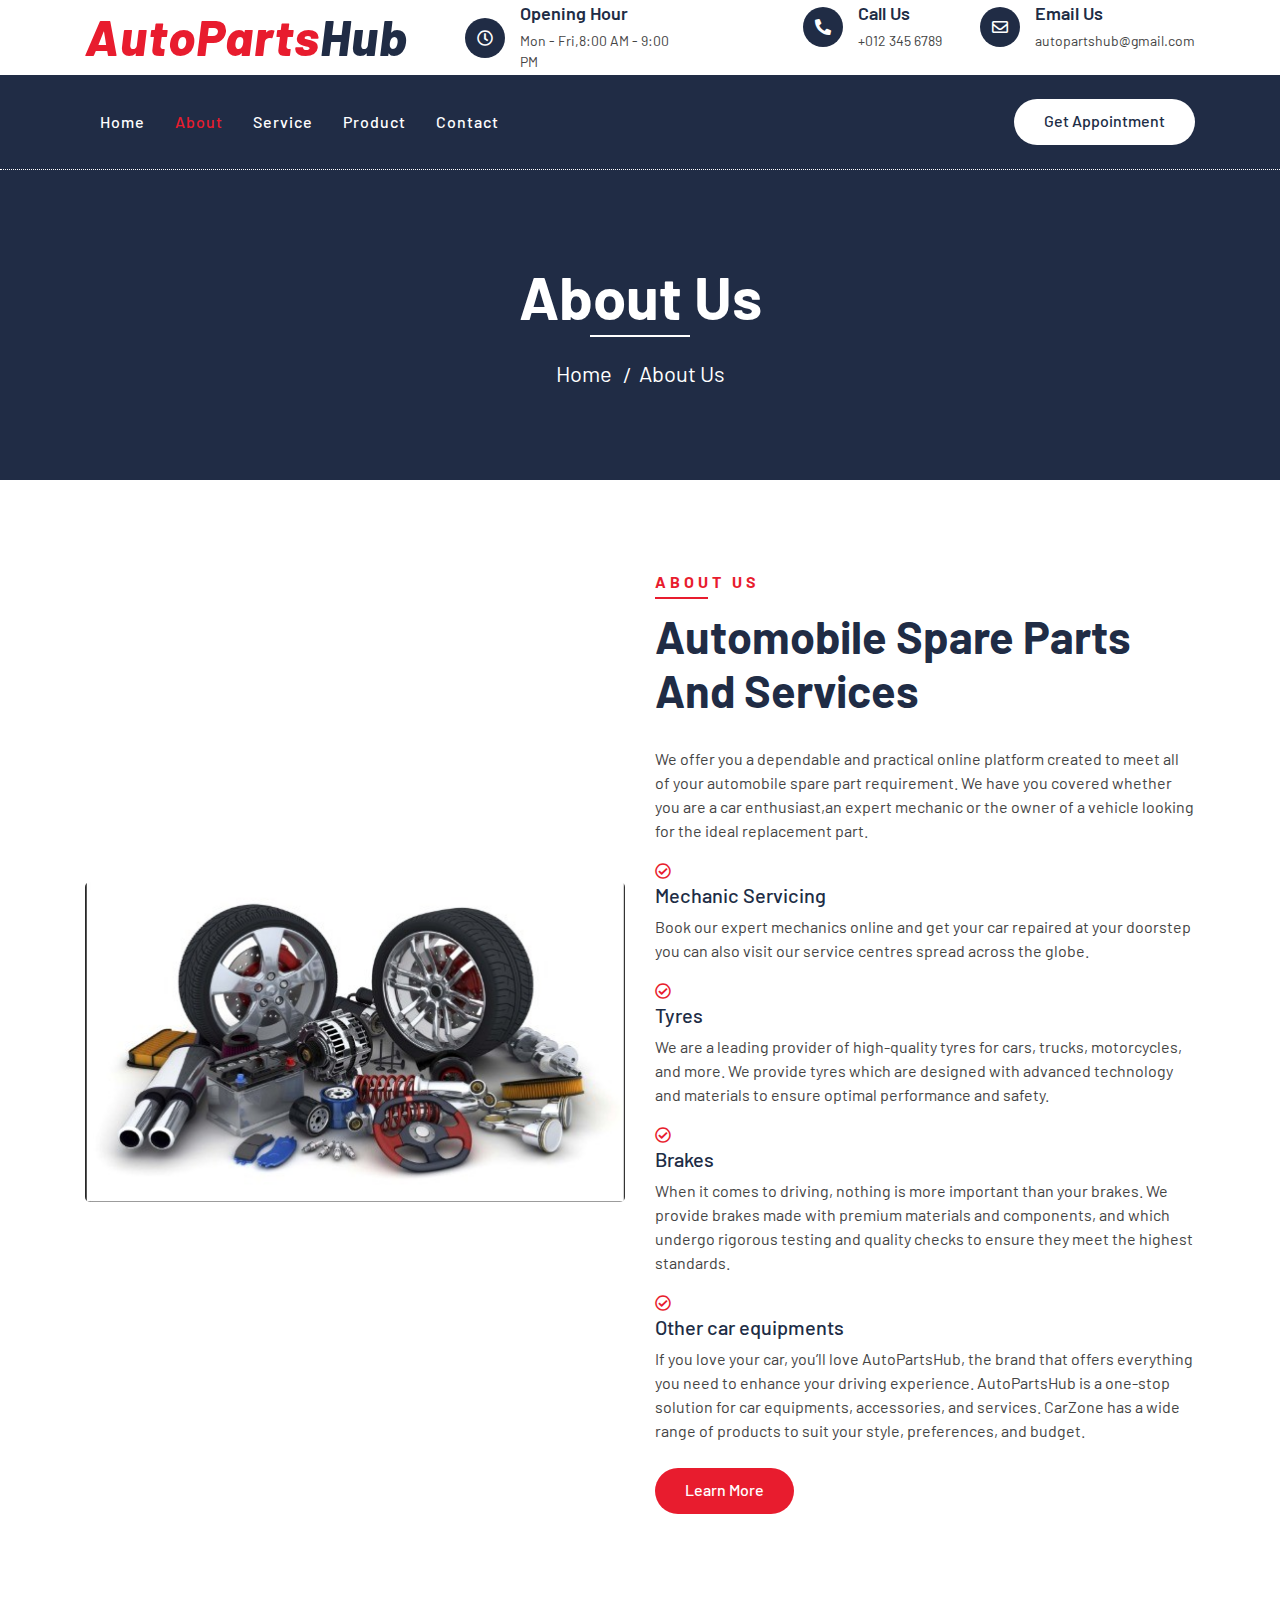
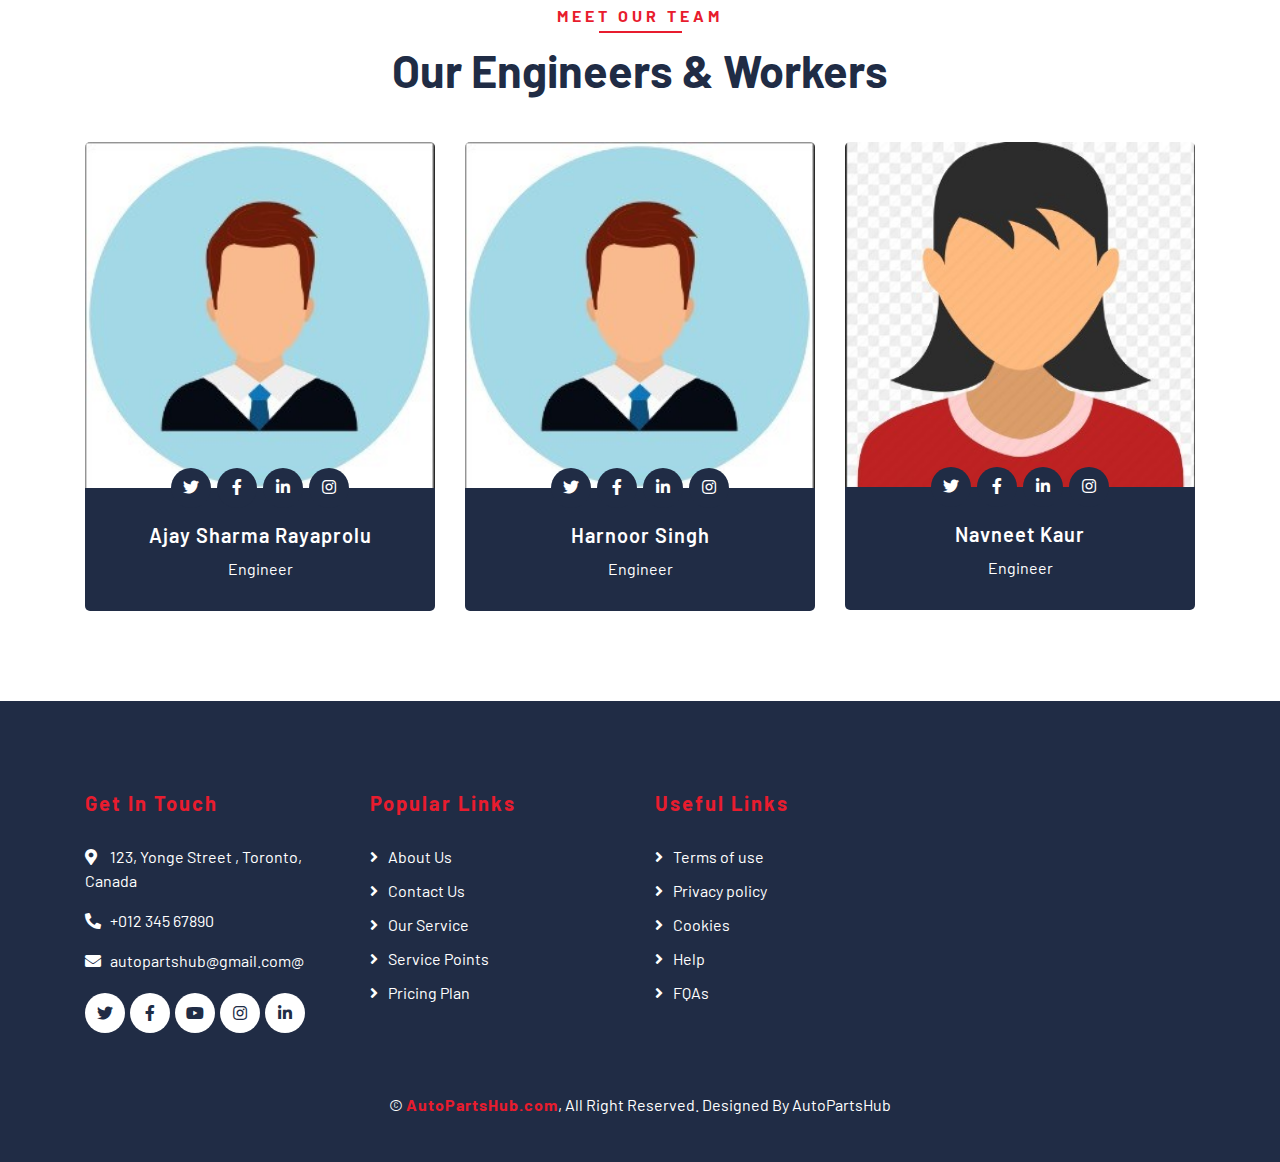
<file: about.html>
<!DOCTYPE html>
<html lang="en">
    <head>
        <meta charset="utf-8">
        <title>AutoPartsHub - E-Commerce Website for Your Car Needs</title>
        <meta content="width=device-width, initial-scale=1.0" name="viewport">
        <meta content="Free Website Template" name="keywords">
        <meta content="Free Website Template" name="description">

        <!-- Favicon -->
        <link href="img/favicon.ico" rel="icon">

        <!-- Google Font -->
        <link href="https://fonts.googleapis.com/css2?family=Barlow:wght@400;500;600;700;800;900&display=swap" rel="stylesheet"> 
        
        <!-- CSS Libraries -->
        <link href="https://stackpath.bootstrapcdn.com/bootstrap/4.4.1/css/bootstrap.min.css" rel="stylesheet">
        <link href="https://cdnjs.cloudflare.com/ajax/libs/font-awesome/5.10.0/css/all.min.css" rel="stylesheet">
        <link href="lib/flaticon/font/flaticon.css" rel="stylesheet">
        <link href="lib/animate/animate.min.css" rel="stylesheet">
        <link href="lib/owlcarousel/assets/owl.carousel.min.css" rel="stylesheet">

        <!-- Template Stylesheet -->
        <link href="css/style.css" rel="stylesheet">
    </head>

    <body>
        <!-- Top Bar Start -->
        <div class="top-bar">
            <div class="container">
                <div class="row align-items-center">
                    <div class="col-lg-4 col-md-12">
                        <div class="logo">
                            <a href="index.html">
                                <h1>AutoParts<span>Hub</span></h1>
                                <!-- <img src="img/logo.jpg" alt="Logo"> -->
                            </a>
                        </div>
                    </div>
                    <div class="col-lg-8 col-md-7 d-none d-lg-block">
                        <div class="row">
                            <div class="col-4">
                                <div class="top-bar-item">
                                    <div class="top-bar-icon">
                                        <i class="far fa-clock"></i>
                                    </div>
                                    <div class="top-bar-text">
                                        <h3>Opening Hour</h3>
                                        <p>Mon - Fri,8:00 AM - 9:00 PM</p>
                                    </div>
                                </div>
                            </div>
                            <div class="col-4">
                                <div class="top-bar-item">
                                    <div class="top-bar-icon">
                                        <i class="fa fa-phone-alt"></i>
                                    </div>
                                    <div class="top-bar-text">
                                        <h3>Call Us</h3>
                                        <p>+012 345 6789</p>
                                    </div>
                                </div>
                            </div>
                            <div class="col-4">
                                <div class="top-bar-item">
                                    <div class="top-bar-icon">
                                        <i class="far fa-envelope"></i>
                                    </div>
                                    <div class="top-bar-text">
                                        <h3>Email Us</h3>
                                        <p>autopartshub@gmail.com</p>
                                    </div>
                                </div>
                            </div>
                        </div>
                    </div>
                </div>
            </div>
        </div>
        <!-- Top Bar End -->

        <!-- Nav Bar Start -->
        <div class="nav-bar">
            <div class="container">
                <nav class="navbar navbar-expand-lg bg-dark navbar-dark">
                    <a href="#" class="navbar-brand">MENU</a>
                    <button type="button" class="navbar-toggler" data-toggle="collapse" data-target="#navbarCollapse">
                        <span class="navbar-toggler-icon"></span>
                    </button>

                    <div class="collapse navbar-collapse justify-content-between" id="navbarCollapse">
                        <div class="navbar-nav mr-auto">
                            <a href="index.html" class="nav-item nav-link">Home</a>
                            <a href="about.html" class="nav-item nav-link active">About</a>
                            <a href="service.html" class="nav-item nav-link">Service</a>
                            <a href="products.html" class="nav-item nav-link">Product</a>
                           
                           
                            <a href="contact.html" class="nav-item nav-link">Contact</a>
                        </div>
                        <div class="ml-auto">
                            <a class="btn btn-custom" href="#">Get Appointment</a>
                        </div>
                    </div>
                </nav>
            </div>
        </div>
        <!-- Nav Bar End -->
        
        
        <!-- Page Header Start -->
        <div class="page-header">
            <div class="container">
                <div class="row">
                    <div class="col-12">
                        <h2>About Us</h2>
                    </div>
                    <div class="col-12">
                        <a href="">Home</a>
                        <a href="">About Us</a>
                    </div>
                </div>
            </div>
        </div>
        <!-- Page Header End -->
        

        <!-- About Start -->
        <div class="about">
            <div class="container">
                <div class="row align-items-center">
                    <div class="col-lg-6">
                        <div class="about-img">
                            <img src="img/about.jpg" alt="Image">
                        </div>
                    </div>
                    <div class="col-lg-6">
                        <div class="section-header text-left">
                            <p>About Us</p>
                            <h2>Automobile Spare Parts and Services  </h2>
                        </div>
                        <div class="about-content">
                            <p>
                                We offer you a dependable and practical online platform created to meet all of your automobile spare part requirement. 
                                We have you covered whether you are a car enthusiast,an expert mechanic or the owner of a vehicle 
                                looking for the ideal replacement part.
                            </p>
                            <ul>
                                <li><i class="far fa-check-circle"></i><h5>Mechanic Servicing</h5>  
                                <p> Book our expert mechanics online and get your car repaired at your doorstep you can also visit our service centres spread across the globe.</p>
                                </li>
                                <li><i class="far fa-check-circle"></i><h5>Tyres</h5>
                                <p>
                                    We are a leading provider of high-quality tyres for cars, trucks, motorcycles, and more. We provide tyres which are designed with advanced technology and materials to ensure optimal performance and safety. 
                                </p>
                            </li>
                                <li><i class="far fa-check-circle"></i><h5>Brakes</h5>
                                <p>
                                    When it comes to driving, nothing is more important than your brakes.
                                    We provide brakes  made with premium materials and components, and which undergo rigorous testing and quality checks to ensure they meet the highest standards. 
                                </p>
                            </li>
                                <li><i class="far fa-check-circle"></i><h5>Other car equipments</h5>
                                <p>
                                    If you love your car, you’ll love AutoPartsHub, the brand that offers everything you need to enhance your driving experience. AutoPartsHub is a one-stop solution for car equipments, accessories, and services. CarZone has a wide range of products to suit your style, preferences, and budget.
                                </p>
                                </li>
                            </ul>
                            <a class="btn btn-custom" href="">Learn More</a>
                        </div>
                    </div>
                </div>
            </div>
        </div>
        <!-- About End -->
        
        
        <!-- Facts Start -->
        <!-- <div class="facts" data-parallax="scroll" data-image-src="img/facts.jpg">
            <div class="container">
                <div class="row">
                    <div class="col-lg-3 col-md-6">
                        <div class="facts-item">
                            <i class="fa fa-map-marker-alt"></i>
                            <div class="facts-text">
                                <h3 data-toggle="counter-up">25</h3>
                                <p>Service Points</p>
                            </div>
                        </div>
                    </div>
                    <div class="col-lg-3 col-md-6">
                        <div class="facts-item">
                            <i class="fa fa-user"></i>
                            <div class="facts-text">
                                <h3 data-toggle="counter-up">350</h3>
                                <p>Engineers & Workers</p>
                            </div>
                        </div>
                    </div>
                    <div class="col-lg-3 col-md-6">
                        <div class="facts-item">
                            <i class="fa fa-users"></i>
                            <div class="facts-text">
                                <h3 data-toggle="counter-up">1500</h3>
                                <p>Happy Clients</p>
                            </div>
                        </div>
                    </div>
                    <div class="col-lg-3 col-md-6">
                        <div class="facts-item">
                            <i class="fa fa-check"></i>
                            <div class="facts-text">
                                <h3 data-toggle="counter-up">5000</h3>
                                <p>Projects Completed</p>
                            </div>
                        </div>
                    </div>
                </div>
            </div>
        </div> -->
        <!-- Facts End -->


        <!-- Team Start -->
        <div class="team">
            <div class="container">
                <div class="section-header text-center">
                    <p>Meet Our Team</p>
                    <h2>Our Engineers & Workers</h2>
                </div>
                <div class="row">
                    <div class="col-lg-4 col-md-6">
                        <div class="team-item">
                            <div class="team-img">
                                <img src="img/team-1.jpg" alt="Team Image">
                            </div>
                            <div class="team-text">
                                <h2>Ajay Sharma Rayaprolu</h2>
                                <p>Engineer</p>
                                <div class="team-social">
                                    <a href=""><i class="fab fa-twitter"></i></a>
                                    <a href=""><i class="fab fa-facebook-f"></i></a>
                                    <a href=""><i class="fab fa-linkedin-in"></i></a>
                                    <a href=""><i class="fab fa-instagram"></i></a>
                                </div>
                            </div>
                        </div>
                    </div>
                    <div class="col-lg-4 col-md-6">
                        <div class="team-item">
                            <div class="team-img">
                                <img src="img/team-1.jpg" alt="Team Image">
                            </div>
                            <div class="team-text">
                                <h2>Harnoor Singh</h2>
                                <p>Engineer</p>
                                <div class="team-social">
                                    <a href=""><i class="fab fa-twitter"></i></a>
                                    <a href=""><i class="fab fa-facebook-f"></i></a>
                                    <a href=""><i class="fab fa-linkedin-in"></i></a>
                                    <a href=""><i class="fab fa-instagram"></i></a>
                                </div>
                            </div>
                        </div>
                    </div>
                    <div class="col-lg-4 col-md-6">
                        <div class="team-item">
                            <div class="team-img">
                                <img src="img/team-3.jpg" alt="Team Image">
                            </div>
                            <div class="team-text">
                                <h2>Navneet Kaur</h2>
                                <p>Engineer</p>
                                <div class="team-social">
                                    <a href=""><i class="fab fa-twitter"></i></a>
                                    <a href=""><i class="fab fa-facebook-f"></i></a>
                                    <a href=""><i class="fab fa-linkedin-in"></i></a>
                                    <a href=""><i class="fab fa-instagram"></i></a>
                                </div>
                            </div>
                        </div>
                    </div>
                    
                </div>
            </div>
        </div>
        <!-- Team End -->


        <!-- Footer Start -->
        <div class="footer">
            <div class="container">
                <div class="row">
                    <div class="col-lg-3 col-md-6">
                        <div class="footer-contact">
                            <h2>Get In Touch</h2>
                            <p><i class="fa fa-map-marker-alt"></i>123, Yonge Street , Toronto, Canada</p>
                            <p><i class="fa fa-phone-alt"></i>+012 345 67890</p>
                            <p><i class="fa fa-envelope"></i>autopartshub@gmail.com@</p>
                            <div class="footer-social">
                                <a class="btn" href=""><i class="fab fa-twitter"></i></a>
                                <a class="btn" href=""><i class="fab fa-facebook-f"></i></a>
                                <a class="btn" href=""><i class="fab fa-youtube"></i></a>
                                <a class="btn" href=""><i class="fab fa-instagram"></i></a>
                                <a class="btn" href=""><i class="fab fa-linkedin-in"></i></a>
                            </div>
                        </div>
                    </div>
                    <div class="col-lg-3 col-md-6">
                        <div class="footer-link">
                            <h2>Popular Links</h2>
                            <a href="">About Us</a>
                            <a href="">Contact Us</a>
                            <a href="">Our Service</a>
                            <a href="">Service Points</a>
                            <a href="">Pricing Plan</a>
                        </div>
                    </div>
                    <div class="col-lg-3 col-md-6">
                        <div class="footer-link">
                            <h2>Useful Links</h2>
                            <a href="">Terms of use</a>
                            <a href="">Privacy policy</a>
                            <a href="">Cookies</a>
                            <a href="">Help</a>
                            <a href="">FQAs</a>
                        </div>
                    </div>
                    <!-- <div class="col-lg-3 col-md-6">
                        <div class="footer-newsletter">
                            <h2>Newsletter</h2>
                            <form>
                                <input class="form-control" placeholder="Full Name">
                                <input class="form-control" placeholder="Email">
                                <button class="btn btn-custom">Submit</button>
                            </form>
                        </div>
                    </div> -->
                </div>
            </div>
            <div class="container copyright">
                <p>&copy; <a href="#">AutoPartsHub.com</a>, All Right Reserved. Designed By AutoPartsHub</p>
            </div>
        </div>
        <!-- Footer End -->
        
        <!-- Back to top button -->
        <a href="#" class="back-to-top"><i class="fa fa-chevron-up"></i></a>
        
        <!-- Pre Loader -->
        <div id="loader" class="show">
            <div class="loader"></div>
        </div>

        <!-- JavaScript Libraries -->
        <script src="https://code.jquery.com/jquery-3.4.1.min.js"></script>
        <script src="https://stackpath.bootstrapcdn.com/bootstrap/4.4.1/js/bootstrap.bundle.min.js"></script>
        <script src="lib/easing/easing.min.js"></script>
        <script src="lib/owlcarousel/owl.carousel.min.js"></script>
        <script src="lib/waypoints/waypoints.min.js"></script>
        <script src="lib/counterup/counterup.min.js"></script>
        
        <!-- Contact Javascript File -->
        <script src="mail/jqBootstrapValidation.min.js"></script>
        <script src="mail/contact.js"></script>

        <!-- Template Javascript -->
        <script src="js/main.js"></script>
    </body>
</html>
</file>
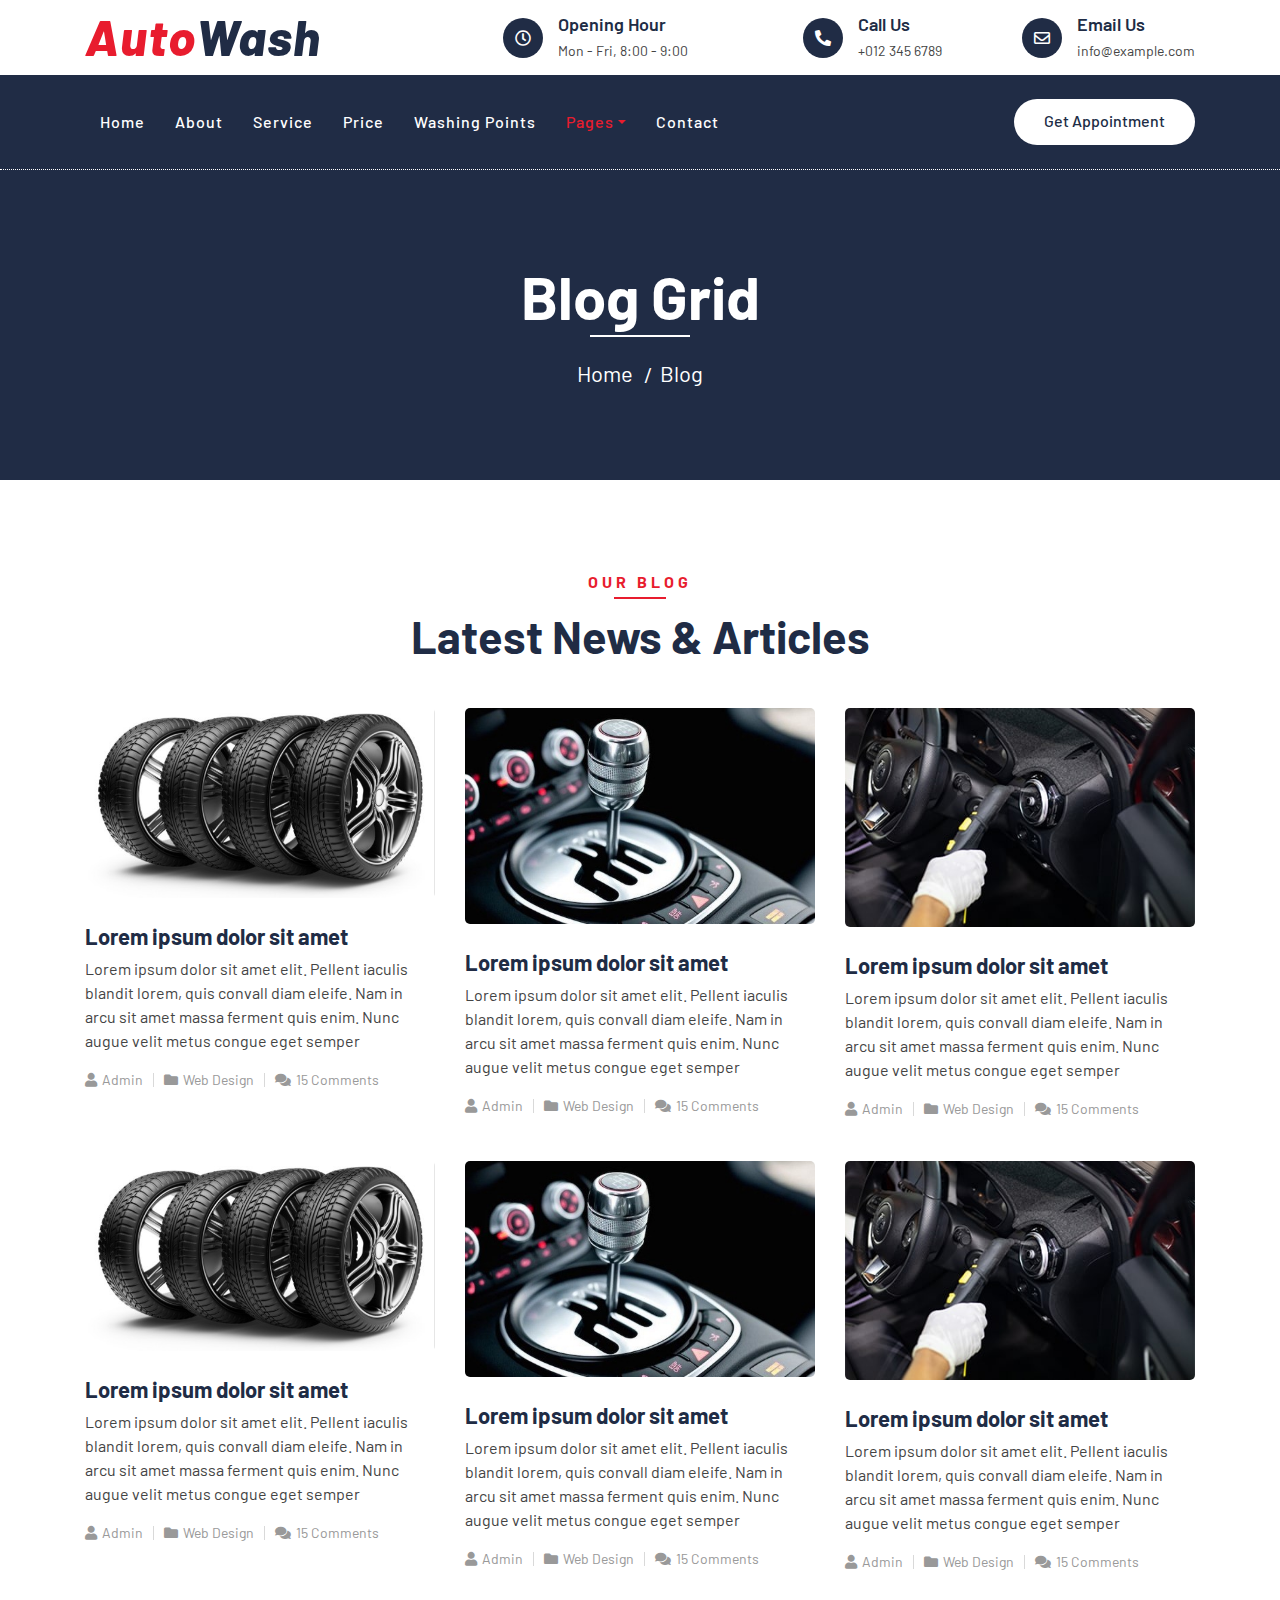
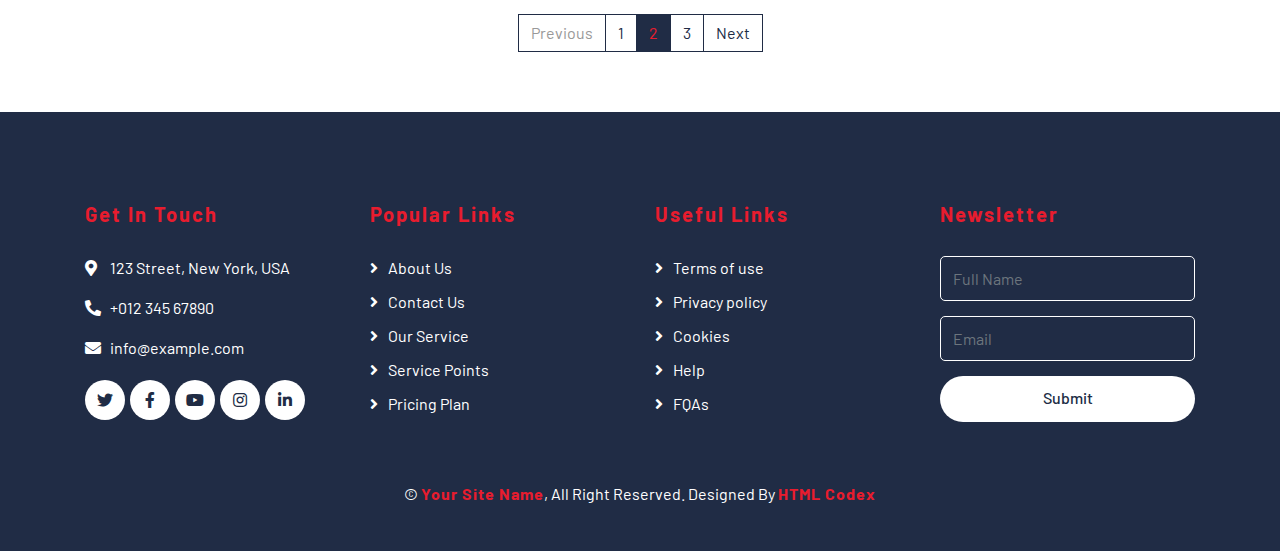
<file: blog.html>
<!DOCTYPE html>
<html lang="en">
    <head>
        <meta charset="utf-8">
        <title>AutoWash - Car Wash Website Template</title>
        <meta content="width=device-width, initial-scale=1.0" name="viewport">
        <meta content="Free Website Template" name="keywords">
        <meta content="Free Website Template" name="description">

        <!-- Favicon -->
        <link href="img/favicon.ico" rel="icon">

        <!-- Google Font -->
        <link href="https://fonts.googleapis.com/css2?family=Barlow:wght@400;500;600;700;800;900&display=swap" rel="stylesheet"> 
        
        <!-- CSS Libraries -->
        <link href="https://stackpath.bootstrapcdn.com/bootstrap/4.4.1/css/bootstrap.min.css" rel="stylesheet">
        <link href="https://cdnjs.cloudflare.com/ajax/libs/font-awesome/5.10.0/css/all.min.css" rel="stylesheet">
        <link href="lib/flaticon/font/flaticon.css" rel="stylesheet">
        <link href="lib/animate/animate.min.css" rel="stylesheet">
        <link href="lib/owlcarousel/assets/owl.carousel.min.css" rel="stylesheet">

        <!-- Template Stylesheet -->
        <link href="css/style.css" rel="stylesheet">
    </head>

    <body>
        <!-- Top Bar Start -->
        <div class="top-bar">
            <div class="container">
                <div class="row align-items-center">
                    <div class="col-lg-4 col-md-12">
                        <div class="logo">
                            <a href="index.html">
                                <h1>Auto<span>Wash</span></h1>
                                <!-- <img src="img/logo.jpg" alt="Logo"> -->
                            </a>
                        </div>
                    </div>
                    <div class="col-lg-8 col-md-7 d-none d-lg-block">
                        <div class="row">
                            <div class="col-4">
                                <div class="top-bar-item">
                                    <div class="top-bar-icon">
                                        <i class="far fa-clock"></i>
                                    </div>
                                    <div class="top-bar-text">
                                        <h3>Opening Hour</h3>
                                        <p>Mon - Fri, 8:00 - 9:00</p>
                                    </div>
                                </div>
                            </div>
                            <div class="col-4">
                                <div class="top-bar-item">
                                    <div class="top-bar-icon">
                                        <i class="fa fa-phone-alt"></i>
                                    </div>
                                    <div class="top-bar-text">
                                        <h3>Call Us</h3>
                                        <p>+012 345 6789</p>
                                    </div>
                                </div>
                            </div>
                            <div class="col-4">
                                <div class="top-bar-item">
                                    <div class="top-bar-icon">
                                        <i class="far fa-envelope"></i>
                                    </div>
                                    <div class="top-bar-text">
                                        <h3>Email Us</h3>
                                        <p>info@example.com</p>
                                    </div>
                                </div>
                            </div>
                        </div>
                    </div>
                </div>
            </div>
        </div>
        <!-- Top Bar End -->

        <!-- Nav Bar Start -->
        <div class="nav-bar">
            <div class="container">
                <nav class="navbar navbar-expand-lg bg-dark navbar-dark">
                    <a href="#" class="navbar-brand">MENU</a>
                    <button type="button" class="navbar-toggler" data-toggle="collapse" data-target="#navbarCollapse">
                        <span class="navbar-toggler-icon"></span>
                    </button>

                    <div class="collapse navbar-collapse justify-content-between" id="navbarCollapse">
                        <div class="navbar-nav mr-auto">
                            <a href="index.html" class="nav-item nav-link">Home</a>
                            <a href="about.html" class="nav-item nav-link">About</a>
                            <a href="service.html" class="nav-item nav-link">Service</a>
                            <a href="price.html" class="nav-item nav-link">Price</a>
                            <a href="location.html" class="nav-item nav-link">Washing Points</a>
                            <div class="nav-item dropdown">
                                <a href="#" class="nav-link dropdown-toggle active" data-toggle="dropdown">Pages</a>
                                <div class="dropdown-menu">
                                    <a href="blog.html" class="dropdown-item">Blog Grid</a>
                                    <a href="single.html" class="dropdown-item">Detail Page</a>
                                    <a href="team.html" class="dropdown-item">Team Member</a>
                                    <a href="booking.html" class="dropdown-item">Schedule Booking</a>
                                </div>
                            </div>
                            <a href="contact.html" class="nav-item nav-link">Contact</a>
                        </div>
                        <div class="ml-auto">
                            <a class="btn btn-custom" href="#">Get Appointment</a>
                        </div>
                    </div>
                </nav>
            </div>
        </div>
        <!-- Nav Bar End -->
        
        
        <!-- Page Header Start -->
        <div class="page-header">
            <div class="container">
                <div class="row">
                    <div class="col-12">
                        <h2>Blog Grid</h2>
                    </div>
                    <div class="col-12">
                        <a href="">Home</a>
                        <a href="">Blog</a>
                    </div>
                </div>
            </div>
        </div>
        <!-- Page Header End -->
        
        
        <!-- Blog Start -->
        <div class="blog">
            <div class="container">
                <div class="section-header text-center">
                    <p>Our Blog</p>
                    <h2>Latest news & articles</h2>
                </div>
                <div class="row">
                    <div class="col-lg-4">
                        <div class="blog-item">
                            <div class="blog-img">
                                <img src="img/blog-1.jpg" alt="Image">
                                <div class="meta-date">
                                    <span>01</span>
                                    <strong>Jan</strong>
                                    <span>2045</span>
                                </div>
                            </div>
                            <div class="blog-text">
                                <h3><a href="#">Lorem ipsum dolor sit amet</a></h3>
                                <p>
                                    Lorem ipsum dolor sit amet elit. Pellent iaculis blandit lorem, quis convall diam eleife. Nam in arcu sit amet massa ferment quis enim. Nunc  augue velit metus congue eget semper
                                </p>
                            </div>
                            <div class="blog-meta">
                                <p><i class="fa fa-user"></i><a href="">Admin</a></p>
                                <p><i class="fa fa-folder"></i><a href="">Web Design</a></p>
                                <p><i class="fa fa-comments"></i><a href="">15 Comments</a></p>
                            </div>
                        </div>
                    </div>
                    <div class="col-lg-4">
                        <div class="blog-item">
                            <div class="blog-img">
                                <img src="img/blog-2.jpg" alt="Image">
                                <div class="meta-date">
                                    <span>01</span>
                                    <strong>Jan</strong>
                                    <span>2045</span>
                                </div>
                            </div>
                            <div class="blog-text">
                                <h3><a href="#">Lorem ipsum dolor sit amet</a></h3>
                                <p>
                                    Lorem ipsum dolor sit amet elit. Pellent iaculis blandit lorem, quis convall diam eleife. Nam in arcu sit amet massa ferment quis enim. Nunc  augue velit metus congue eget semper
                                </p>
                            </div>
                            <div class="blog-meta">
                                <p><i class="fa fa-user"></i><a href="">Admin</a></p>
                                <p><i class="fa fa-folder"></i><a href="">Web Design</a></p>
                                <p><i class="fa fa-comments"></i><a href="">15 Comments</a></p>
                            </div>
                        </div>
                    </div>
                    <div class="col-lg-4">
                        <div class="blog-item">
                            <div class="blog-img">
                                <img src="img/blog-3.jpg" alt="Image">
                                <div class="meta-date">
                                    <span>01</span>
                                    <strong>Jan</strong>
                                    <span>2045</span>
                                </div>
                            </div>
                            <div class="blog-text">
                                <h3><a href="#">Lorem ipsum dolor sit amet</a></h3>
                                <p>
                                    Lorem ipsum dolor sit amet elit. Pellent iaculis blandit lorem, quis convall diam eleife. Nam in arcu sit amet massa ferment quis enim. Nunc  augue velit metus congue eget semper
                                </p>
                            </div>
                            <div class="blog-meta">
                                <p><i class="fa fa-user"></i><a href="">Admin</a></p>
                                <p><i class="fa fa-folder"></i><a href="">Web Design</a></p>
                                <p><i class="fa fa-comments"></i><a href="">15 Comments</a></p>
                            </div>
                        </div>
                    </div>
                    <div class="col-lg-4">
                        <div class="blog-item">
                            <div class="blog-img">
                                <img src="img/blog-1.jpg" alt="Image">
                                <div class="meta-date">
                                    <span>01</span>
                                    <strong>Jan</strong>
                                    <span>2045</span>
                                </div>
                            </div>
                            <div class="blog-text">
                                <h3><a href="#">Lorem ipsum dolor sit amet</a></h3>
                                <p>
                                    Lorem ipsum dolor sit amet elit. Pellent iaculis blandit lorem, quis convall diam eleife. Nam in arcu sit amet massa ferment quis enim. Nunc  augue velit metus congue eget semper
                                </p>
                            </div>
                            <div class="blog-meta">
                                <p><i class="fa fa-user"></i><a href="">Admin</a></p>
                                <p><i class="fa fa-folder"></i><a href="">Web Design</a></p>
                                <p><i class="fa fa-comments"></i><a href="">15 Comments</a></p>
                            </div>
                        </div>
                    </div>
                    <div class="col-lg-4">
                        <div class="blog-item">
                            <div class="blog-img">
                                <img src="img/blog-2.jpg" alt="Image">
                                <div class="meta-date">
                                    <span>01</span>
                                    <strong>Jan</strong>
                                    <span>2045</span>
                                </div>
                            </div>
                            <div class="blog-text">
                                <h3><a href="#">Lorem ipsum dolor sit amet</a></h3>
                                <p>
                                    Lorem ipsum dolor sit amet elit. Pellent iaculis blandit lorem, quis convall diam eleife. Nam in arcu sit amet massa ferment quis enim. Nunc  augue velit metus congue eget semper
                                </p>
                            </div>
                            <div class="blog-meta">
                                <p><i class="fa fa-user"></i><a href="">Admin</a></p>
                                <p><i class="fa fa-folder"></i><a href="">Web Design</a></p>
                                <p><i class="fa fa-comments"></i><a href="">15 Comments</a></p>
                            </div>
                        </div>
                    </div>
                    <div class="col-lg-4">
                        <div class="blog-item">
                            <div class="blog-img">
                                <img src="img/blog-3.jpg" alt="Image">
                                <div class="meta-date">
                                    <span>01</span>
                                    <strong>Jan</strong>
                                    <span>2045</span>
                                </div>
                            </div>
                            <div class="blog-text">
                                <h3><a href="#">Lorem ipsum dolor sit amet</a></h3>
                                <p>
                                    Lorem ipsum dolor sit amet elit. Pellent iaculis blandit lorem, quis convall diam eleife. Nam in arcu sit amet massa ferment quis enim. Nunc  augue velit metus congue eget semper
                                </p>
                            </div>
                            <div class="blog-meta">
                                <p><i class="fa fa-user"></i><a href="">Admin</a></p>
                                <p><i class="fa fa-folder"></i><a href="">Web Design</a></p>
                                <p><i class="fa fa-comments"></i><a href="">15 Comments</a></p>
                            </div>
                        </div>
                    </div>
                </div>
                <div class="row">
                    <div class="col-12">
                        <ul class="pagination justify-content-center">
                            <li class="page-item disabled"><a class="page-link" href="#">Previous</a></li>
                            <li class="page-item"><a class="page-link" href="#">1</a></li>
                            <li class="page-item active"><a class="page-link" href="#">2</a></li>
                            <li class="page-item"><a class="page-link" href="#">3</a></li>
                            <li class="page-item"><a class="page-link" href="#">Next</a></li>
                        </ul> 
                    </div>
                </div>
            </div>
        </div>
        <!-- Blog End -->


        <!-- Footer Start -->
        <div class="footer">
            <div class="container">
                <div class="row">
                    <div class="col-lg-3 col-md-6">
                        <div class="footer-contact">
                            <h2>Get In Touch</h2>
                            <p><i class="fa fa-map-marker-alt"></i>123 Street, New York, USA</p>
                            <p><i class="fa fa-phone-alt"></i>+012 345 67890</p>
                            <p><i class="fa fa-envelope"></i>info@example.com</p>
                            <div class="footer-social">
                                <a class="btn" href=""><i class="fab fa-twitter"></i></a>
                                <a class="btn" href=""><i class="fab fa-facebook-f"></i></a>
                                <a class="btn" href=""><i class="fab fa-youtube"></i></a>
                                <a class="btn" href=""><i class="fab fa-instagram"></i></a>
                                <a class="btn" href=""><i class="fab fa-linkedin-in"></i></a>
                            </div>
                        </div>
                    </div>
                    <div class="col-lg-3 col-md-6">
                        <div class="footer-link">
                            <h2>Popular Links</h2>
                            <a href="">About Us</a>
                            <a href="">Contact Us</a>
                            <a href="">Our Service</a>
                            <a href="">Service Points</a>
                            <a href="">Pricing Plan</a>
                        </div>
                    </div>
                    <div class="col-lg-3 col-md-6">
                        <div class="footer-link">
                            <h2>Useful Links</h2>
                            <a href="">Terms of use</a>
                            <a href="">Privacy policy</a>
                            <a href="">Cookies</a>
                            <a href="">Help</a>
                            <a href="">FQAs</a>
                        </div>
                    </div>
                    <div class="col-lg-3 col-md-6">
                        <div class="footer-newsletter">
                            <h2>Newsletter</h2>
                            <form>
                                <input class="form-control" placeholder="Full Name">
                                <input class="form-control" placeholder="Email">
                                <button class="btn btn-custom">Submit</button>
                            </form>
                        </div>
                    </div>
                </div>
            </div>
            <div class="container copyright">
                <p>&copy; <a href="#">Your Site Name</a>, All Right Reserved. Designed By <a href="https://htmlcodex.com">HTML Codex</a></p>
            </div>
        </div>
        <!-- Footer End -->
        
        <!-- Back to top button -->
        <a href="#" class="back-to-top"><i class="fa fa-chevron-up"></i></a>
        
        <!-- Pre Loader -->
        <div id="loader" class="show">
            <div class="loader"></div>
        </div>

        <!-- JavaScript Libraries -->
        <script src="https://code.jquery.com/jquery-3.4.1.min.js"></script>
        <script src="https://stackpath.bootstrapcdn.com/bootstrap/4.4.1/js/bootstrap.bundle.min.js"></script>
        <script src="lib/easing/easing.min.js"></script>
        <script src="lib/owlcarousel/owl.carousel.min.js"></script>
        <script src="lib/waypoints/waypoints.min.js"></script>
        <script src="lib/counterup/counterup.min.js"></script>
        
        <!-- Contact Javascript File -->
        <script src="mail/jqBootstrapValidation.min.js"></script>
        <script src="mail/contact.js"></script>

        <!-- Template Javascript -->
        <script src="js/main.js"></script>
    </body>
</html>
</file>
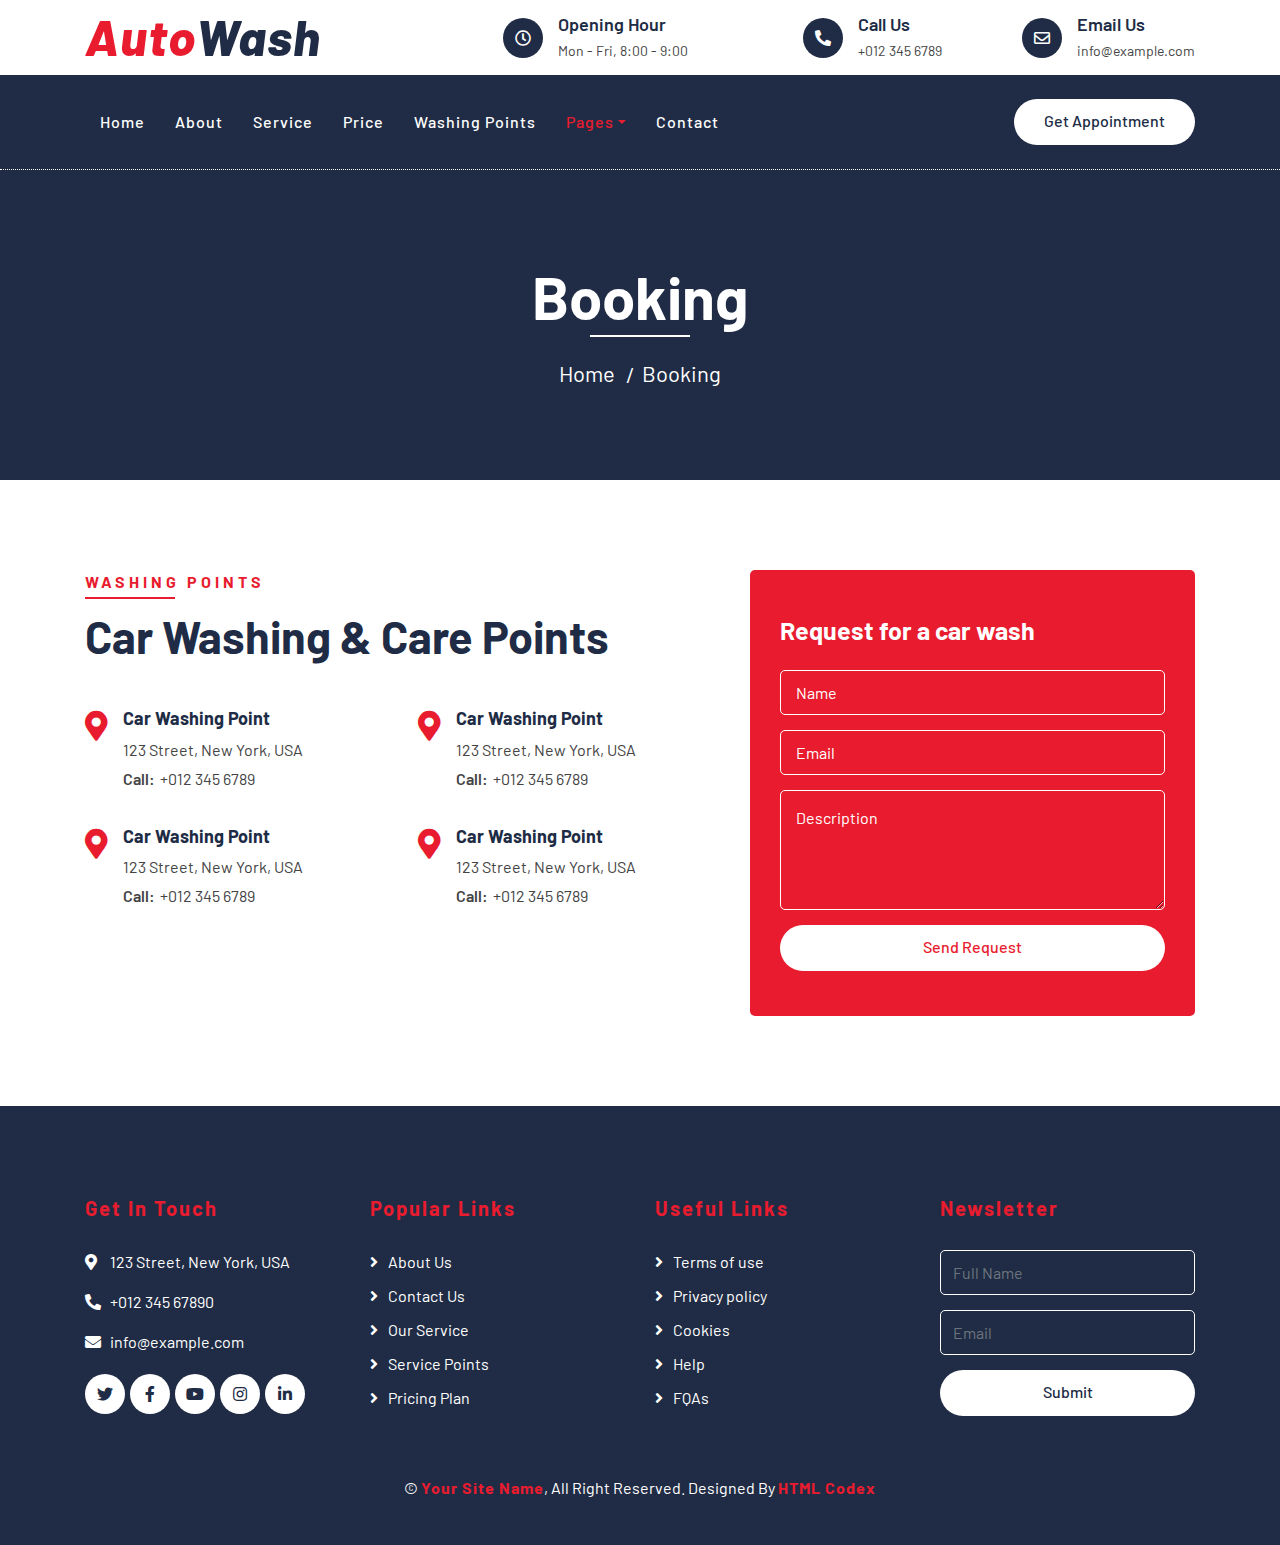
<file: booking.html>
<!DOCTYPE html>
<html lang="en">
    <head>
        <meta charset="utf-8">
        <title>AutoWash - Car Wash Website Template</title>
        <meta content="width=device-width, initial-scale=1.0" name="viewport">
        <meta content="Free Website Template" name="keywords">
        <meta content="Free Website Template" name="description">

        <!-- Favicon -->
        <link href="img/favicon.ico" rel="icon">

        <!-- Google Font -->
        <link href="https://fonts.googleapis.com/css2?family=Barlow:wght@400;500;600;700;800;900&display=swap" rel="stylesheet"> 
        
        <!-- CSS Libraries -->
        <link href="https://stackpath.bootstrapcdn.com/bootstrap/4.4.1/css/bootstrap.min.css" rel="stylesheet">
        <link href="https://cdnjs.cloudflare.com/ajax/libs/font-awesome/5.10.0/css/all.min.css" rel="stylesheet">
        <link href="lib/flaticon/font/flaticon.css" rel="stylesheet">
        <link href="lib/animate/animate.min.css" rel="stylesheet">
        <link href="lib/owlcarousel/assets/owl.carousel.min.css" rel="stylesheet">

        <!-- Template Stylesheet -->
        <link href="css/style.css" rel="stylesheet">
    </head>

    <body>
        <!-- Top Bar Start -->
        <div class="top-bar">
            <div class="container">
                <div class="row align-items-center">
                    <div class="col-lg-4 col-md-12">
                        <div class="logo">
                            <a href="index.html">
                                <h1>Auto<span>Wash</span></h1>
                                <!-- <img src="img/logo.jpg" alt="Logo"> -->
                            </a>
                        </div>
                    </div>
                    <div class="col-lg-8 col-md-7 d-none d-lg-block">
                        <div class="row">
                            <div class="col-4">
                                <div class="top-bar-item">
                                    <div class="top-bar-icon">
                                        <i class="far fa-clock"></i>
                                    </div>
                                    <div class="top-bar-text">
                                        <h3>Opening Hour</h3>
                                        <p>Mon - Fri, 8:00 - 9:00</p>
                                    </div>
                                </div>
                            </div>
                            <div class="col-4">
                                <div class="top-bar-item">
                                    <div class="top-bar-icon">
                                        <i class="fa fa-phone-alt"></i>
                                    </div>
                                    <div class="top-bar-text">
                                        <h3>Call Us</h3>
                                        <p>+012 345 6789</p>
                                    </div>
                                </div>
                            </div>
                            <div class="col-4">
                                <div class="top-bar-item">
                                    <div class="top-bar-icon">
                                        <i class="far fa-envelope"></i>
                                    </div>
                                    <div class="top-bar-text">
                                        <h3>Email Us</h3>
                                        <p>info@example.com</p>
                                    </div>
                                </div>
                            </div>
                        </div>
                    </div>
                </div>
            </div>
        </div>
        <!-- Top Bar End -->

        <!-- Nav Bar Start -->
        <div class="nav-bar">
            <div class="container">
                <nav class="navbar navbar-expand-lg bg-dark navbar-dark">
                    <a href="#" class="navbar-brand">MENU</a>
                    <button type="button" class="navbar-toggler" data-toggle="collapse" data-target="#navbarCollapse">
                        <span class="navbar-toggler-icon"></span>
                    </button>

                    <div class="collapse navbar-collapse justify-content-between" id="navbarCollapse">
                        <div class="navbar-nav mr-auto">
                            <a href="index.html" class="nav-item nav-link">Home</a>
                            <a href="about.html" class="nav-item nav-link">About</a>
                            <a href="service.html" class="nav-item nav-link">Service</a>
                            <a href="price.html" class="nav-item nav-link">Price</a>
                            <a href="location.html" class="nav-item nav-link">Washing Points</a>
                            <div class="nav-item dropdown">
                                <a href="#" class="nav-link dropdown-toggle active" data-toggle="dropdown">Pages</a>
                                <div class="dropdown-menu">
                                    <a href="blog.html" class="dropdown-item">Blog Grid</a>
                                    <a href="single.html" class="dropdown-item">Detail Page</a>
                                    <a href="team.html" class="dropdown-item">Team Member</a>
                                    <a href="booking.html" class="dropdown-item">Schedule Booking</a>
                                </div>
                            </div>
                            <a href="contact.html" class="nav-item nav-link">Contact</a>
                        </div>
                        <div class="ml-auto">
                            <a class="btn btn-custom" href="#">Get Appointment</a>
                        </div>
                    </div>
                </nav>
            </div>
        </div>
        <!-- Nav Bar End -->
        
        
        <!-- Page Header Start -->
        <div class="page-header">
            <div class="container">
                <div class="row">
                    <div class="col-12">
                        <h2>Booking</h2>
                    </div>
                    <div class="col-12">
                        <a href="">Home</a>
                        <a href="">Booking</a>
                    </div>
                </div>
            </div>
        </div>
        <!-- Page Header End -->
        
        
        <!-- Location Start -->
        <div class="location">
            <div class="container">
                <div class="row">
                    <div class="col-lg-7">
                        <div class="section-header text-left">
                            <p>Washing Points</p>
                            <h2>Car Washing & Care Points</h2>
                        </div>
                        <div class="row">
                            <div class="col-md-6">
                                <div class="location-item">
                                    <i class="fa fa-map-marker-alt"></i>
                                    <div class="location-text">
                                        <h3>Car Washing Point</h3>
                                        <p>123 Street, New York, USA</p>
                                        <p><strong>Call:</strong>+012 345 6789</p>
                                    </div>
                                </div>
                            </div>
                            <div class="col-md-6">
                                <div class="location-item">
                                    <i class="fa fa-map-marker-alt"></i>
                                    <div class="location-text">
                                        <h3>Car Washing Point</h3>
                                        <p>123 Street, New York, USA</p>
                                        <p><strong>Call:</strong>+012 345 6789</p>
                                    </div>
                                </div>
                            </div>
                            <div class="col-md-6">
                                <div class="location-item">
                                    <i class="fa fa-map-marker-alt"></i>
                                    <div class="location-text">
                                        <h3>Car Washing Point</h3>
                                        <p>123 Street, New York, USA</p>
                                        <p><strong>Call:</strong>+012 345 6789</p>
                                    </div>
                                </div>
                            </div>
                            <div class="col-md-6">
                                <div class="location-item">
                                    <i class="fa fa-map-marker-alt"></i>
                                    <div class="location-text">
                                        <h3>Car Washing Point</h3>
                                        <p>123 Street, New York, USA</p>
                                        <p><strong>Call:</strong>+012 345 6789</p>
                                    </div>
                                </div>
                            </div>
                        </div>
                    </div>
                    <div class="col-lg-5">
                        <div class="location-form">
                            <h3>Request for a car wash</h3>
                            <form>
                                <div class="control-group">
                                    <input type="text" class="form-control" placeholder="Name" required="required" />
                                </div>
                                <div class="control-group">
                                    <input type="email" class="form-control" placeholder="Email" required="required" />
                                </div>
                                <div class="control-group">
                                    <textarea class="form-control" placeholder="Description" required="required"></textarea>
                                </div>
                                <div>
                                    <button class="btn btn-custom" type="submit">Send Request</button>
                                </div>
                            </form>
                        </div>
                    </div>
                </div>
            </div>
        </div>
        <!-- Location End -->
        
        
        <!-- Footer Start -->
        <div class="footer">
            <div class="container">
                <div class="row">
                    <div class="col-lg-3 col-md-6">
                        <div class="footer-contact">
                            <h2>Get In Touch</h2>
                            <p><i class="fa fa-map-marker-alt"></i>123 Street, New York, USA</p>
                            <p><i class="fa fa-phone-alt"></i>+012 345 67890</p>
                            <p><i class="fa fa-envelope"></i>info@example.com</p>
                            <div class="footer-social">
                                <a class="btn" href=""><i class="fab fa-twitter"></i></a>
                                <a class="btn" href=""><i class="fab fa-facebook-f"></i></a>
                                <a class="btn" href=""><i class="fab fa-youtube"></i></a>
                                <a class="btn" href=""><i class="fab fa-instagram"></i></a>
                                <a class="btn" href=""><i class="fab fa-linkedin-in"></i></a>
                            </div>
                        </div>
                    </div>
                    <div class="col-lg-3 col-md-6">
                        <div class="footer-link">
                            <h2>Popular Links</h2>
                            <a href="">About Us</a>
                            <a href="">Contact Us</a>
                            <a href="">Our Service</a>
                            <a href="">Service Points</a>
                            <a href="">Pricing Plan</a>
                        </div>
                    </div>
                    <div class="col-lg-3 col-md-6">
                        <div class="footer-link">
                            <h2>Useful Links</h2>
                            <a href="">Terms of use</a>
                            <a href="">Privacy policy</a>
                            <a href="">Cookies</a>
                            <a href="">Help</a>
                            <a href="">FQAs</a>
                        </div>
                    </div>
                    <div class="col-lg-3 col-md-6">
                        <div class="footer-newsletter">
                            <h2>Newsletter</h2>
                            <form>
                                <input class="form-control" placeholder="Full Name">
                                <input class="form-control" placeholder="Email">
                                <button class="btn btn-custom">Submit</button>
                            </form>
                        </div>
                    </div>
                </div>
            </div>
            <div class="container copyright">
                <p>&copy; <a href="#">Your Site Name</a>, All Right Reserved. Designed By <a href="https://htmlcodex.com">HTML Codex</a></p>
            </div>
        </div>
        <!-- Footer End -->
        
        <!-- Back to top button -->
        <a href="#" class="back-to-top"><i class="fa fa-chevron-up"></i></a>
        
        <!-- Pre Loader -->
        <div id="loader" class="show">
            <div class="loader"></div>
        </div>

        <!-- JavaScript Libraries -->
        <script src="https://code.jquery.com/jquery-3.4.1.min.js"></script>
        <script src="https://stackpath.bootstrapcdn.com/bootstrap/4.4.1/js/bootstrap.bundle.min.js"></script>
        <script src="lib/easing/easing.min.js"></script>
        <script src="lib/owlcarousel/owl.carousel.min.js"></script>
        <script src="lib/waypoints/waypoints.min.js"></script>
        <script src="lib/counterup/counterup.min.js"></script>
        
        <!-- Contact Javascript File -->
        <script src="mail/jqBootstrapValidation.min.js"></script>
        <script src="mail/contact.js"></script>

        <!-- Template Javascript -->
        <script src="js/main.js"></script>
    </body>
</html>
</file>
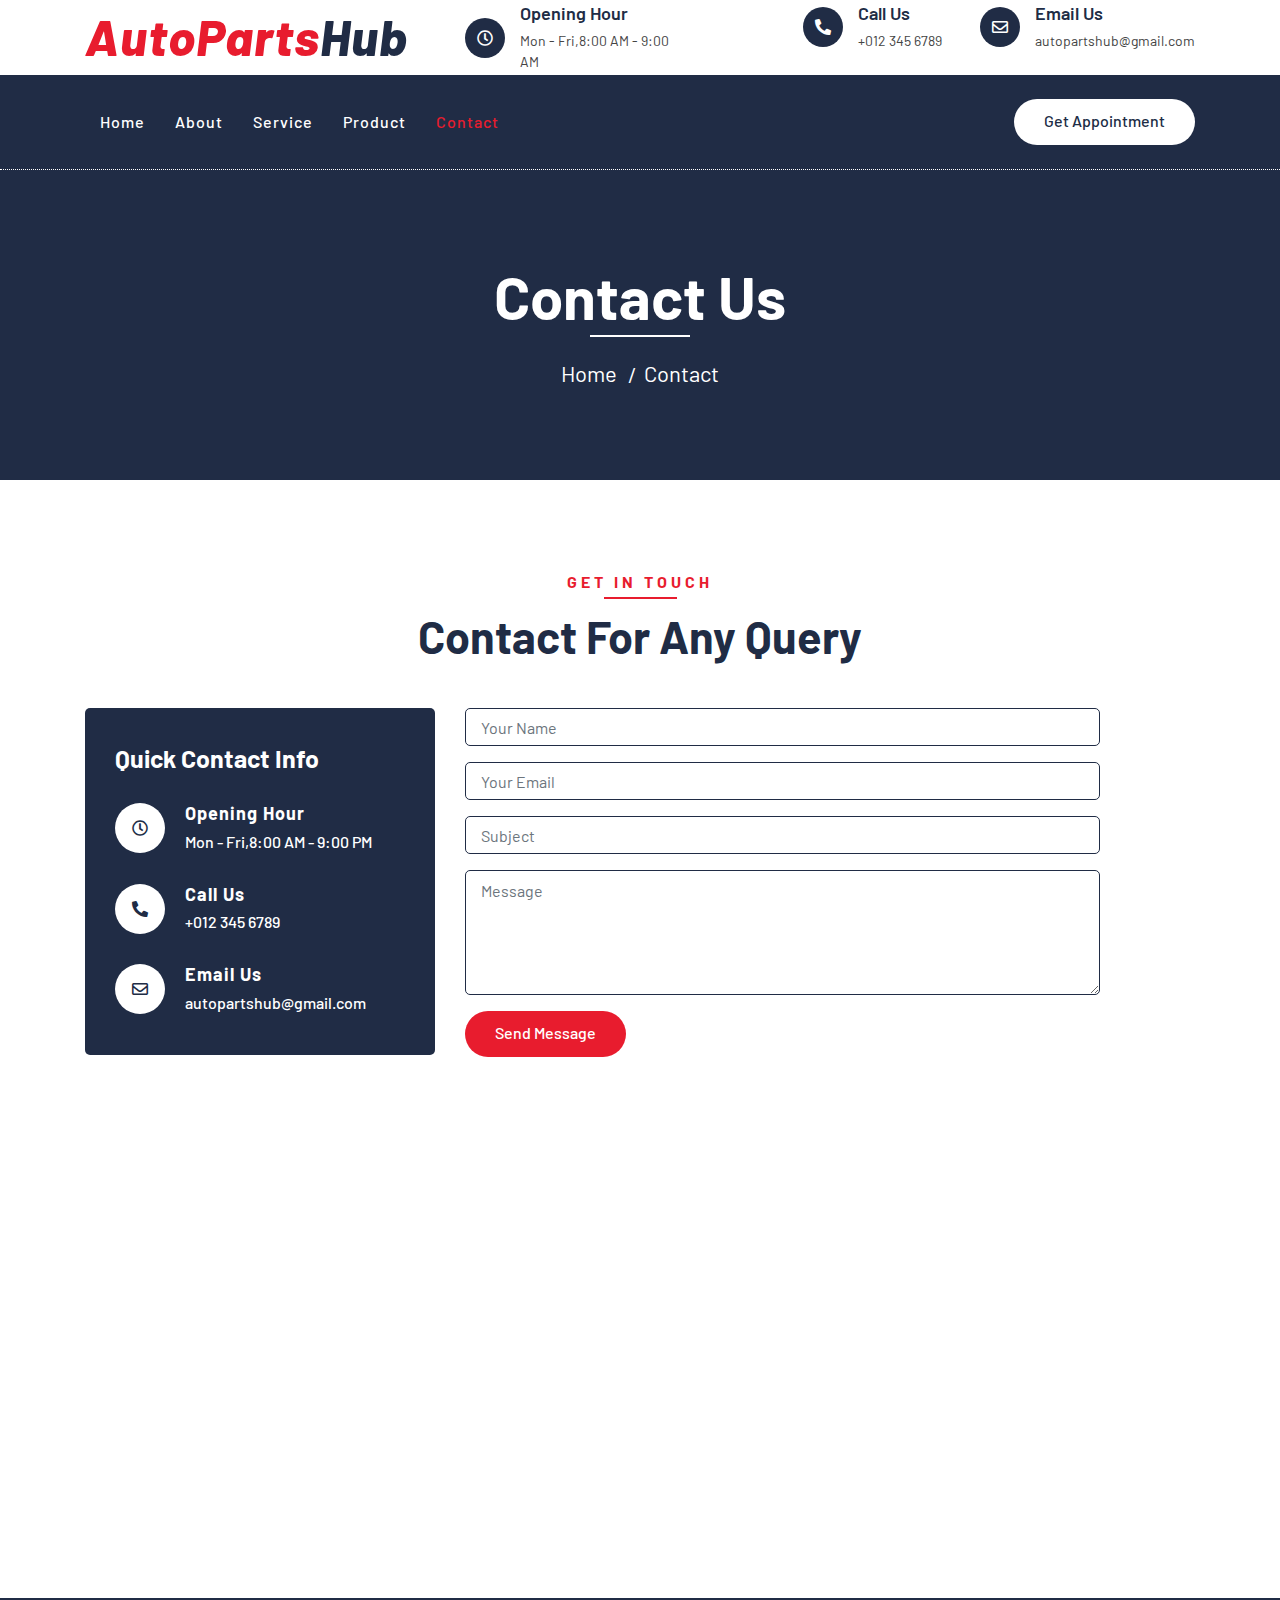
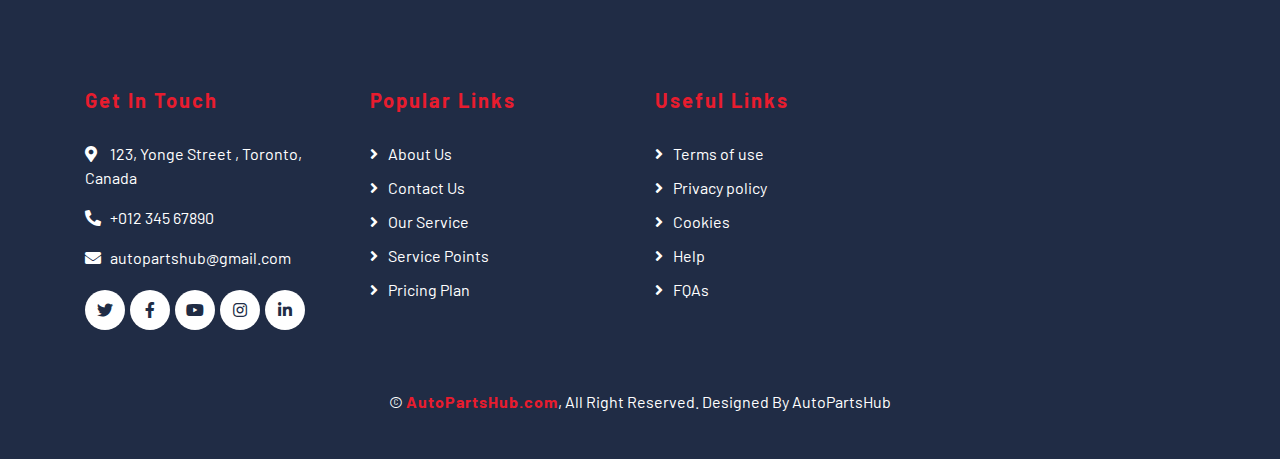
<file: contact.html>
<!DOCTYPE html>
<html lang="en">
    <head>
        <meta charset="utf-8">
        <title>AutoPartsHub - E-Commerce Website for Your Car Needs</title>
        <meta content="width=device-width, initial-scale=1.0" name="viewport">
        <meta content="Free Website Template" name="keywords">
        <meta content="Free Website Template" name="description">

        <!-- Favicon -->
        <link href="img/favicon.ico" rel="icon">

        <!-- Google Font -->
        <link href="https://fonts.googleapis.com/css2?family=Barlow:wght@400;500;600;700;800;900&display=swap" rel="stylesheet"> 
        
        <!-- CSS Libraries -->
        <link href="https://stackpath.bootstrapcdn.com/bootstrap/4.4.1/css/bootstrap.min.css" rel="stylesheet">
        <link href="https://cdnjs.cloudflare.com/ajax/libs/font-awesome/5.10.0/css/all.min.css" rel="stylesheet">
        <link href="lib/flaticon/font/flaticon.css" rel="stylesheet">
        <link href="lib/animate/animate.min.css" rel="stylesheet">
        <link href="lib/owlcarousel/assets/owl.carousel.min.css" rel="stylesheet">

        <!-- Template Stylesheet -->
        <link href="css/style.css" rel="stylesheet">
    </head>

    <body>
        <!-- Top Bar Start -->
        <div class="top-bar">
            <div class="container">
                <div class="row align-items-center">
                    <div class="col-lg-4 col-md-12">
                        <div class="logo">
                            <a href="index.html">
                                <h1>AutoParts<span>Hub</span></h1>
                                <!-- <img src="img/logo.jpg" alt="Logo"> -->
                            </a>
                        </div>
                    </div>
                    <div class="col-lg-8 col-md-7 d-none d-lg-block">
                        <div class="row">
                            <div class="col-4">
                                <div class="top-bar-item">
                                    <div class="top-bar-icon">
                                        <i class="far fa-clock"></i>
                                    </div>
                                    <div class="top-bar-text">
                                        <h3>Opening Hour</h3>
                                        <p>Mon - Fri,8:00 AM - 9:00 AM</p>
                                    </div>
                                </div>
                            </div>
                            <div class="col-4">
                                <div class="top-bar-item">
                                    <div class="top-bar-icon">
                                        <i class="fa fa-phone-alt"></i>
                                    </div>
                                    <div class="top-bar-text">
                                        <h3>Call Us</h3>
                                        <p>+012 345 6789</p>
                                    </div>
                                </div>
                            </div>
                            <div class="col-4">
                                <div class="top-bar-item">
                                    <div class="top-bar-icon">
                                        <i class="far fa-envelope"></i>
                                    </div>
                                    <div class="top-bar-text">
                                        <h3>Email Us</h3>
                                        <p>autopartshub@gmail.com</p>
                                    </div>
                                </div>
                            </div>
                        </div>
                    </div>
                </div>
            </div>
        </div>
        <!-- Top Bar End -->

        <!-- Nav Bar Start -->
        <div class="nav-bar">
            <div class="container">
                <nav class="navbar navbar-expand-lg bg-dark navbar-dark">
                    <a href="#" class="navbar-brand">MENU</a>
                    <button type="button" class="navbar-toggler" data-toggle="collapse" data-target="#navbarCollapse">
                        <span class="navbar-toggler-icon"></span>
                    </button>

                    <div class="collapse navbar-collapse justify-content-between" id="navbarCollapse">
                        <div class="navbar-nav mr-auto">
                            <a href="index.html" class="nav-item nav-link">Home</a>
                            <a href="about.html" class="nav-item nav-link">About</a>
                            <a href="service.html" class="nav-item nav-link">Service</a>
                            <a href="products.html" class="nav-item nav-link">Product</a>
                           
                            
                            <a href="contact.html" class="nav-item nav-link active">Contact</a>
                        </div>
                        <div class="ml-auto">
                            <a class="btn btn-custom" href="#">Get Appointment</a>
                        </div>
                    </div>
                </nav>
            </div>
        </div>
        <!-- Nav Bar End -->
        
        
        <!-- Page Header Start -->
        <div class="page-header">
            <div class="container">
                <div class="row">
                    <div class="col-12">
                        <h2>Contact Us</h2>
                    </div>
                    <div class="col-12">
                        <a href="">Home</a>
                        <a href="">Contact</a>
                    </div>
                </div>
            </div>
        </div>
        <!-- Page Header End -->
        
        
        <!-- Contact Start -->
        <div class="contact">
            <div class="container">
                <div class="section-header text-center">
                    <p>Get In Touch</p>
                    <h2>Contact for any query</h2>
                </div>
                <div class="row">
                    <div class="col-md-4">
                        <div class="contact-info">
                            <h2>Quick Contact Info</h2>
                            <div class="contact-info-item">
                                <div class="contact-info-icon">
                                    <i class="far fa-clock"></i>
                                </div>
                                <div class="contact-info-text">
                                    <h3>Opening Hour</h3>
                                    <p>Mon - Fri,8:00 AM - 9:00 PM</p>
                                </div>
                            </div>
                            <div class="contact-info-item">
                                <div class="contact-info-icon">
                                    <i class="fa fa-phone-alt"></i>
                                </div>
                                <div class="contact-info-text">
                                    <h3>Call Us</h3>
                                    <p>+012 345 6789</p>
                                </div>
                            </div>
                            <div class="contact-info-item">
                                <div class="contact-info-icon">
                                    <i class="far fa-envelope"></i>
                                </div>
                                <div class="contact-info-text">
                                    <h3>Email Us</h3>
                                    <p>autopartshub@gmail.com</p>
                                </div>
                            </div>
                        </div>
                    </div>
                    <div class="col-md-7">
                        <div class="contact-form">
                            <div id="success"></div>
                            <form name="sentMessage" id="contactForm" novalidate="novalidate">
                                <div class="control-group">
                                    <input type="text" class="form-control" id="name" placeholder="Your Name" required="required" data-validation-required-message="Please enter your name" />
                                    <p class="help-block text-danger"></p>
                                </div>
                                <div class="control-group">
                                    <input type="email" class="form-control" id="email" placeholder="Your Email" required="required" data-validation-required-message="Please enter your email" />
                                    <p class="help-block text-danger"></p>
                                </div>
                                <div class="control-group">
                                    <input type="text" class="form-control" id="subject" placeholder="Subject" required="required" data-validation-required-message="Please enter a subject" />
                                    <p class="help-block text-danger"></p>
                                </div>
                                <div class="control-group">
                                    <textarea class="form-control" id="message" placeholder="Message" required="required" data-validation-required-message="Please enter your message"></textarea>
                                    <p class="help-block text-danger"></p>
                                </div>
                                <div>
                                    <button class="btn btn-custom" type="submit" id="sendMessageButton">Send Message</button>
                                </div>
                            </form>
                        </div>
                    </div>
                    <div class="col-md-12">
                        <iframe src="https://www.google.com/maps/embed?pb=!1m18!1m12!1m3!1d3001156.4288297426!2d-78.01371936852176!3d42.72876761954724!2m3!1f0!2f0!3f0!3m2!1i1024!2i768!4f13.1!3m3!1m2!1s0x4ccc4bf0f123a5a9%3A0xddcfc6c1de189567!2sNew%20York%2C%20USA!5e0!3m2!1sen!2sbd!4v1600663868074!5m2!1sen!2sbd" frameborder="0" style="border:0;" allowfullscreen="" aria-hidden="false" tabindex="0"></iframe>
                    </div>
                </div>
            </div>
        </div>
        <!-- Contact End -->


        <!-- Footer Start -->
        <div class="footer">
            <div class="container">
                <div class="row">
                    <div class="col-lg-3 col-md-6">
                        <div class="footer-contact">
                            <h2>Get In Touch</h2>
                            <p><i class="fa fa-map-marker-alt"></i>123, Yonge Street , Toronto, Canada</p>
                            <p><i class="fa fa-phone-alt"></i>+012 345 67890</p>
                            <p><i class="fa fa-envelope"></i>autopartshub@gmail.com</p>
                            <div class="footer-social">
                                <a class="btn" href=""><i class="fab fa-twitter"></i></a>
                                <a class="btn" href=""><i class="fab fa-facebook-f"></i></a>
                                <a class="btn" href=""><i class="fab fa-youtube"></i></a>
                                <a class="btn" href=""><i class="fab fa-instagram"></i></a>
                                <a class="btn" href=""><i class="fab fa-linkedin-in"></i></a>
                            </div>
                        </div>
                    </div>
                    <div class="col-lg-3 col-md-6">
                        <div class="footer-link">
                            <h2>Popular Links</h2>
                            <a href="">About Us</a>
                            <a href="">Contact Us</a>
                            <a href="">Our Service</a>
                            <a href="">Service Points</a>
                            <a href="">Pricing Plan</a>
                        </div>
                    </div>
                    <div class="col-lg-3 col-md-6">
                        <div class="footer-link">
                            <h2>Useful Links</h2>
                            <a href="">Terms of use</a>
                            <a href="">Privacy policy</a>
                            <a href="">Cookies</a>
                            <a href="">Help</a>
                            <a href="">FQAs</a>
                        </div>
                    </div>
                   
                </div>
            </div>
            <div class="container copyright">
                <p>&copy; <a href="#">AutoPartsHub.com</a>, All Right Reserved. Designed By  AutoPartsHub</p>
            </div>
        </div>
        <!-- Footer End -->
        
        <!-- Back to top button -->
        <a href="#" class="back-to-top"><i class="fa fa-chevron-up"></i></a>
        
        <!-- Pre Loader -->
        <div id="loader" class="show">
            <div class="loader"></div>
        </div>

        <!-- JavaScript Libraries -->
        <script src="https://code.jquery.com/jquery-3.4.1.min.js"></script>
        <script src="https://stackpath.bootstrapcdn.com/bootstrap/4.4.1/js/bootstrap.bundle.min.js"></script>
        <script src="lib/easing/easing.min.js"></script>
        <script src="lib/owlcarousel/owl.carousel.min.js"></script>
        <script src="lib/waypoints/waypoints.min.js"></script>
        <script src="lib/counterup/counterup.min.js"></script>
        
        <!-- Contact Javascript File -->
        <script src="mail/jqBootstrapValidation.min.js"></script>
        <script src="mail/contact.js"></script>

        <!-- Template Javascript -->
        <script src="js/main.js"></script>
    </body>
</html>
</file>
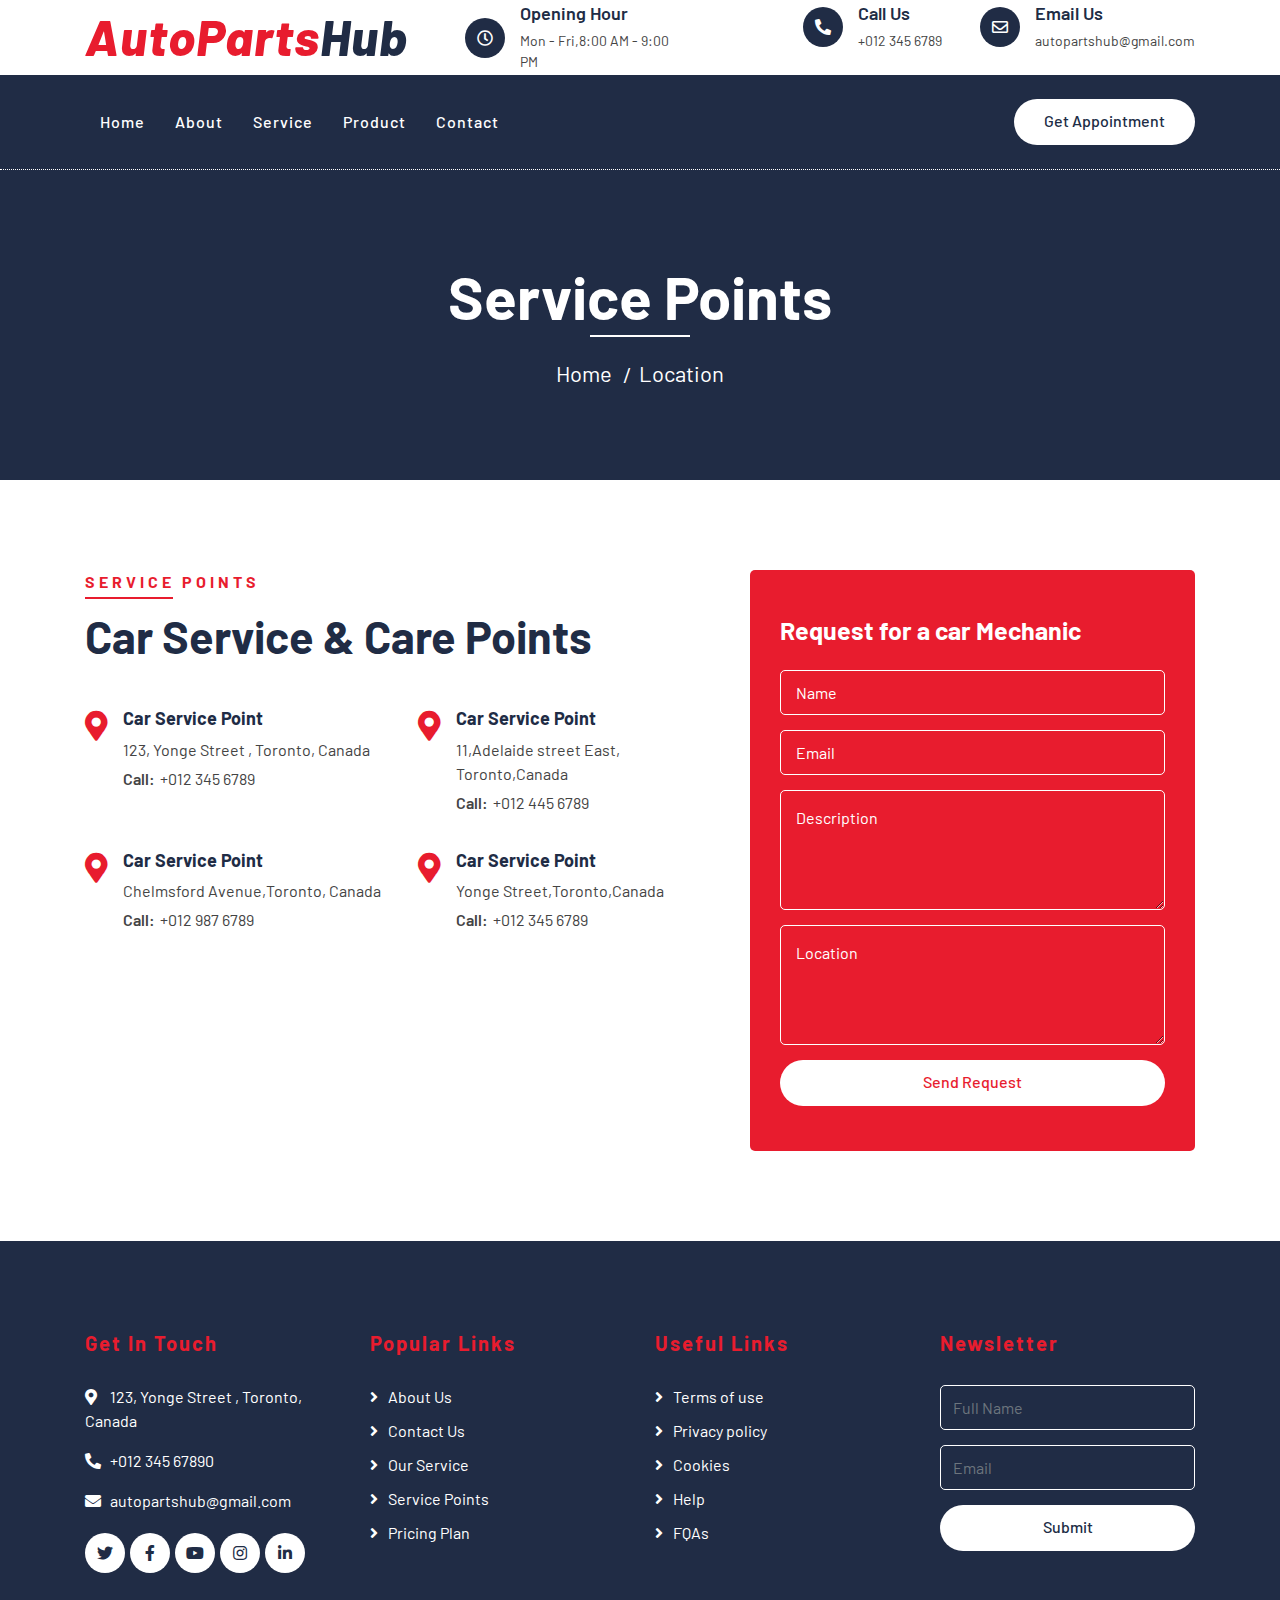
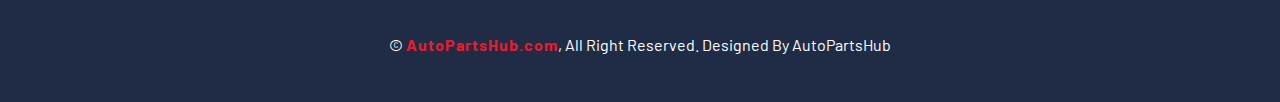
<file: location.html>
<!DOCTYPE html>
<html lang="en">
    <head>
        <meta charset="utf-8">
        <title>AutoPartsHub - E-Commerce Website for Your Car Needs</title>
        <meta content="width=device-width, initial-scale=1.0" name="viewport">
        <meta content="Free Website Template" name="keywords">
        <meta content="Free Website Template" name="description">

        <!-- Favicon -->
        <link href="img/favicon.ico" rel="icon">

        <!-- Google Font -->
        <link href="https://fonts.googleapis.com/css2?family=Barlow:wght@400;500;600;700;800;900&display=swap" rel="stylesheet"> 
        
        <!-- CSS Libraries -->
        <link href="https://stackpath.bootstrapcdn.com/bootstrap/4.4.1/css/bootstrap.min.css" rel="stylesheet">
        <link href="https://cdnjs.cloudflare.com/ajax/libs/font-awesome/5.10.0/css/all.min.css" rel="stylesheet">
        <link href="lib/flaticon/font/flaticon.css" rel="stylesheet">
        <link href="lib/animate/animate.min.css" rel="stylesheet">
        <link href="lib/owlcarousel/assets/owl.carousel.min.css" rel="stylesheet">

        <!-- Template Stylesheet -->
        <link href="css/style.css" rel="stylesheet">
    </head>

    <body>
        <!-- Top Bar Start -->
        <div class="top-bar">
            <div class="container">
                <div class="row align-items-center">
                    <div class="col-lg-4 col-md-12">
                        <div class="logo">
                            <a href="index.html">
                                <h1>AutoParts<span>Hub</span></h1>
                                <!-- <img src="img/logo.jpg" alt="Logo"> -->
                            </a>
                        </div>
                    </div>
                    <div class="col-lg-8 col-md-7 d-none d-lg-block">
                        <div class="row">
                            <div class="col-4">
                                <div class="top-bar-item">
                                    <div class="top-bar-icon">
                                        <i class="far fa-clock"></i>
                                    </div>
                                    <div class="top-bar-text">
                                        <h3>Opening Hour</h3>
                                        <p>Mon - Fri,8:00 AM - 9:00 PM</p>
                                    </div>
                                </div>
                            </div>
                            <div class="col-4">
                                <div class="top-bar-item">
                                    <div class="top-bar-icon">
                                        <i class="fa fa-phone-alt"></i>
                                    </div>
                                    <div class="top-bar-text">
                                        <h3>Call Us</h3>
                                        <p>+012 345 6789</p>
                                    </div>
                                </div>
                            </div>
                            <div class="col-4">
                                <div class="top-bar-item">
                                    <div class="top-bar-icon">
                                        <i class="far fa-envelope"></i>
                                    </div>
                                    <div class="top-bar-text">
                                        <h3>Email Us</h3>
                                        <p>autopartshub@gmail.com</p>
                                    </div>
                                </div>
                            </div>
                        </div>
                    </div>
                </div>
            </div>
        </div>
        <!-- Top Bar End -->

        <!-- Nav Bar Start -->
        <div class="nav-bar">
            <div class="container">
                <nav class="navbar navbar-expand-lg bg-dark navbar-dark">
                    <a href="#" class="navbar-brand">MENU</a>
                    <button type="button" class="navbar-toggler" data-toggle="collapse" data-target="#navbarCollapse">
                        <span class="navbar-toggler-icon"></span>
                    </button>

                    <div class="collapse navbar-collapse justify-content-between" id="navbarCollapse">
                        <div class="navbar-nav mr-auto">
                            <a href="index.html" class="nav-item nav-link">Home</a>
                            <a href="about.html" class="nav-item nav-link">About</a>
                            <a href="service.html" class="nav-item nav-link">Service</a>
                            <a href="products.html" class="nav-item nav-link">Product</a>
                           
                          
                            <a href="contact.html" class="nav-item nav-link">Contact</a>
                        </div>
                        <div class="ml-auto">
                            <a class="btn btn-custom" href="#">Get Appointment</a>
                        </div>
                    </div>
                </nav>
            </div>
        </div>
        <!-- Nav Bar End -->
        
        
        <!-- Page Header Start -->
        <div class="page-header">
            <div class="container">
                <div class="row">
                    <div class="col-12">
                        <h2>Service Points</h2>
                    </div>
                    <div class="col-12">
                        <a href="">Home</a>
                        <a href="">Location</a>
                    </div>
                </div>
            </div>
        </div>
        <!-- Page Header End -->
        
        
        <!-- Location Start -->
        <div class="location">
            <div class="container">
                <div class="row">
                    <div class="col-lg-7">
                        <div class="section-header text-left">
                            <p>Service Points</p>
                            <h2>Car Service & Care Points</h2>
                        </div>
                        <div class="row">
                            <div class="col-md-6">
                                <div class="location-item">
                                    <i class="fa fa-map-marker-alt"></i>
                                    <div class="location-text">
                                        <h3>Car Service Point</h3>
                                        <p>123, Yonge Street , Toronto, Canada</p>
                                        <p><strong>Call:</strong>+012 345 6789</p>
                                    </div>
                                </div>
                            </div>
                            <div class="col-md-6">
                                <div class="location-item">
                                    <i class="fa fa-map-marker-alt"></i>
                                    <div class="location-text">
                                        <h3>Car Service Point</h3>
                                        <p>11,Adelaide street East, Toronto,Canada</p>
                                        <p><strong>Call:</strong>+012 445 6789</p>
                                    </div>
                                </div>
                            </div>
                            <div class="col-md-6">
                                <div class="location-item">
                                    <i class="fa fa-map-marker-alt"></i>
                                    <div class="location-text">
                                        <h3>Car Service Point</h3>
                                        <p>Chelmsford Avenue,Toronto, Canada</p>
                                        <p><strong>Call:</strong>+012 987 6789</p>
                                    </div>
                                </div>
                            </div>
                            <div class="col-md-6">
                                <div class="location-item">
                                    <i class="fa fa-map-marker-alt"></i>
                                    <div class="location-text">
                                        <h3>Car Service Point</h3>
                                        <p>Yonge Street,Toronto,Canada</p>
                                    
                                        <p><strong>Call:</strong>+012 345 6789</p>
                                    </div>
                                </div>
                            </div>
                        </div>
                    </div>
                    <div class="col-lg-5">
                        <div class="location-form">
                            <h3>Request for a car Mechanic</h3>
                            <form>
                                <div class="control-group">
                                    <input type="text" class="form-control" placeholder="Name" required="required" />
                                </div>
                                <div class="control-group">
                                    <input type="email" class="form-control" placeholder="Email" required="required" />
                                </div>
                                <div class="control-group">
                                    <textarea class="form-control" placeholder="Description" required="required"></textarea>
                                </div> 
                                <div class="control-group">
                                    <textarea class="form-control" placeholder="Location" required="required"></textarea>
                                </div>
                                <div>
                                    <button class="btn btn-custom" type="submit">Send Request</button>
                                </div>
                            </form>
                        </div>
                    </div>
                </div>
            </div>
        </div>
        <!-- Location End -->
        
        
        <!-- Footer Start -->
        <div class="footer">
            <div class="container">
                <div class="row">
                    <div class="col-lg-3 col-md-6">
                        <div class="footer-contact">
                            <h2>Get In Touch</h2>
                            <p><i class="fa fa-map-marker-alt"></i>123, Yonge Street , Toronto, Canada</p>
                            <p><i class="fa fa-phone-alt"></i>+012 345 67890</p>
                            <p><i class="fa fa-envelope"></i>autopartshub@gmail.com</p>
                            <div class="footer-social">
                                <a class="btn" href=""><i class="fab fa-twitter"></i></a>
                                <a class="btn" href=""><i class="fab fa-facebook-f"></i></a>
                                <a class="btn" href=""><i class="fab fa-youtube"></i></a>
                                <a class="btn" href=""><i class="fab fa-instagram"></i></a>
                                <a class="btn" href=""><i class="fab fa-linkedin-in"></i></a>
                            </div>
                        </div>
                    </div>
                    <div class="col-lg-3 col-md-6">
                        <div class="footer-link">
                            <h2>Popular Links</h2>
                            <a href="">About Us</a>
                            <a href="">Contact Us</a>
                            <a href="">Our Service</a>
                            <a href="">Service Points</a>
                            <a href="">Pricing Plan</a>
                        </div>
                    </div>
                    <div class="col-lg-3 col-md-6">
                        <div class="footer-link">
                            <h2>Useful Links</h2>
                            <a href="">Terms of use</a>
                            <a href="">Privacy policy</a>
                            <a href="">Cookies</a>
                            <a href="">Help</a>
                            <a href="">FQAs</a>
                        </div>
                    </div>
                    <div class="col-lg-3 col-md-6">
                        <div class="footer-newsletter">
                            <h2>Newsletter</h2>
                            <form>
                                <input class="form-control" placeholder="Full Name">
                                <input class="form-control" placeholder="Email">
                                <button class="btn btn-custom">Submit</button>
                            </form>
                        </div>
                    </div>
                </div>
            </div>
            <div class="container copyright">
                <p>&copy; <a href="#">AutoPartsHub.com</a>, All Right Reserved. Designed By  AutoPartsHub</p> 
            </div>
        </div>
        <!-- Footer End -->
        
        <!-- Back to top button -->
        <a href="#" class="back-to-top"><i class="fa fa-chevron-up"></i></a>
        
        <!-- Pre Loader -->
        <div id="loader" class="show">
            <div class="loader"></div>
        </div>

        <!-- JavaScript Libraries -->
        <script src="https://code.jquery.com/jquery-3.4.1.min.js"></script>
        <script src="https://stackpath.bootstrapcdn.com/bootstrap/4.4.1/js/bootstrap.bundle.min.js"></script>
        <script src="lib/easing/easing.min.js"></script>
        <script src="lib/owlcarousel/owl.carousel.min.js"></script>
        <script src="lib/waypoints/waypoints.min.js"></script>
        <script src="lib/counterup/counterup.min.js"></script>
        
        <!-- Contact Javascript File -->
        <script src="mail/jqBootstrapValidation.min.js"></script>
        <script src="mail/contact.js"></script>

        <!-- Template Javascript -->
        <script src="js/main.js"></script>
    </body>
</html>
</file>
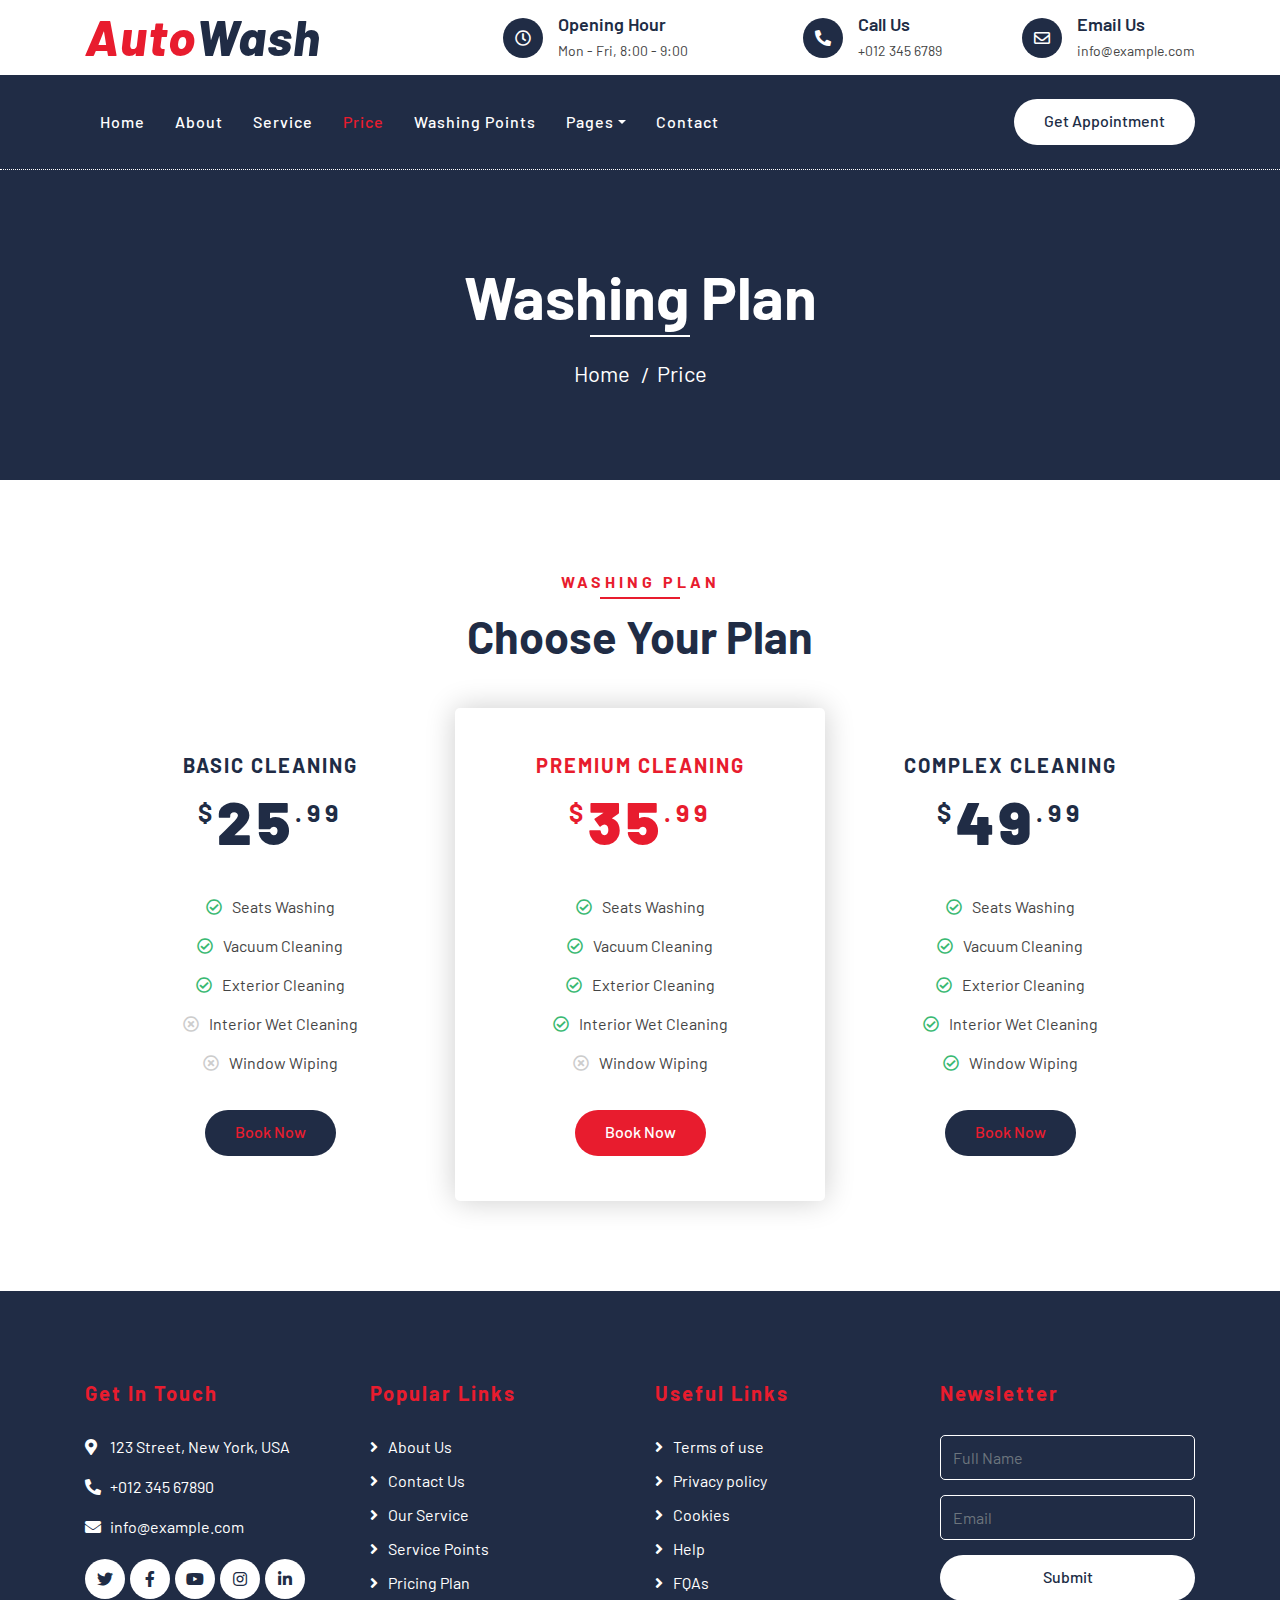
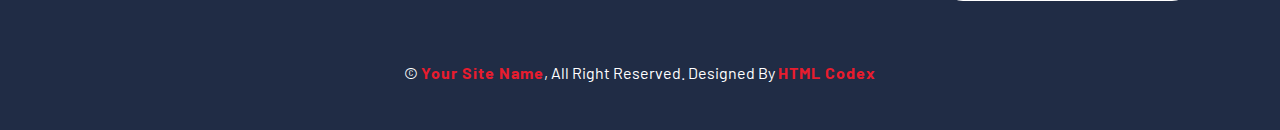
<file: price.html>
<!DOCTYPE html>
<html lang="en">
    <head>
        <meta charset="utf-8">
        <title>AutoWash - Car Wash Website Template</title>
        <meta content="width=device-width, initial-scale=1.0" name="viewport">
        <meta content="Free Website Template" name="keywords">
        <meta content="Free Website Template" name="description">

        <!-- Favicon -->
        <link href="img/favicon.ico" rel="icon">

        <!-- Google Font -->
        <link href="https://fonts.googleapis.com/css2?family=Barlow:wght@400;500;600;700;800;900&display=swap" rel="stylesheet"> 
        
        <!-- CSS Libraries -->
        <link href="https://stackpath.bootstrapcdn.com/bootstrap/4.4.1/css/bootstrap.min.css" rel="stylesheet">
        <link href="https://cdnjs.cloudflare.com/ajax/libs/font-awesome/5.10.0/css/all.min.css" rel="stylesheet">
        <link href="lib/flaticon/font/flaticon.css" rel="stylesheet">
        <link href="lib/animate/animate.min.css" rel="stylesheet">
        <link href="lib/owlcarousel/assets/owl.carousel.min.css" rel="stylesheet">

        <!-- Template Stylesheet -->
        <link href="css/style.css" rel="stylesheet">
    </head>

    <body>
        <!-- Top Bar Start -->
        <div class="top-bar">
            <div class="container">
                <div class="row align-items-center">
                    <div class="col-lg-4 col-md-12">
                        <div class="logo">
                            <a href="index.html">
                                <h1>Auto<span>Wash</span></h1>
                                <!-- <img src="img/logo.jpg" alt="Logo"> -->
                            </a>
                        </div>
                    </div>
                    <div class="col-lg-8 col-md-7 d-none d-lg-block">
                        <div class="row">
                            <div class="col-4">
                                <div class="top-bar-item">
                                    <div class="top-bar-icon">
                                        <i class="far fa-clock"></i>
                                    </div>
                                    <div class="top-bar-text">
                                        <h3>Opening Hour</h3>
                                        <p>Mon - Fri, 8:00 - 9:00</p>
                                    </div>
                                </div>
                            </div>
                            <div class="col-4">
                                <div class="top-bar-item">
                                    <div class="top-bar-icon">
                                        <i class="fa fa-phone-alt"></i>
                                    </div>
                                    <div class="top-bar-text">
                                        <h3>Call Us</h3>
                                        <p>+012 345 6789</p>
                                    </div>
                                </div>
                            </div>
                            <div class="col-4">
                                <div class="top-bar-item">
                                    <div class="top-bar-icon">
                                        <i class="far fa-envelope"></i>
                                    </div>
                                    <div class="top-bar-text">
                                        <h3>Email Us</h3>
                                        <p>info@example.com</p>
                                    </div>
                                </div>
                            </div>
                        </div>
                    </div>
                </div>
            </div>
        </div>
        <!-- Top Bar End -->

        <!-- Nav Bar Start -->
        <div class="nav-bar">
            <div class="container">
                <nav class="navbar navbar-expand-lg bg-dark navbar-dark">
                    <a href="#" class="navbar-brand">MENU</a>
                    <button type="button" class="navbar-toggler" data-toggle="collapse" data-target="#navbarCollapse">
                        <span class="navbar-toggler-icon"></span>
                    </button>

                    <div class="collapse navbar-collapse justify-content-between" id="navbarCollapse">
                        <div class="navbar-nav mr-auto">
                            <a href="index.html" class="nav-item nav-link">Home</a>
                            <a href="about.html" class="nav-item nav-link">About</a>
                            <a href="service.html" class="nav-item nav-link">Service</a>
                            <a href="price.html" class="nav-item nav-link active">Price</a>
                            <a href="location.html" class="nav-item nav-link">Washing Points</a>
                            <div class="nav-item dropdown">
                                <a href="#" class="nav-link dropdown-toggle" data-toggle="dropdown">Pages</a>
                                <div class="dropdown-menu">
                                    <a href="blog.html" class="dropdown-item">Blog Grid</a>
                                    <a href="single.html" class="dropdown-item">Detail Page</a>
                                    <a href="team.html" class="dropdown-item">Team Member</a>
                                    <a href="booking.html" class="dropdown-item">Schedule Booking</a>
                                </div>
                            </div>
                            <a href="contact.html" class="nav-item nav-link">Contact</a>
                        </div>
                        <div class="ml-auto">
                            <a class="btn btn-custom" href="#">Get Appointment</a>
                        </div>
                    </div>
                </nav>
            </div>
        </div>
        <!-- Nav Bar End -->
        
        
        <!-- Page Header Start -->
        <div class="page-header">
            <div class="container">
                <div class="row">
                    <div class="col-12">
                        <h2>Washing Plan</h2>
                    </div>
                    <div class="col-12">
                        <a href="">Home</a>
                        <a href="">Price</a>
                    </div>
                </div>
            </div>
        </div>
        <!-- Page Header End -->
        
        
        <!-- Price Start -->
        <div class="price">
            <div class="container">
                <div class="section-header text-center">
                    <p>Washing Plan</p>
                    <h2>Choose Your Plan</h2>
                </div>
                <div class="row">
                    <div class="col-md-4">
                        <div class="price-item">
                            <div class="price-header">
                                <h3>Basic Cleaning</h3>
                                <h2><span>$</span><strong>25</strong><span>.99</span></h2>
                            </div>
                            <div class="price-body">
                                <ul>
                                    <li><i class="far fa-check-circle"></i>Seats Washing</li>
                                    <li><i class="far fa-check-circle"></i>Vacuum Cleaning</li>
                                    <li><i class="far fa-check-circle"></i>Exterior Cleaning</li>
                                    <li><i class="far fa-times-circle"></i>Interior Wet Cleaning</li>
                                    <li><i class="far fa-times-circle"></i>Window Wiping</li>
                                </ul>
                            </div>
                            <div class="price-footer">
                                <a class="btn btn-custom" href="">Book Now</a>
                            </div>
                        </div>
                    </div>
                    <div class="col-md-4">
                        <div class="price-item featured-item">
                            <div class="price-header">
                                <h3>Premium Cleaning</h3>
                                <h2><span>$</span><strong>35</strong><span>.99</span></h2>
                            </div>
                            <div class="price-body">
                                <ul>
                                    <li><i class="far fa-check-circle"></i>Seats Washing</li>
                                    <li><i class="far fa-check-circle"></i>Vacuum Cleaning</li>
                                    <li><i class="far fa-check-circle"></i>Exterior Cleaning</li>
                                    <li><i class="far fa-check-circle"></i>Interior Wet Cleaning</li>
                                    <li><i class="far fa-times-circle"></i>Window Wiping</li>
                                </ul>
                            </div>
                            <div class="price-footer">
                                <a class="btn btn-custom" href="">Book Now</a>
                            </div>
                        </div>
                    </div>
                    <div class="col-md-4">
                        <div class="price-item">
                            <div class="price-header">
                                <h3>Complex Cleaning</h3>
                                <h2><span>$</span><strong>49</strong><span>.99</span></h2>
                            </div>
                            <div class="price-body">
                                <ul>
                                    <li><i class="far fa-check-circle"></i>Seats Washing</li>
                                    <li><i class="far fa-check-circle"></i>Vacuum Cleaning</li>
                                    <li><i class="far fa-check-circle"></i>Exterior Cleaning</li>
                                    <li><i class="far fa-check-circle"></i>Interior Wet Cleaning</li>
                                    <li><i class="far fa-check-circle"></i>Window Wiping</li>
                                </ul>
                            </div>
                            <div class="price-footer">
                                <a class="btn btn-custom" href="">Book Now</a>
                            </div>
                        </div>
                    </div>
                </div>
            </div>
        </div>
        <!-- Price End -->
        
        
        <!-- Footer Start -->
        <div class="footer">
            <div class="container">
                <div class="row">
                    <div class="col-lg-3 col-md-6">
                        <div class="footer-contact">
                            <h2>Get In Touch</h2>
                            <p><i class="fa fa-map-marker-alt"></i>123 Street, New York, USA</p>
                            <p><i class="fa fa-phone-alt"></i>+012 345 67890</p>
                            <p><i class="fa fa-envelope"></i>info@example.com</p>
                            <div class="footer-social">
                                <a class="btn" href=""><i class="fab fa-twitter"></i></a>
                                <a class="btn" href=""><i class="fab fa-facebook-f"></i></a>
                                <a class="btn" href=""><i class="fab fa-youtube"></i></a>
                                <a class="btn" href=""><i class="fab fa-instagram"></i></a>
                                <a class="btn" href=""><i class="fab fa-linkedin-in"></i></a>
                            </div>
                        </div>
                    </div>
                    <div class="col-lg-3 col-md-6">
                        <div class="footer-link">
                            <h2>Popular Links</h2>
                            <a href="">About Us</a>
                            <a href="">Contact Us</a>
                            <a href="">Our Service</a>
                            <a href="">Service Points</a>
                            <a href="">Pricing Plan</a>
                        </div>
                    </div>
                    <div class="col-lg-3 col-md-6">
                        <div class="footer-link">
                            <h2>Useful Links</h2>
                            <a href="">Terms of use</a>
                            <a href="">Privacy policy</a>
                            <a href="">Cookies</a>
                            <a href="">Help</a>
                            <a href="">FQAs</a>
                        </div>
                    </div>
                    <div class="col-lg-3 col-md-6">
                        <div class="footer-newsletter">
                            <h2>Newsletter</h2>
                            <form>
                                <input class="form-control" placeholder="Full Name">
                                <input class="form-control" placeholder="Email">
                                <button class="btn btn-custom">Submit</button>
                            </form>
                        </div>
                    </div>
                </div>
            </div>
            <div class="container copyright">
                <p>&copy; <a href="#">Your Site Name</a>, All Right Reserved. Designed By <a href="https://htmlcodex.com">HTML Codex</a></p>
            </div>
        </div>
        <!-- Footer End -->
        
        <!-- Back to top button -->
        <a href="#" class="back-to-top"><i class="fa fa-chevron-up"></i></a>
        
        <!-- Pre Loader -->
        <div id="loader" class="show">
            <div class="loader"></div>
        </div>

        <!-- JavaScript Libraries -->
        <script src="https://code.jquery.com/jquery-3.4.1.min.js"></script>
        <script src="https://stackpath.bootstrapcdn.com/bootstrap/4.4.1/js/bootstrap.bundle.min.js"></script>
        <script src="lib/easing/easing.min.js"></script>
        <script src="lib/owlcarousel/owl.carousel.min.js"></script>
        <script src="lib/waypoints/waypoints.min.js"></script>
        <script src="lib/counterup/counterup.min.js"></script>
        
        <!-- Contact Javascript File -->
        <script src="mail/jqBootstrapValidation.min.js"></script>
        <script src="mail/contact.js"></script>

        <!-- Template Javascript -->
        <script src="js/main.js"></script>
    </body>
</html>
</file>
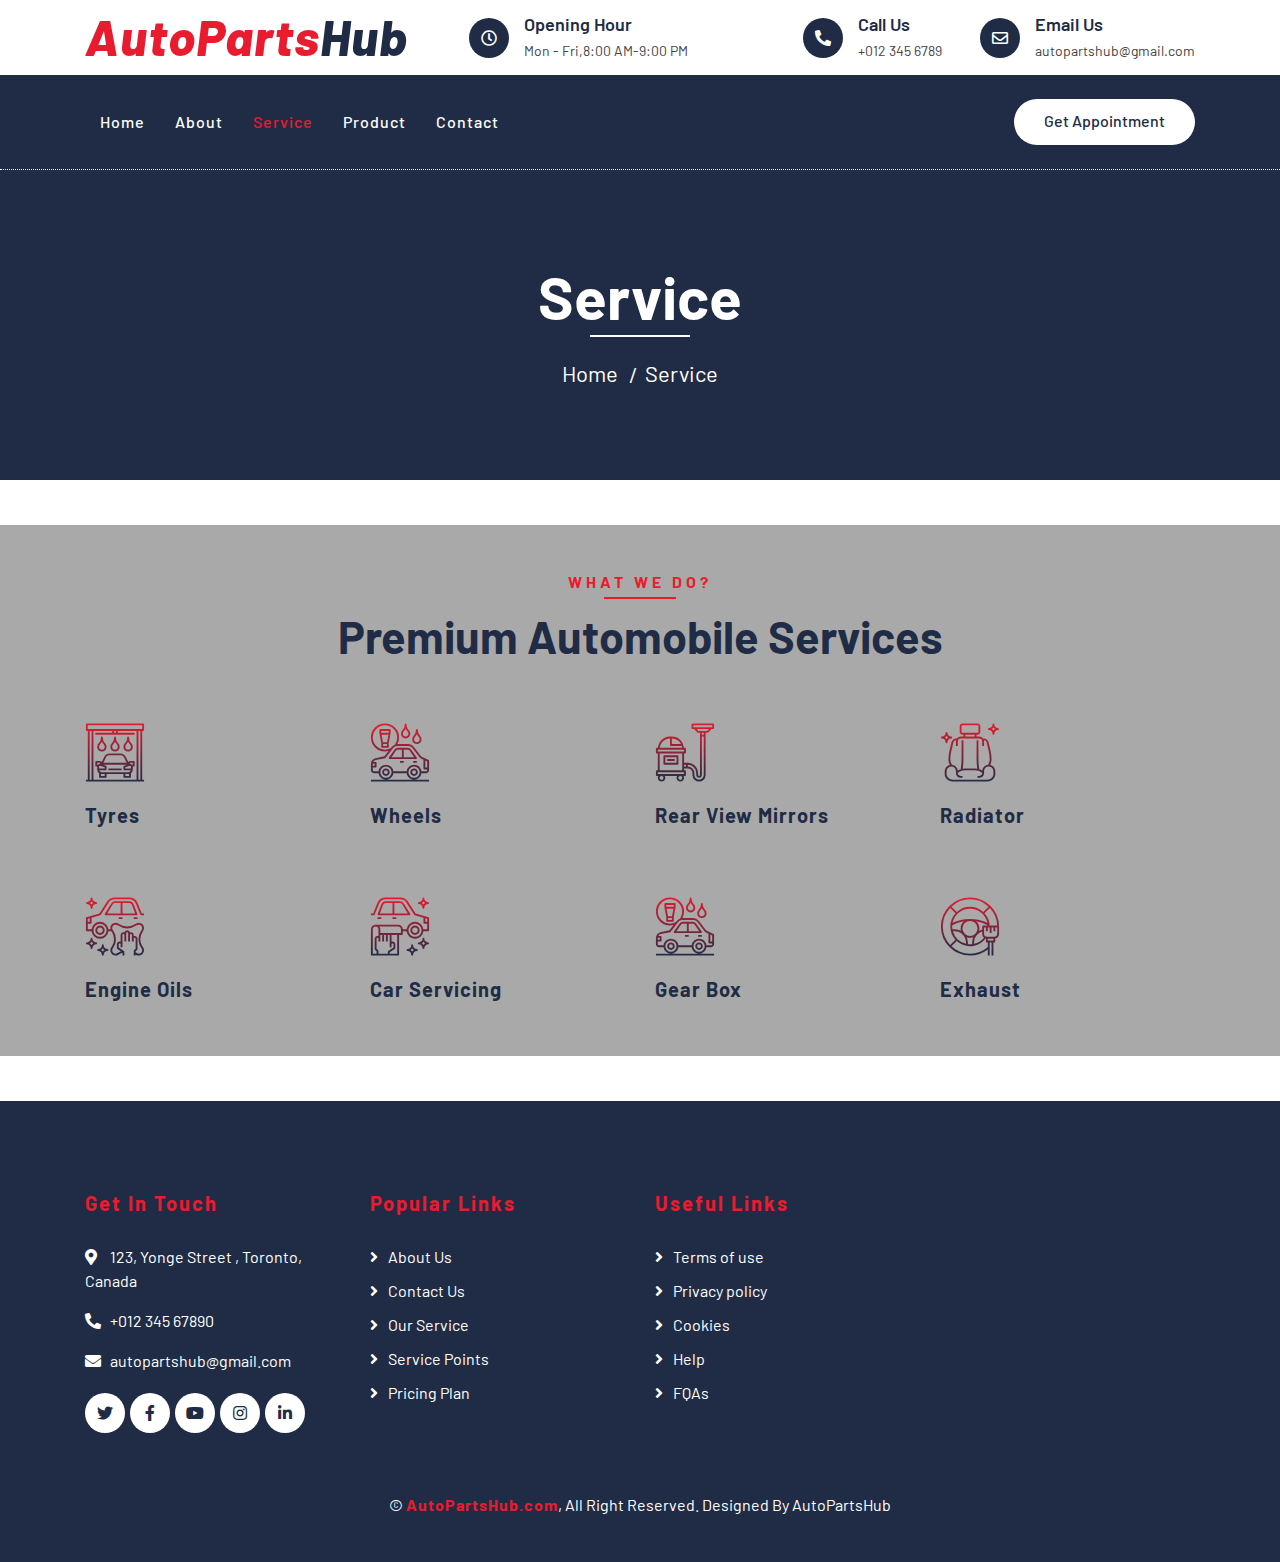
<file: service.html>
<!DOCTYPE html>
<html lang="en">
    <head>
        <meta charset="utf-8">
        <title>AutoPartsHub - E-Commerce Website for Your Car Needs</title>
        <meta content="width=device-width, initial-scale=1.0" name="viewport">
        <meta content="Free Website Template" name="keywords">
        <meta content="Free Website Template" name="description">

        <!-- Favicon -->
        <link href="img/favicon.ico" rel="icon">

        <!-- Google Font -->
        <link href="https://fonts.googleapis.com/css2?family=Barlow:wght@400;500;600;700;800;900&display=swap" rel="stylesheet"> 
        
        <!-- CSS Libraries -->
        <link href="https://stackpath.bootstrapcdn.com/bootstrap/4.4.1/css/bootstrap.min.css" rel="stylesheet">
        <link href="https://cdnjs.cloudflare.com/ajax/libs/font-awesome/5.10.0/css/all.min.css" rel="stylesheet">
        <link href="lib/flaticon/font/flaticon.css" rel="stylesheet">
        <link href="lib/animate/animate.min.css" rel="stylesheet">
        <link href="lib/owlcarousel/assets/owl.carousel.min.css" rel="stylesheet">

        <!-- Template Stylesheet -->
        <link href="css/style.css" rel="stylesheet">
    </head>

    <body>
        <!-- Top Bar Start -->
        <div class="top-bar">
            <div class="container">
                <div class="row align-items-center">
                    <div class="col-lg-4 col-md-12">
                        <div class="logo">
                            <a href="index.html">
                                <h1>AutoParts<span>Hub</span></h1>
                                <!-- <img src="img/logo.jpg" alt="Logo"> -->
                            </a>
                        </div>
                    </div>
                    <div class="col-lg-8 col-md-7 d-none d-lg-block">
                        <div class="row">
                            <div class="col-4">
                                <div class="top-bar-item">
                                    <div class="top-bar-icon">
                                        <i class="far fa-clock"></i>
                                    </div>
                                    <div class="top-bar-text">
                                        <h3>Opening Hour</h3>
                                        <p>Mon - Fri,8:00 AM-9:00 PM</p>
                                    </div>
                                </div>
                            </div>
                            <div class="col-4">
                                <div class="top-bar-item">
                                    <div class="top-bar-icon">
                                        <i class="fa fa-phone-alt"></i>
                                    </div>
                                    <div class="top-bar-text">
                                        <h3>Call Us</h3>
                                        <p>+012 345 6789</p>
                                    </div>
                                </div>
                            </div>
                            <div class="col-4">
                                <div class="top-bar-item">
                                    <div class="top-bar-icon">
                                        <i class="far fa-envelope"></i>
                                    </div>
                                    <div class="top-bar-text">
                                        <h3>Email Us</h3>
                                        <p>autopartshub@gmail.com</p>
                                    </div>
                                </div>
                            </div>
                        </div>
                    </div>
                </div>
            </div>
        </div>
        <!-- Top Bar End -->

        <!-- Nav Bar Start -->
        <div class="nav-bar">
            <div class="container">
                <nav class="navbar navbar-expand-lg bg-dark navbar-dark">
                    <a href="#" class="navbar-brand">MENU</a>
                    <button type="button" class="navbar-toggler" data-toggle="collapse" data-target="#navbarCollapse">
                        <span class="navbar-toggler-icon"></span>
                    </button>

                    <div class="collapse navbar-collapse justify-content-between" id="navbarCollapse">
                        <div class="navbar-nav mr-auto">
                            <a href="index.html" class="nav-item nav-link">Home</a>
                            <a href="about.html" class="nav-item nav-link">About</a>
                            <a href="service.html" class="nav-item nav-link active">Service</a>
                            <a href="products.html" class="nav-item nav-link">Product</a>
                            
                          
                            <a href="contact.html" class="nav-item nav-link">Contact</a>
                        </div>
                        <div class="ml-auto">
                            <a class="btn btn-custom" href="#">Get Appointment</a>
                        </div>
                    </div>
                </nav>
            </div>
        </div>
        <!-- Nav Bar End -->
        
        
        <!-- Page Header Start -->
        <div class="page-header">
            <div class="container">
                <div class="row">
                    <div class="col-12">
                        <h2>Service</h2>
                    </div>
                    <div class="col-12">
                        <a href="">Home</a>
                        <a href="">Service</a>
                    </div>
                </div>
            </div>
        </div>
        <!-- Page Header End -->
        
        
        <!-- Service Start -->
        <div class="service">
            <div class="container">
                <div class="section-header text-center">
                    <p>What We Do?</p>
                    <h2>Premium Automobile Services</h2>
                </div>
                <div class="row">
                    <div class="col-lg-3 col-md-6">
                        <div class="service-item">
                            <i class="flaticon-car-wash-1"></i>
                            <h3>Tyres</h3>
                            <!-- <p>Lorem ipsum dolor sit amet elit. Phase nec preti facils ornare velit non metus tortor</p> -->
                        </div>
                    </div>
                    <div class="col-lg-3 col-md-6">
                        <div class="service-item">
                            <i class="flaticon-car-wash"></i>
                            <h3>Wheels</h3>
                            <!-- <p>Lorem ipsum dolor sit amet elit. Phase nec preti facils ornare velit non metus tortor</p> -->
                        </div>
                    </div>
                    <div class="col-lg-3 col-md-6">
                        <div class="service-item">
                            <i class="flaticon-vacuum-cleaner"></i>
                            <h3>Rear View Mirrors</h3>
                            <!-- <p>Lorem ipsum dolor sit amet elit. Phase nec preti facils ornare velit non metus tortor</p> -->
                        </div>
                    </div>
                    <div class="col-lg-3 col-md-6">
                        <div class="service-item">
                            <i class="flaticon-seat"></i>
                            <h3>Radiator</h3>
                            <!-- <p>Lorem ipsum dolor sit amet elit. Phase nec preti facils ornare velit non metus tortor</p> -->
                        </div>
                    </div>
                    <div class="col-lg-3 col-md-6">
                        <div class="service-item">
                            <i class="flaticon-car-service"></i>
                            <h3>Engine Oils</h3>
                            <!-- <p>Lorem ipsum dolor sit amet elit. Phase nec preti facils ornare velit non metus tortor</p> -->
                        </div>
                    </div>
                    <div class="col-lg-3 col-md-6">
                        <div class="service-item">
                            <i class="flaticon-car-service-2"></i>
                            <h3>Car Servicing</h3>
                            <!-- <p>Lorem ipsum dolor sit amet elit. Phase nec preti facils ornare velit non metus tortor</p> -->
                        </div>
                    </div>
                    <div class="col-lg-3 col-md-6">
                        <div class="service-item">
                            <i class="flaticon-car-wash"></i>
                            <h3>Gear Box</h3>
                            <!-- <p>Lorem ipsum dolor sit amet elit. Phase nec preti facils ornare velit non metus tortor</p> -->
                        </div>
                    </div>
                    <div class="col-lg-3 col-md-6">
                        <div class="service-item">
                            <i class="flaticon-brush-1"></i>
                            <h3>Exhaust</h3>
                            <!-- <p>Lorem ipsum dolor sit amet elit. Phase nec preti facils ornare velit non metus tortor</p> -->
                        </div>
                    </div>
                </div>
            </div>
        </div>
        <!-- Service End -->
        
        
        <!-- Testimonial Start -->
        <!-- <div class="testimonial">
            <div class="container">
                <div class="section-header text-center">
                    <p>Testimonial</p>
                    <h2>What our clients say</h2>
                </div>
                <div class="owl-carousel testimonials-carousel">
                    <div class="testimonial-item">
                        <img src="img/testimonial-1.jpg" alt="Image">
                        <div class="testimonial-text">
                            <h3>Client Name</h3>
                            <h4>Profession</h4>
                            <p>
                                Lorem ipsum dolor sit amet elit. Phasel preti mi facilis ornare velit non vulputa. Aliqu metus tortor auctor gravid
                            </p>
                        </div>
                    </div>
                    <div class="testimonial-item">
                        <img src="img/testimonial-2.jpg" alt="Image">
                        <div class="testimonial-text">
                            <h3>Client Name</h3>
                            <h4>Profession</h4>
                            <p>
                                Lorem ipsum dolor sit amet elit. Phasel preti mi facilis ornare velit non vulputa. Aliqu metus tortor auctor gravid
                            </p>
                        </div>
                    </div>
                    <div class="testimonial-item">
                        <img src="img/testimonial-3.jpg" alt="Image">
                        <div class="testimonial-text">
                            <h3>Client Name</h3>
                            <h4>Profession</h4>
                            <p>
                                Lorem ipsum dolor sit amet elit. Phasel preti mi facilis ornare velit non vulputa. Aliqu metus tortor auctor gravid
                            </p>
                        </div>
                    </div>
                    <div class="testimonial-item">
                        <img src="img/testimonial-4.jpg" alt="Image">
                        <div class="testimonial-text">
                            <h3>Client Name</h3>
                            <h4>Profession</h4>
                            <p>
                                Lorem ipsum dolor sit amet elit. Phasel preti mi facilis ornare velit non vulputa. Aliqu metus tortor auctor gravid
                            </p>
                        </div>
                    </div>
                </div>
            </div>
        </div> -->
        <!-- Testimonial End -->


        <!-- Footer Start -->
        <div class="footer">
            <div class="container">
                <div class="row">
                    <div class="col-lg-3 col-md-6">
                        <div class="footer-contact">
                            <h2>Get In Touch</h2>
                            <p><i class="fa fa-map-marker-alt"></i>123, Yonge Street , Toronto, Canada</p>
                            <p><i class="fa fa-phone-alt"></i>+012 345 67890</p>
                            <p><i class="fa fa-envelope"></i>autopartshub@gmail.com</p>
                            <div class="footer-social">
                                <a class="btn" href=""><i class="fab fa-twitter"></i></a>
                                <a class="btn" href=""><i class="fab fa-facebook-f"></i></a>
                                <a class="btn" href=""><i class="fab fa-youtube"></i></a>
                                <a class="btn" href=""><i class="fab fa-instagram"></i></a>
                                <a class="btn" href=""><i class="fab fa-linkedin-in"></i></a>
                            </div>
                        </div>
                    </div>
                    <div class="col-lg-3 col-md-6">
                        <div class="footer-link">
                            <h2>Popular Links</h2>
                            <a href="">About Us</a>
                            <a href="">Contact Us</a>
                            <a href="">Our Service</a>
                            <a href="">Service Points</a>
                            <a href="">Pricing Plan</a>
                        </div>
                    </div>
                    <div class="col-lg-3 col-md-6">
                        <div class="footer-link">
                            <h2>Useful Links</h2>
                            <a href="">Terms of use</a>
                            <a href="">Privacy policy</a>
                            <a href="">Cookies</a>
                            <a href="">Help</a>
                            <a href="">FQAs</a>
                        </div>
                    </div>
                  
                </div>
            </div>
            <div class="container copyright">
                <p>&copy; <a href="#">AutoPartsHub.com</a>, All Right Reserved. Designed By  AutoPartsHub</p>
            </div>
        </div>
        <!-- Footer End -->
        
        <!-- Back to top button -->
        <a href="#" class="back-to-top"><i class="fa fa-chevron-up"></i></a>
        
        <!-- Pre Loader -->
        <div id="loader" class="show">
            <div class="loader"></div>
        </div>

        <!-- JavaScript Libraries -->
        <script src="https://code.jquery.com/jquery-3.4.1.min.js"></script>
        <script src="https://stackpath.bootstrapcdn.com/bootstrap/4.4.1/js/bootstrap.bundle.min.js"></script>
        <script src="lib/easing/easing.min.js"></script>
        <script src="lib/owlcarousel/owl.carousel.min.js"></script>
        <script src="lib/waypoints/waypoints.min.js"></script>
        <script src="lib/counterup/counterup.min.js"></script>
        
        <!-- Contact Javascript File -->
        <script src="mail/jqBootstrapValidation.min.js"></script>
        <script src="mail/contact.js"></script>

        <!-- Template Javascript -->
        <script src="js/main.js"></script>
    </body>
</html>
</file>
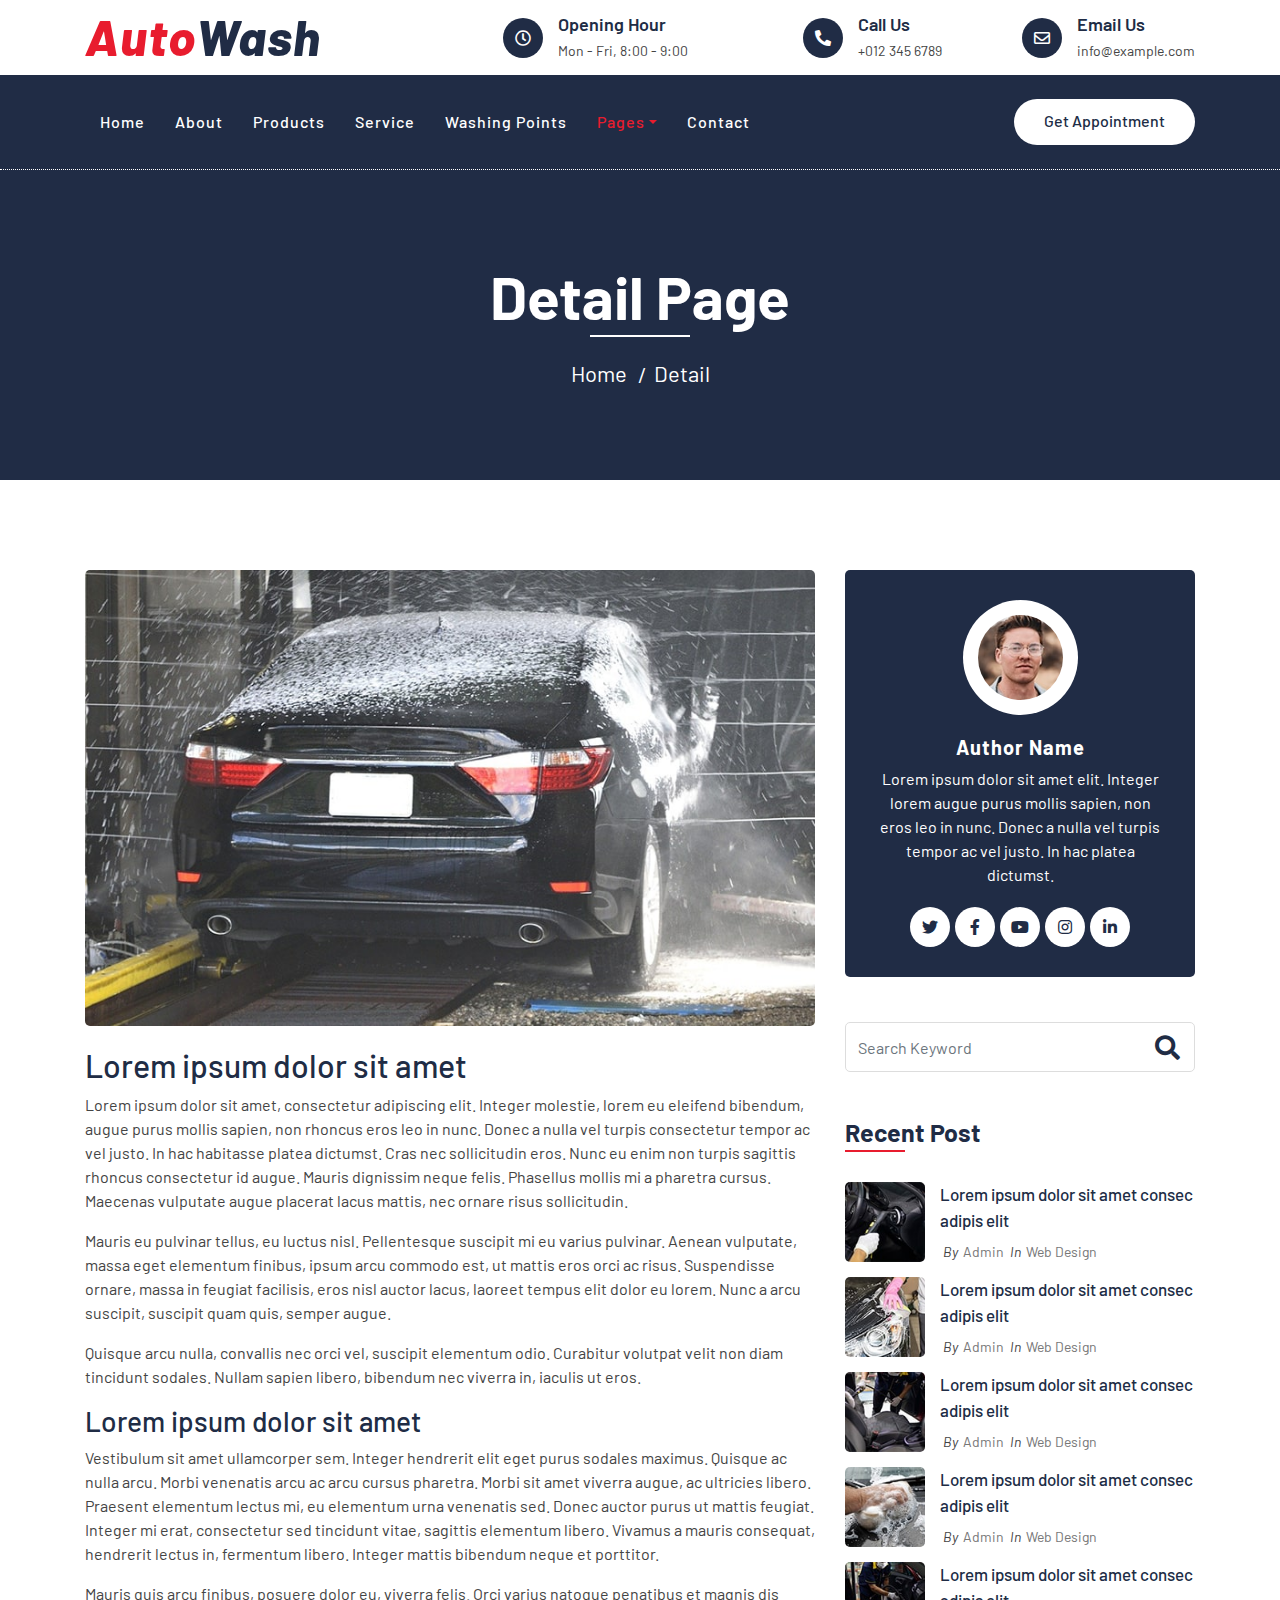
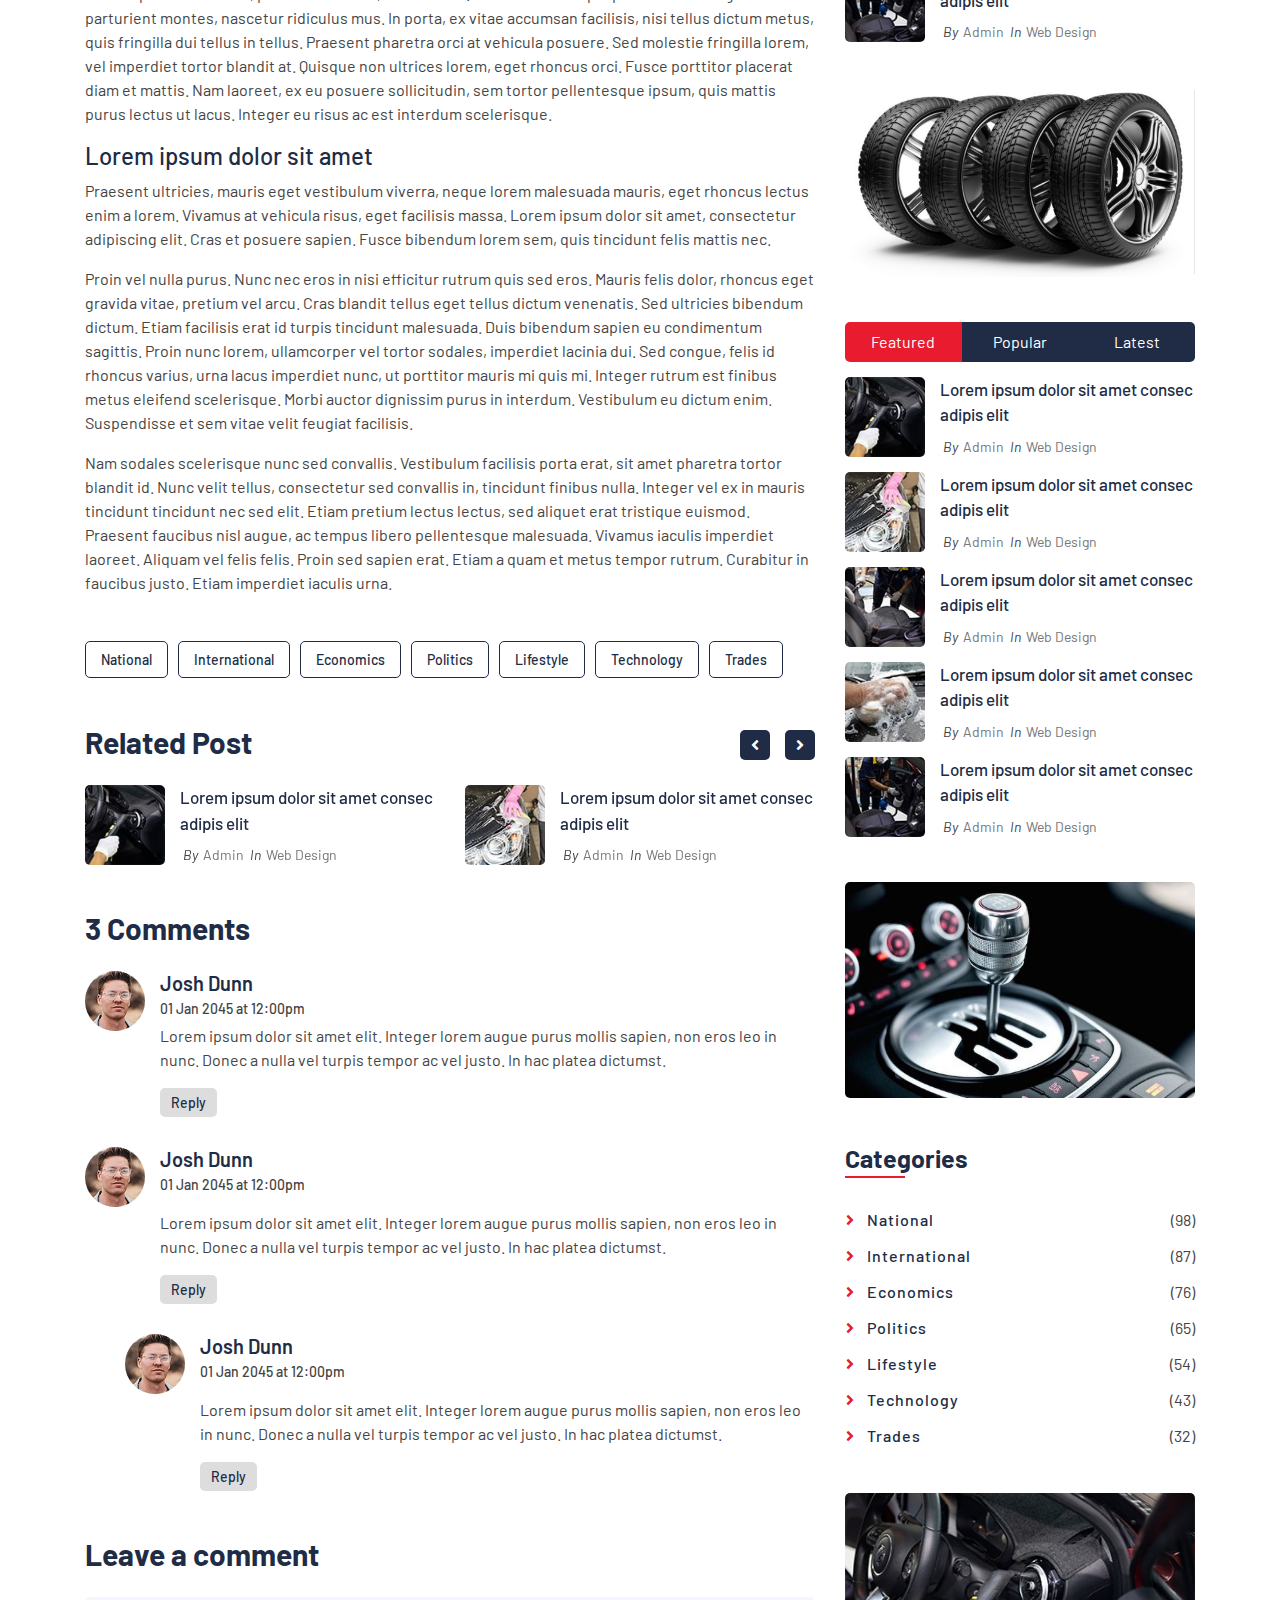
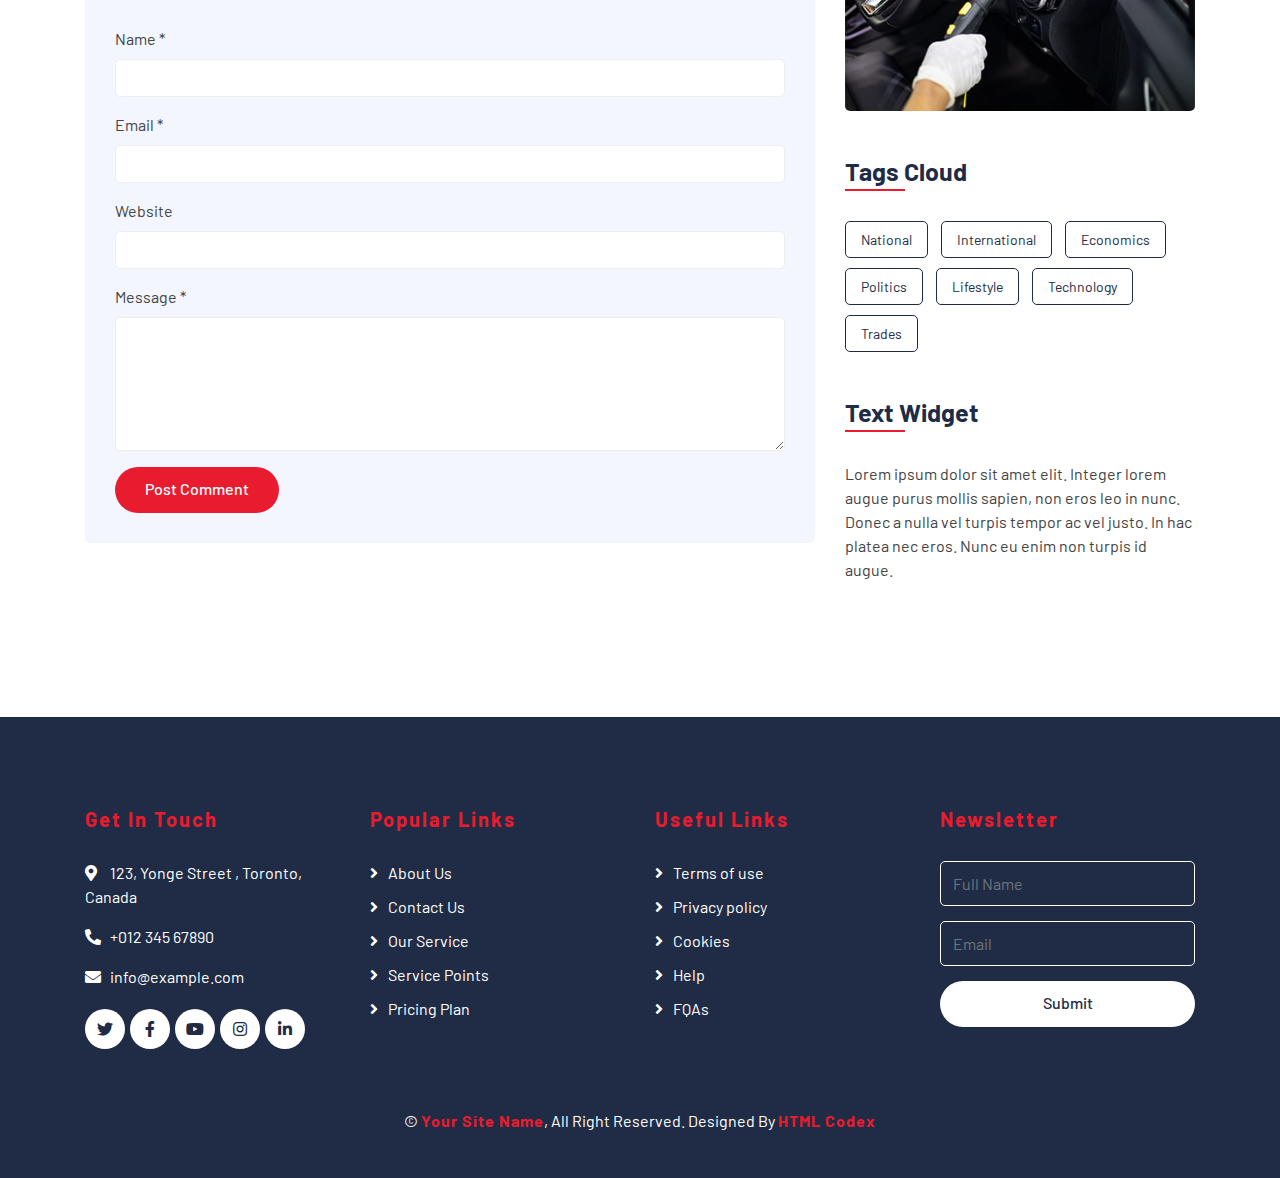
<file: single.html>
<!DOCTYPE html>
<html lang="en">
    <head>
        <meta charset="utf-8">
        <title>AutoWash - Car Wash Website Template</title>
        <meta content="width=device-width, initial-scale=1.0" name="viewport">
        <meta content="Free Website Template" name="keywords">
        <meta content="Free Website Template" name="description">

        <!-- Favicon -->
        <link href="img/favicon.ico" rel="icon">

        <!-- Google Font -->
        <link href="https://fonts.googleapis.com/css2?family=Barlow:wght@400;500;600;700;800;900&display=swap" rel="stylesheet"> 
        
        <!-- CSS Libraries -->
        <link href="https://stackpath.bootstrapcdn.com/bootstrap/4.4.1/css/bootstrap.min.css" rel="stylesheet">
        <link href="https://cdnjs.cloudflare.com/ajax/libs/font-awesome/5.10.0/css/all.min.css" rel="stylesheet">
        <link href="lib/flaticon/font/flaticon.css" rel="stylesheet">
        <link href="lib/animate/animate.min.css" rel="stylesheet">
        <link href="lib/owlcarousel/assets/owl.carousel.min.css" rel="stylesheet">

        <!-- Template Stylesheet -->
        <link href="css/style.css" rel="stylesheet">
    </head>

    <body>
        <!-- Top Bar Start -->
        <div class="top-bar">
            <div class="container">
                <div class="row align-items-center">
                    <div class="col-lg-4 col-md-12">
                        <div class="logo">
                            <a href="index.html">
                                <h1>Auto<span>Wash</span></h1>
                                <!-- <img src="img/logo.jpg" alt="Logo"> -->
                            </a>
                        </div>
                    </div>
                    <div class="col-lg-8 col-md-7 d-none d-lg-block">
                        <div class="row">
                            <div class="col-4">
                                <div class="top-bar-item">
                                    <div class="top-bar-icon">
                                        <i class="far fa-clock"></i>
                                    </div>
                                    <div class="top-bar-text">
                                        <h3>Opening Hour</h3>
                                        <p>Mon - Fri, 8:00 - 9:00</p>
                                    </div>
                                </div>
                            </div>
                            <div class="col-4">
                                <div class="top-bar-item">
                                    <div class="top-bar-icon">
                                        <i class="fa fa-phone-alt"></i>
                                    </div>
                                    <div class="top-bar-text">
                                        <h3>Call Us</h3>
                                        <p>+012 345 6789</p>
                                    </div>
                                </div>
                            </div>
                            <div class="col-4">
                                <div class="top-bar-item">
                                    <div class="top-bar-icon">
                                        <i class="far fa-envelope"></i>
                                    </div>
                                    <div class="top-bar-text">
                                        <h3>Email Us</h3>
                                        <p>info@example.com</p>
                                    </div>
                                </div>
                            </div>
                        </div>
                    </div>
                </div>
            </div>
        </div>
        <!-- Top Bar End -->

        <!-- Nav Bar Start -->
        <div class="nav-bar">
            <div class="container">
                <nav class="navbar navbar-expand-lg bg-dark navbar-dark">
                    <a href="#" class="navbar-brand">MENU</a>
                    <button type="button" class="navbar-toggler" data-toggle="collapse" data-target="#navbarCollapse">
                        <span class="navbar-toggler-icon"></span>
                    </button>

                    <div class="collapse navbar-collapse justify-content-between" id="navbarCollapse">
                        <div class="navbar-nav mr-auto">
                            <a href="index.html" class="nav-item nav-link">Home</a>
                            <a href="about.html" class="nav-item nav-link">About</a>
                            <a href="products.html" class="nav-item nav-link">Products</a>
                            <a href="service.html" class="nav-item nav-link">Service</a>
                            
                            <a href="location.html" class="nav-item nav-link">Washing Points</a>
                            <div class="nav-item dropdown">
                                <a href="#" class="nav-link dropdown-toggle active" data-toggle="dropdown">Pages</a>
                                <div class="dropdown-menu">
                                    <a href="blog.html" class="dropdown-item">Blog Grid</a>
                                    <a href="single.html" class="dropdown-item">Detail Page</a>
                                    <a href="team.html" class="dropdown-item">Team Member</a>
                                    <a href="booking.html" class="dropdown-item">Schedule Booking</a>
                                </div>
                            </div>
                            <a href="contact.html" class="nav-item nav-link">Contact</a>
                        </div>
                        <div class="ml-auto">
                            <a class="btn btn-custom" href="#">Get Appointment</a>
                        </div>
                    </div>
                </nav>
            </div>
        </div>
        <!-- Nav Bar End -->
        
        
        <!-- Page Header Start -->
        <div class="page-header">
            <div class="container">
                <div class="row">
                    <div class="col-12">
                        <h2>Detail Page</h2>
                    </div>
                    <div class="col-12">
                        <a href="">Home</a>
                        <a href="">Detail</a>
                    </div>
                </div>
            </div>
        </div>
        <!-- Page Header End -->


        <!-- Single Post Start-->
        <div class="single">
            <div class="container">
                <div class="row">
                    <div class="col-lg-8">
                        <div class="single-content">
                            <img src="img/single.jpg" />
                            <h2>Lorem ipsum dolor sit amet</h2>
                            <p>
                                Lorem ipsum dolor sit amet, consectetur adipiscing elit. Integer molestie, lorem eu eleifend bibendum, augue purus mollis sapien, non rhoncus eros leo in nunc. Donec a nulla vel turpis consectetur tempor ac vel justo. In hac habitasse platea dictumst. Cras nec sollicitudin eros. Nunc eu enim non turpis sagittis rhoncus consectetur id augue. Mauris dignissim neque felis. Phasellus mollis mi a pharetra cursus. Maecenas vulputate augue placerat lacus mattis, nec ornare risus sollicitudin.
                            </p>
                            <p>
                                Mauris eu pulvinar tellus, eu luctus nisl. Pellentesque suscipit mi eu varius pulvinar. Aenean vulputate, massa eget elementum finibus, ipsum arcu commodo est, ut mattis eros orci ac risus. Suspendisse ornare, massa in feugiat facilisis, eros nisl auctor lacus, laoreet tempus elit dolor eu lorem. Nunc a arcu suscipit, suscipit quam quis, semper augue.
                            </p>
                            <p>
                                Quisque arcu nulla, convallis nec orci vel, suscipit elementum odio. Curabitur volutpat velit non diam tincidunt sodales. Nullam sapien libero, bibendum nec viverra in, iaculis ut eros.
                            </p>
                            <h3>Lorem ipsum dolor sit amet</h3>
                            <p>
                                Vestibulum sit amet ullamcorper sem. Integer hendrerit elit eget purus sodales maximus. Quisque ac nulla arcu. Morbi venenatis arcu ac arcu cursus pharetra. Morbi sit amet viverra augue, ac ultricies libero. Praesent elementum lectus mi, eu elementum urna venenatis sed. Donec auctor purus ut mattis feugiat. Integer mi erat, consectetur sed tincidunt vitae, sagittis elementum libero. Vivamus a mauris consequat, hendrerit lectus in, fermentum libero. Integer mattis bibendum neque et porttitor.
                            </p>
                            <p>
                                Mauris quis arcu finibus, posuere dolor eu, viverra felis. Orci varius natoque penatibus et magnis dis parturient montes, nascetur ridiculus mus. In porta, ex vitae accumsan facilisis, nisi tellus dictum metus, quis fringilla dui tellus in tellus. Praesent pharetra orci at vehicula posuere. Sed molestie fringilla lorem, vel imperdiet tortor blandit at. Quisque non ultrices lorem, eget rhoncus orci. Fusce porttitor placerat diam et mattis. Nam laoreet, ex eu posuere sollicitudin, sem tortor pellentesque ipsum, quis mattis purus lectus ut lacus. Integer eu risus ac est interdum scelerisque.
                            </p>
                            <h4>Lorem ipsum dolor sit amet</h4>
                            <p>
                                Praesent ultricies, mauris eget vestibulum viverra, neque lorem malesuada mauris, eget rhoncus lectus enim a lorem. Vivamus at vehicula risus, eget facilisis massa. Lorem ipsum dolor sit amet, consectetur adipiscing elit. Cras et posuere sapien. Fusce bibendum lorem sem, quis tincidunt felis mattis nec.
                            </p>
                            <p>
                                Proin vel nulla purus. Nunc nec eros in nisi efficitur rutrum quis sed eros. Mauris felis dolor, rhoncus eget gravida vitae, pretium vel arcu. Cras blandit tellus eget tellus dictum venenatis. Sed ultricies bibendum dictum. Etiam facilisis erat id turpis tincidunt malesuada. Duis bibendum sapien eu condimentum sagittis. Proin nunc lorem, ullamcorper vel tortor sodales, imperdiet lacinia dui. Sed congue, felis id rhoncus varius, urna lacus imperdiet nunc, ut porttitor mauris mi quis mi. Integer rutrum est finibus metus eleifend scelerisque. Morbi auctor dignissim purus in interdum. Vestibulum eu dictum enim. Suspendisse et sem vitae velit feugiat facilisis.
                            </p>
                            <p>
                                Nam sodales scelerisque nunc sed convallis. Vestibulum facilisis porta erat, sit amet pharetra tortor blandit id. Nunc velit tellus, consectetur sed convallis in, tincidunt finibus nulla. Integer vel ex in mauris tincidunt tincidunt nec sed elit. Etiam pretium lectus lectus, sed aliquet erat tristique euismod. Praesent faucibus nisl augue, ac tempus libero pellentesque malesuada. Vivamus iaculis imperdiet laoreet. Aliquam vel felis felis. Proin sed sapien erat. Etiam a quam et metus tempor rutrum. Curabitur in faucibus justo. Etiam imperdiet iaculis urna.
                            </p>
                        </div>
                        <div class="single-tags">
                            <a href="">National</a>
                            <a href="">International</a>
                            <a href="">Economics</a>
                            <a href="">Politics</a>
                            <a href="">Lifestyle</a>
                            <a href="">Technology</a>
                            <a href="">Trades</a>
                        </div>
                        <div class="single-related">
                            <h2>Related Post</h2>
                            <div class="owl-carousel related-slider">
                                <div class="post-item">
                                    <div class="post-img">
                                        <img src="img/post-1.jpg" />
                                    </div>
                                    <div class="post-text">
                                        <a href="">Lorem ipsum dolor sit amet consec adipis elit</a>
                                        <div class="post-meta">
                                            <p>By<a href="">Admin</a></p>
                                            <p>In<a href="">Web Design</a></p>
                                        </div>
                                    </div>
                                </div>
                                <div class="post-item">
                                    <div class="post-img">
                                        <img src="img/post-2.jpg" />
                                    </div>
                                    <div class="post-text">
                                        <a href="">Lorem ipsum dolor sit amet consec adipis elit</a>
                                        <div class="post-meta">
                                            <p>By<a href="">Admin</a></p>
                                            <p>In<a href="">Web Design</a></p>
                                        </div>
                                    </div>
                                </div>
                                <div class="post-item">
                                    <div class="post-img">
                                        <img src="img/post-3.jpg" />
                                    </div>
                                    <div class="post-text">
                                        <a href="">Lorem ipsum dolor sit amet consec adipis elit</a>
                                        <div class="post-meta">
                                            <p>By<a href="">Admin</a></p>
                                            <p>In<a href="">Web Design</a></p>
                                        </div>
                                    </div>
                                </div>
                                <div class="post-item">
                                    <div class="post-img">
                                        <img src="img/post-4.jpg" />
                                    </div>
                                    <div class="post-text">
                                        <a href="">Lorem ipsum dolor sit amet consec adipis elit</a>
                                        <div class="post-meta">
                                            <p>By<a href="">Admin</a></p>
                                            <p>In<a href="">Web Design</a></p>
                                        </div>
                                    </div>
                                </div>
                            </div>
                        </div>

                        <div class="single-comment">
                            <h2>3 Comments</h2>
                            <ul class="comment-list">
                                <li class="comment-item">
                                    <div class="comment-body">
                                        <div class="comment-img">
                                            <img src="img/user.jpg" />
                                        </div>
                                        <div class="comment-text">
                                            <h3><a href="">Josh Dunn</a></h3>
                                            <span>01 Jan 2045 at 12:00pm</span>
                                            <p>
                                                Lorem ipsum dolor sit amet elit. Integer lorem augue purus mollis sapien, non eros leo in nunc. Donec a nulla vel turpis tempor ac vel justo. In hac platea dictumst. 
                                            </p>
                                            <a class="btn" href="">Reply</a>
                                        </div>
                                    </div>
                                </li>
                                <li class="comment-item">
                                    <div class="comment-body">
                                        <div class="comment-img">
                                            <img src="img/user.jpg" />
                                        </div>
                                        <div class="comment-text">
                                            <h3><a href="">Josh Dunn</a></h3>
                                            <p><span>01 Jan 2045 at 12:00pm</span></p>
                                            <p>
                                                Lorem ipsum dolor sit amet elit. Integer lorem augue purus mollis sapien, non eros leo in nunc. Donec a nulla vel turpis tempor ac vel justo. In hac platea dictumst. 
                                            </p>
                                            <a class="btn" href="">Reply</a>
                                        </div>
                                    </div>
                                    <ul class="comment-child">
                                        <li class="comment-item">
                                            <div class="comment-body">
                                                <div class="comment-img">
                                                    <img src="img/user.jpg" />
                                                </div>
                                                <div class="comment-text">
                                                    <h3><a href="">Josh Dunn</a></h3>
                                                    <p><span>01 Jan 2045 at 12:00pm</span></p>
                                                    <p>
                                                        Lorem ipsum dolor sit amet elit. Integer lorem augue purus mollis sapien, non eros leo in nunc. Donec a nulla vel turpis tempor ac vel justo. In hac platea dictumst. 
                                                    </p>
                                                    <a class="btn" href="">Reply</a>
                                                </div>
                                            </div>
                                        </li>
                                    </ul>
                                </li>
                            </ul>
                        </div>
                        <div class="comment-form">
                            <h2>Leave a comment</h2>
                            <form>
                                <div class="form-group">
                                    <label for="name">Name *</label>
                                    <input type="text" class="form-control" id="name">
                                </div>
                                <div class="form-group">
                                    <label for="email">Email *</label>
                                    <input type="email" class="form-control" id="email">
                                </div>
                                <div class="form-group">
                                    <label for="website">Website</label>
                                    <input type="url" class="form-control" id="website">
                                </div>

                                <div class="form-group">
                                    <label for="message">Message *</label>
                                    <textarea id="message" cols="30" rows="5" class="form-control"></textarea>
                                </div>
                                <div class="form-group">
                                    <input type="submit" value="Post Comment" class="btn btn-custom">
                                </div>
                            </form>
                        </div>
                    </div>

                    <div class="col-lg-4">
                        <div class="sidebar">
                            <div class="sidebar-widget">
                                <div class="single-bio">
                                    <div class="single-bio-img">
                                        <img src="img/user.jpg" />
                                    </div>
                                    <div class="single-bio-text">
                                        <h3>Author Name</h3>
                                        <p>
                                            Lorem ipsum dolor sit amet elit. Integer lorem augue purus mollis sapien, non eros leo in nunc. Donec a nulla vel turpis tempor ac vel justo. In hac platea dictumst.
                                        </p>
                                    </div>
                                    <div class="single-bio-social">
                                        <a class="btn" href=""><i class="fab fa-twitter"></i></a>
                                        <a class="btn" href=""><i class="fab fa-facebook-f"></i></a>
                                        <a class="btn" href=""><i class="fab fa-youtube"></i></a>
                                        <a class="btn" href=""><i class="fab fa-instagram"></i></a>
                                        <a class="btn" href=""><i class="fab fa-linkedin-in"></i></a>
                                    </div>
                                </div>
                            </div>
                            
                            <div class="sidebar-widget">
                                <div class="search-widget">
                                    <form>
                                        <input class="form-control" type="text" placeholder="Search Keyword">
                                        <button class="btn"><i class="fa fa-search"></i></button>
                                    </form>
                                </div>
                            </div>

                            <div class="sidebar-widget">
                                <h2 class="widget-title">Recent Post</h2>
                                <div class="recent-post">
                                    <div class="post-item">
                                        <div class="post-img">
                                            <img src="img/post-1.jpg" />
                                        </div>
                                        <div class="post-text">
                                            <a href="">Lorem ipsum dolor sit amet consec adipis elit</a>
                                            <div class="post-meta">
                                                <p>By<a href="">Admin</a></p>
                                                <p>In<a href="">Web Design</a></p>
                                            </div>
                                        </div>
                                    </div>
                                    <div class="post-item">
                                        <div class="post-img">
                                            <img src="img/post-2.jpg" />
                                        </div>
                                        <div class="post-text">
                                            <a href="">Lorem ipsum dolor sit amet consec adipis elit</a>
                                            <div class="post-meta">
                                                <p>By<a href="">Admin</a></p>
                                                <p>In<a href="">Web Design</a></p>
                                            </div>
                                        </div>
                                    </div>
                                    <div class="post-item">
                                        <div class="post-img">
                                            <img src="img/post-3.jpg" />
                                        </div>
                                        <div class="post-text">
                                            <a href="">Lorem ipsum dolor sit amet consec adipis elit</a>
                                            <div class="post-meta">
                                                <p>By<a href="">Admin</a></p>
                                                <p>In<a href="">Web Design</a></p>
                                            </div>
                                        </div>
                                    </div>
                                    <div class="post-item">
                                        <div class="post-img">
                                            <img src="img/post-4.jpg" />
                                        </div>
                                        <div class="post-text">
                                            <a href="">Lorem ipsum dolor sit amet consec adipis elit</a>
                                            <div class="post-meta">
                                                <p>By<a href="">Admin</a></p>
                                                <p>In<a href="">Web Design</a></p>
                                            </div>
                                        </div>
                                    </div>
                                    <div class="post-item">
                                        <div class="post-img">
                                            <img src="img/post-5.jpg" />
                                        </div>
                                        <div class="post-text">
                                            <a href="">Lorem ipsum dolor sit amet consec adipis elit</a>
                                            <div class="post-meta">
                                                <p>By<a href="">Admin</a></p>
                                                <p>In<a href="">Web Design</a></p>
                                            </div>
                                        </div>
                                    </div>
                                </div>
                            </div>

                            <div class="sidebar-widget">
                                <div class="image-widget">
                                    <a href="#"><img src="img/blog-1.jpg" alt="Image"></a>
                                </div>
                            </div>

                            <div class="sidebar-widget">
                                <div class="tab-post">
                                    <ul class="nav nav-pills nav-justified">
                                        <li class="nav-item">
                                            <a class="nav-link active" data-toggle="pill" href="#featured">Featured</a>
                                        </li>
                                        <li class="nav-item">
                                            <a class="nav-link" data-toggle="pill" href="#popular">Popular</a>
                                        </li>
                                        <li class="nav-item">
                                            <a class="nav-link" data-toggle="pill" href="#latest">Latest</a>
                                        </li>
                                    </ul>

                                    <div class="tab-content">
                                        <div id="featured" class="container tab-pane active">
                                            <div class="post-item">
                                                <div class="post-img">
                                                    <img src="img/post-1.jpg" />
                                                </div>
                                                <div class="post-text">
                                                    <a href="">Lorem ipsum dolor sit amet consec adipis elit</a>
                                                    <div class="post-meta">
                                                        <p>By<a href="">Admin</a></p>
                                                        <p>In<a href="">Web Design</a></p>
                                                    </div>
                                                </div>
                                            </div>
                                            <div class="post-item">
                                                <div class="post-img">
                                                    <img src="img/post-2.jpg" />
                                                </div>
                                                <div class="post-text">
                                                    <a href="">Lorem ipsum dolor sit amet consec adipis elit</a>
                                                    <div class="post-meta">
                                                        <p>By<a href="">Admin</a></p>
                                                        <p>In<a href="">Web Design</a></p>
                                                    </div>
                                                </div>
                                            </div>
                                            <div class="post-item">
                                                <div class="post-img">
                                                    <img src="img/post-3.jpg" />
                                                </div>
                                                <div class="post-text">
                                                    <a href="">Lorem ipsum dolor sit amet consec adipis elit</a>
                                                    <div class="post-meta">
                                                        <p>By<a href="">Admin</a></p>
                                                        <p>In<a href="">Web Design</a></p>
                                                    </div>
                                                </div>
                                            </div>
                                            <div class="post-item">
                                                <div class="post-img">
                                                    <img src="img/post-4.jpg" />
                                                </div>
                                                <div class="post-text">
                                                    <a href="">Lorem ipsum dolor sit amet consec adipis elit</a>
                                                    <div class="post-meta">
                                                        <p>By<a href="">Admin</a></p>
                                                        <p>In<a href="">Web Design</a></p>
                                                    </div>
                                                </div>
                                            </div>
                                            <div class="post-item">
                                                <div class="post-img">
                                                    <img src="img/post-5.jpg" />
                                                </div>
                                                <div class="post-text">
                                                    <a href="">Lorem ipsum dolor sit amet consec adipis elit</a>
                                                    <div class="post-meta">
                                                        <p>By<a href="">Admin</a></p>
                                                        <p>In<a href="">Web Design</a></p>
                                                    </div>
                                                </div>
                                            </div>
                                        </div>
                                        <div id="popular" class="container tab-pane fade">
                                            <div class="post-item">
                                                <div class="post-img">
                                                    <img src="img/post-1.jpg" />
                                                </div>
                                                <div class="post-text">
                                                    <a href="">Lorem ipsum dolor sit amet consec adipis elit</a>
                                                    <div class="post-meta">
                                                        <p>By<a href="">Admin</a></p>
                                                        <p>In<a href="">Web Design</a></p>
                                                    </div>
                                                </div>
                                            </div>
                                            <div class="post-item">
                                                <div class="post-img">
                                                    <img src="img/post-2.jpg" />
                                                </div>
                                                <div class="post-text">
                                                    <a href="">Lorem ipsum dolor sit amet consec adipis elit</a>
                                                    <div class="post-meta">
                                                        <p>By<a href="">Admin</a></p>
                                                        <p>In<a href="">Web Design</a></p>
                                                    </div>
                                                </div>
                                            </div>
                                            <div class="post-item">
                                                <div class="post-img">
                                                    <img src="img/post-3.jpg" />
                                                </div>
                                                <div class="post-text">
                                                    <a href="">Lorem ipsum dolor sit amet consec adipis elit</a>
                                                    <div class="post-meta">
                                                        <p>By<a href="">Admin</a></p>
                                                        <p>In<a href="">Web Design</a></p>
                                                    </div>
                                                </div>
                                            </div>
                                            <div class="post-item">
                                                <div class="post-img">
                                                    <img src="img/post-4.jpg" />
                                                </div>
                                                <div class="post-text">
                                                    <a href="">Lorem ipsum dolor sit amet consec adipis elit</a>
                                                    <div class="post-meta">
                                                        <p>By<a href="">Admin</a></p>
                                                        <p>In<a href="">Web Design</a></p>
                                                    </div>
                                                </div>
                                            </div>
                                            <div class="post-item">
                                                <div class="post-img">
                                                    <img src="img/post-5.jpg" />
                                                </div>
                                                <div class="post-text">
                                                    <a href="">Lorem ipsum dolor sit amet consec adipis elit</a>
                                                    <div class="post-meta">
                                                        <p>By<a href="">Admin</a></p>
                                                        <p>In<a href="">Web Design</a></p>
                                                    </div>
                                                </div>
                                            </div>
                                        </div>
                                        <div id="latest" class="container tab-pane fade">
                                            <div class="post-item">
                                                <div class="post-img">
                                                    <img src="img/post-1.jpg" />
                                                </div>
                                                <div class="post-text">
                                                    <a href="">Lorem ipsum dolor sit amet consec adipis elit</a>
                                                    <div class="post-meta">
                                                        <p>By<a href="">Admin</a></p>
                                                        <p>In<a href="">Web Design</a></p>
                                                    </div>
                                                </div>
                                            </div>
                                            <div class="post-item">
                                                <div class="post-img">
                                                    <img src="img/post-2.jpg" />
                                                </div>
                                                <div class="post-text">
                                                    <a href="">Lorem ipsum dolor sit amet consec adipis elit</a>
                                                    <div class="post-meta">
                                                        <p>By<a href="">Admin</a></p>
                                                        <p>In<a href="">Web Design</a></p>
                                                    </div>
                                                </div>
                                            </div>
                                            <div class="post-item">
                                                <div class="post-img">
                                                    <img src="img/post-3.jpg" />
                                                </div>
                                                <div class="post-text">
                                                    <a href="">Lorem ipsum dolor sit amet consec adipis elit</a>
                                                    <div class="post-meta">
                                                        <p>By<a href="">Admin</a></p>
                                                        <p>In<a href="">Web Design</a></p>
                                                    </div>
                                                </div>
                                            </div>
                                            <div class="post-item">
                                                <div class="post-img">
                                                    <img src="img/post-4.jpg" />
                                                </div>
                                                <div class="post-text">
                                                    <a href="">Lorem ipsum dolor sit amet consec adipis elit</a>
                                                    <div class="post-meta">
                                                        <p>By<a href="">Admin</a></p>
                                                        <p>In<a href="">Web Design</a></p>
                                                    </div>
                                                </div>
                                            </div>
                                            <div class="post-item">
                                                <div class="post-img">
                                                    <img src="img/post-5.jpg" />
                                                </div>
                                                <div class="post-text">
                                                    <a href="">Lorem ipsum dolor sit amet consec adipis elit</a>
                                                    <div class="post-meta">
                                                        <p>By<a href="">Admin</a></p>
                                                        <p>In<a href="">Web Design</a></p>
                                                    </div>
                                                </div>
                                            </div>
                                        </div>
                                    </div>
                                </div>
                            </div>

                            <div class="sidebar-widget">
                                <div class="image-widget">
                                    <a href="#"><img src="img/blog-2.jpg" alt="Image"></a>
                                </div>
                            </div>

                            <div class="sidebar-widget">
                                <h2 class="widget-title">Categories</h2>
                                <div class="category-widget">
                                    <ul>
                                        <li><a href="">National</a><span>(98)</span></li>
                                        <li><a href="">International</a><span>(87)</span></li>
                                        <li><a href="">Economics</a><span>(76)</span></li>
                                        <li><a href="">Politics</a><span>(65)</span></li>
                                        <li><a href="">Lifestyle</a><span>(54)</span></li>
                                        <li><a href="">Technology</a><span>(43)</span></li>
                                        <li><a href="">Trades</a><span>(32)</span></li>
                                    </ul>
                                </div>
                            </div>

                            <div class="sidebar-widget">
                                <div class="image-widget">
                                    <a href="#"><img src="img/blog-3.jpg" alt="Image"></a>
                                </div>
                            </div>

                            <div class="sidebar-widget">
                                <h2 class="widget-title">Tags Cloud</h2>
                                <div class="tag-widget">
                                    <a href="">National</a>
                                    <a href="">International</a>
                                    <a href="">Economics</a>
                                    <a href="">Politics</a>
                                    <a href="">Lifestyle</a>
                                    <a href="">Technology</a>
                                    <a href="">Trades</a>
                                </div>
                            </div>

                            <div class="sidebar-widget">
                                <h2 class="widget-title">Text Widget</h2>
                                <div class="text-widget">
                                    <p>
                                        Lorem ipsum dolor sit amet elit. Integer lorem augue purus mollis sapien, non eros leo in nunc. Donec a nulla vel turpis tempor ac vel justo. In hac platea nec eros. Nunc eu enim non turpis id augue.
                                    </p>
                                </div>
                            </div>
                        </div>
                    </div>
                </div>
            </div>
        </div>
        <!-- Single Post End-->   


        <!-- Footer Start -->
        <div class="footer">
            <div class="container">
                <div class="row">
                    <div class="col-lg-3 col-md-6">
                        <div class="footer-contact">
                            <h2>Get In Touch</h2>
                            <p><i class="fa fa-map-marker-alt"></i>123, Yonge Street , Toronto, Canada</p>
                            <p><i class="fa fa-phone-alt"></i>+012 345 67890</p>
                            <p><i class="fa fa-envelope"></i>info@example.com</p>
                            <div class="footer-social">
                                <a class="btn" href=""><i class="fab fa-twitter"></i></a>
                                <a class="btn" href=""><i class="fab fa-facebook-f"></i></a>
                                <a class="btn" href=""><i class="fab fa-youtube"></i></a>
                                <a class="btn" href=""><i class="fab fa-instagram"></i></a>
                                <a class="btn" href=""><i class="fab fa-linkedin-in"></i></a>
                            </div>
                        </div>
                    </div>
                    <div class="col-lg-3 col-md-6">
                        <div class="footer-link">
                            <h2>Popular Links</h2>
                            <a href="">About Us</a>
                            <a href="">Contact Us</a>
                            <a href="">Our Service</a>
                            <a href="">Service Points</a>
                            <a href="">Pricing Plan</a>
                        </div>
                    </div>
                    <div class="col-lg-3 col-md-6">
                        <div class="footer-link">
                            <h2>Useful Links</h2>
                            <a href="">Terms of use</a>
                            <a href="">Privacy policy</a>
                            <a href="">Cookies</a>
                            <a href="">Help</a>
                            <a href="">FQAs</a>
                        </div>
                    </div>
                    <div class="col-lg-3 col-md-6">
                        <div class="footer-newsletter">
                            <h2>Newsletter</h2>
                            <form>
                                <input class="form-control" placeholder="Full Name">
                                <input class="form-control" placeholder="Email">
                                <button class="btn btn-custom">Submit</button>
                            </form>
                        </div>
                    </div>
                </div>
            </div>
            <div class="container copyright">
                <p>&copy; <a href="#">Your Site Name</a>, All Right Reserved. Designed By <a href="https://htmlcodex.com">HTML Codex</a></p>
            </div>
        </div>
        <!-- Footer End -->
        
        <!-- Back to top button -->
        <a href="#" class="back-to-top"><i class="fa fa-chevron-up"></i></a>
        
        <!-- Pre Loader -->
        <div id="loader" class="show">
            <div class="loader"></div>
        </div>

        <!-- JavaScript Libraries -->
        <script src="https://code.jquery.com/jquery-3.4.1.min.js"></script>
        <script src="https://stackpath.bootstrapcdn.com/bootstrap/4.4.1/js/bootstrap.bundle.min.js"></script>
        <script src="lib/easing/easing.min.js"></script>
        <script src="lib/owlcarousel/owl.carousel.min.js"></script>
        <script src="lib/waypoints/waypoints.min.js"></script>
        <script src="lib/counterup/counterup.min.js"></script>
        
        <!-- Contact Javascript File -->
        <script src="mail/jqBootstrapValidation.min.js"></script>
        <script src="mail/contact.js"></script>

        <!-- Template Javascript -->
        <script src="js/main.js"></script>
    </body>
</html>
</file>
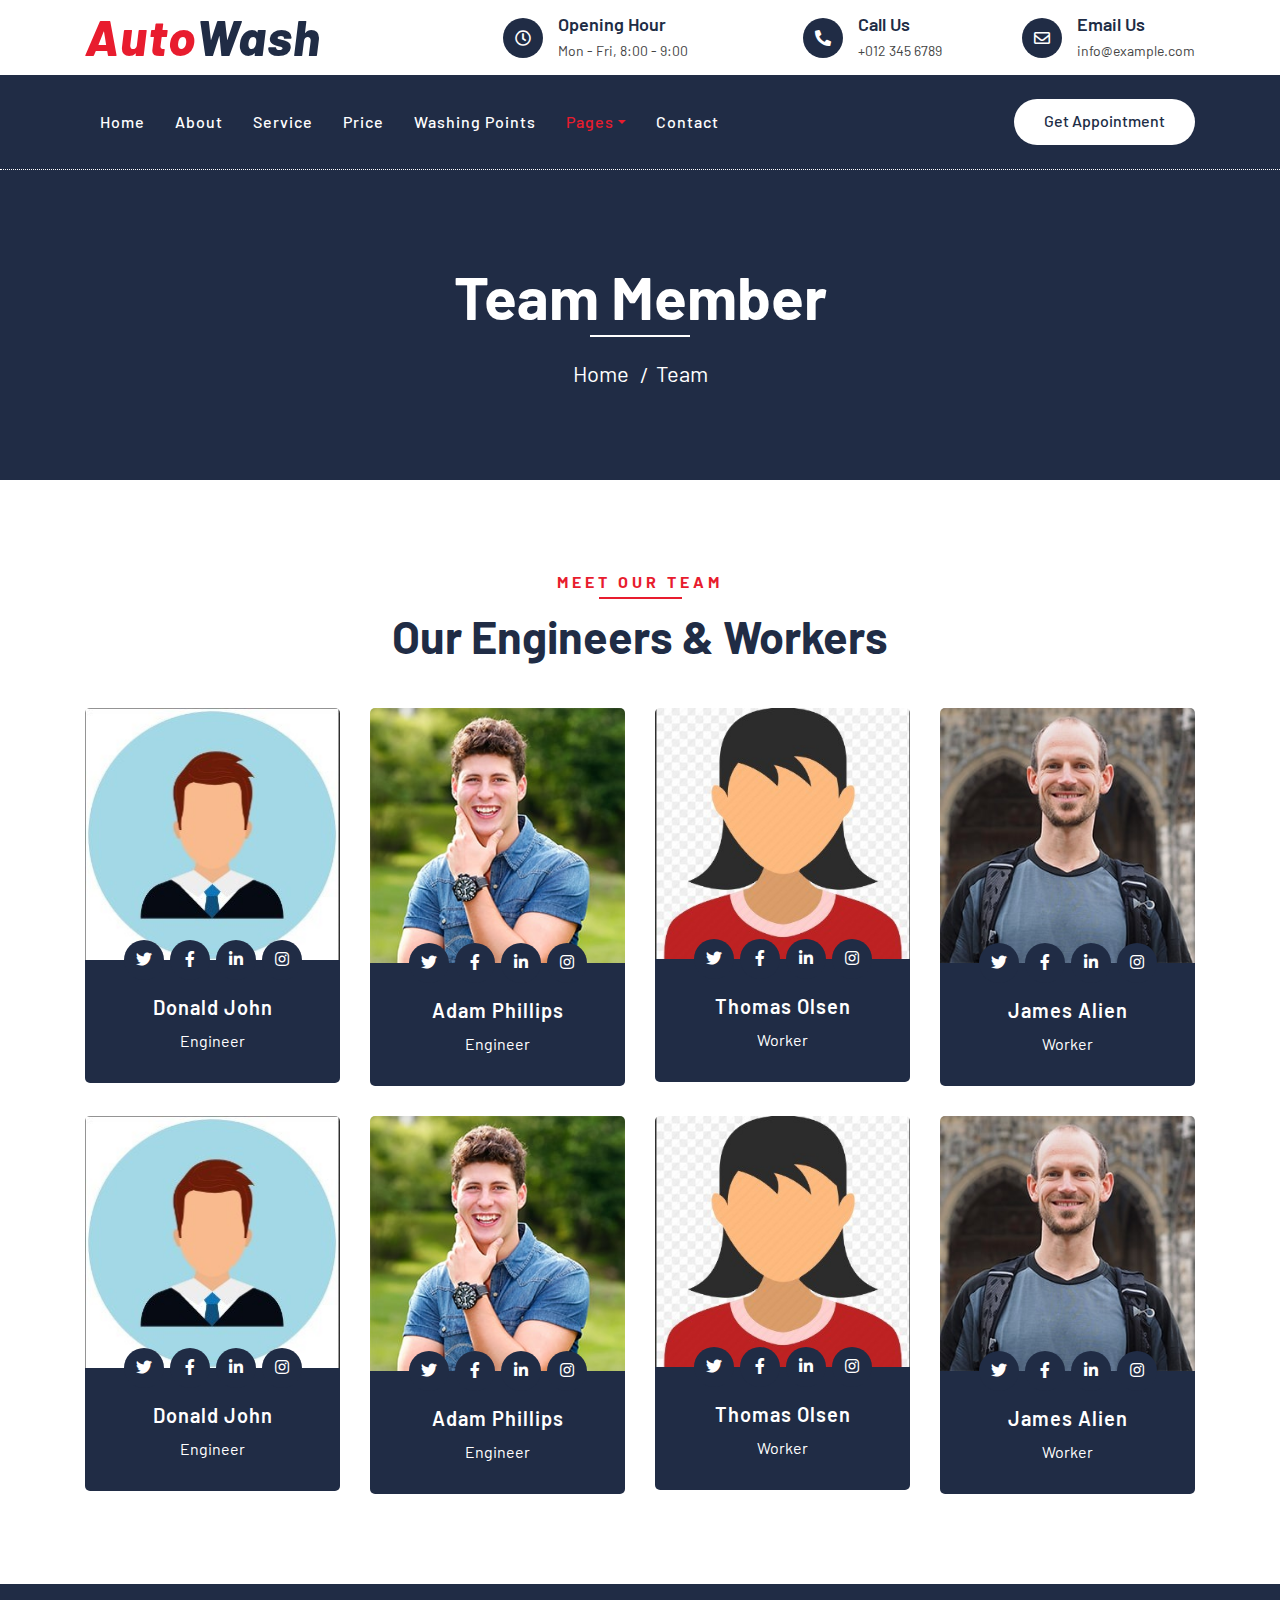
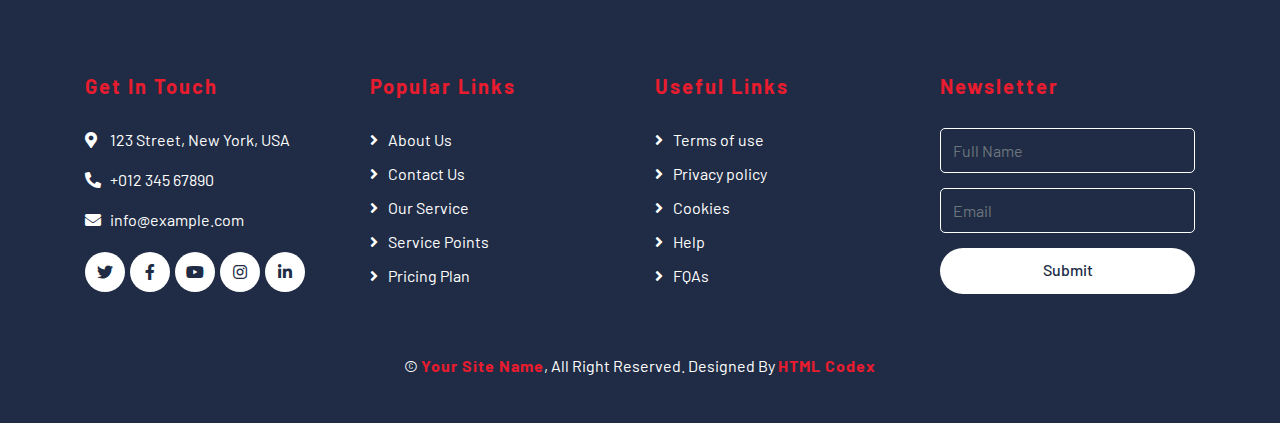
<file: team.html>
<!DOCTYPE html>
<html lang="en">
    <head>
        <meta charset="utf-8">
        <title>AutoWash - Car Wash Website Template</title>
        <meta content="width=device-width, initial-scale=1.0" name="viewport">
        <meta content="Free Website Template" name="keywords">
        <meta content="Free Website Template" name="description">

        <!-- Favicon -->
        <link href="img/favicon.ico" rel="icon">

        <!-- Google Font -->
        <link href="https://fonts.googleapis.com/css2?family=Barlow:wght@400;500;600;700;800;900&display=swap" rel="stylesheet"> 
        
        <!-- CSS Libraries -->
        <link href="https://stackpath.bootstrapcdn.com/bootstrap/4.4.1/css/bootstrap.min.css" rel="stylesheet">
        <link href="https://cdnjs.cloudflare.com/ajax/libs/font-awesome/5.10.0/css/all.min.css" rel="stylesheet">
        <link href="lib/flaticon/font/flaticon.css" rel="stylesheet">
        <link href="lib/animate/animate.min.css" rel="stylesheet">
        <link href="lib/owlcarousel/assets/owl.carousel.min.css" rel="stylesheet">

        <!-- Template Stylesheet -->
        <link href="css/style.css" rel="stylesheet">
    </head>

    <body>
        <!-- Top Bar Start -->
        <div class="top-bar">
            <div class="container">
                <div class="row align-items-center">
                    <div class="col-lg-4 col-md-12">
                        <div class="logo">
                            <a href="index.html">
                                <h1>Auto<span>Wash</span></h1>
                                <!-- <img src="img/logo.jpg" alt="Logo"> -->
                            </a>
                        </div>
                    </div>
                    <div class="col-lg-8 col-md-7 d-none d-lg-block">
                        <div class="row">
                            <div class="col-4">
                                <div class="top-bar-item">
                                    <div class="top-bar-icon">
                                        <i class="far fa-clock"></i>
                                    </div>
                                    <div class="top-bar-text">
                                        <h3>Opening Hour</h3>
                                        <p>Mon - Fri, 8:00 - 9:00</p>
                                    </div>
                                </div>
                            </div>
                            <div class="col-4">
                                <div class="top-bar-item">
                                    <div class="top-bar-icon">
                                        <i class="fa fa-phone-alt"></i>
                                    </div>
                                    <div class="top-bar-text">
                                        <h3>Call Us</h3>
                                        <p>+012 345 6789</p>
                                    </div>
                                </div>
                            </div>
                            <div class="col-4">
                                <div class="top-bar-item">
                                    <div class="top-bar-icon">
                                        <i class="far fa-envelope"></i>
                                    </div>
                                    <div class="top-bar-text">
                                        <h3>Email Us</h3>
                                        <p>info@example.com</p>
                                    </div>
                                </div>
                            </div>
                        </div>
                    </div>
                </div>
            </div>
        </div>
        <!-- Top Bar End -->

        <!-- Nav Bar Start -->
        <div class="nav-bar">
            <div class="container">
                <nav class="navbar navbar-expand-lg bg-dark navbar-dark">
                    <a href="#" class="navbar-brand">MENU</a>
                    <button type="button" class="navbar-toggler" data-toggle="collapse" data-target="#navbarCollapse">
                        <span class="navbar-toggler-icon"></span>
                    </button>

                    <div class="collapse navbar-collapse justify-content-between" id="navbarCollapse">
                        <div class="navbar-nav mr-auto">
                            <a href="index.html" class="nav-item nav-link">Home</a>
                            <a href="about.html" class="nav-item nav-link">About</a>
                            <a href="service.html" class="nav-item nav-link">Service</a>
                            <a href="price.html" class="nav-item nav-link">Price</a>
                            <a href="location.html" class="nav-item nav-link">Washing Points</a>
                            <div class="nav-item dropdown">
                                <a href="#" class="nav-link dropdown-toggle active" data-toggle="dropdown">Pages</a>
                                <div class="dropdown-menu">
                                    <a href="blog.html" class="dropdown-item">Blog Grid</a>
                                    <a href="single.html" class="dropdown-item">Detail Page</a>
                                    <a href="team.html" class="dropdown-item">Team Member</a>
                                    <a href="booking.html" class="dropdown-item">Schedule Booking</a>
                                </div>
                            </div>
                            <a href="contact.html" class="nav-item nav-link">Contact</a>
                        </div>
                        <div class="ml-auto">
                            <a class="btn btn-custom" href="#">Get Appointment</a>
                        </div>
                    </div>
                </nav>
            </div>
        </div>
        <!-- Nav Bar End -->
        
        
        <!-- Page Header Start -->
        <div class="page-header">
            <div class="container">
                <div class="row">
                    <div class="col-12">
                        <h2>Team Member</h2>
                    </div>
                    <div class="col-12">
                        <a href="">Home</a>
                        <a href="">Team</a>
                    </div>
                </div>
            </div>
        </div>
        <!-- Page Header End -->
        
        
        <!-- Team Start -->
        <div class="team">
            <div class="container">
                <div class="section-header text-center">
                    <p>Meet Our Team</p>
                    <h2>Our Engineers & Workers</h2>
                </div>
                <div class="row">
                    <div class="col-lg-3 col-md-6">
                        <div class="team-item">
                            <div class="team-img">
                                <img src="img/team-1.jpg" alt="Team Image">
                            </div>
                            <div class="team-text">
                                <h2>Donald John</h2>
                                <p>Engineer</p>
                                <div class="team-social">
                                    <a href=""><i class="fab fa-twitter"></i></a>
                                    <a href=""><i class="fab fa-facebook-f"></i></a>
                                    <a href=""><i class="fab fa-linkedin-in"></i></a>
                                    <a href=""><i class="fab fa-instagram"></i></a>
                                </div>
                            </div>
                        </div>
                    </div>
                    <div class="col-lg-3 col-md-6">
                        <div class="team-item">
                            <div class="team-img">
                                <img src="img/team-2.jpg" alt="Team Image">
                            </div>
                            <div class="team-text">
                                <h2>Adam Phillips</h2>
                                <p>Engineer</p>
                                <div class="team-social">
                                    <a href=""><i class="fab fa-twitter"></i></a>
                                    <a href=""><i class="fab fa-facebook-f"></i></a>
                                    <a href=""><i class="fab fa-linkedin-in"></i></a>
                                    <a href=""><i class="fab fa-instagram"></i></a>
                                </div>
                            </div>
                        </div>
                    </div>
                    <div class="col-lg-3 col-md-6">
                        <div class="team-item">
                            <div class="team-img">
                                <img src="img/team-3.jpg" alt="Team Image">
                            </div>
                            <div class="team-text">
                                <h2>Thomas Olsen</h2>
                                <p>Worker</p>
                                <div class="team-social">
                                    <a href=""><i class="fab fa-twitter"></i></a>
                                    <a href=""><i class="fab fa-facebook-f"></i></a>
                                    <a href=""><i class="fab fa-linkedin-in"></i></a>
                                    <a href=""><i class="fab fa-instagram"></i></a>
                                </div>
                            </div>
                        </div>
                    </div>
                    <div class="col-lg-3 col-md-6">
                        <div class="team-item">
                            <div class="team-img">
                                <img src="img/team-4.jpg" alt="Team Image">
                            </div>
                            <div class="team-text">
                                <h2>James Alien</h2>
                                <p>Worker</p>
                                <div class="team-social">
                                    <a href=""><i class="fab fa-twitter"></i></a>
                                    <a href=""><i class="fab fa-facebook-f"></i></a>
                                    <a href=""><i class="fab fa-linkedin-in"></i></a>
                                    <a href=""><i class="fab fa-instagram"></i></a>
                                </div>
                            </div>
                        </div>
                    </div>
                    <div class="col-lg-3 col-md-6">
                        <div class="team-item">
                            <div class="team-img">
                                <img src="img/team-1.jpg" alt="Team Image">
                            </div>
                            <div class="team-text">
                                <h2>Donald John</h2>
                                <p>Engineer</p>
                                <div class="team-social">
                                    <a href=""><i class="fab fa-twitter"></i></a>
                                    <a href=""><i class="fab fa-facebook-f"></i></a>
                                    <a href=""><i class="fab fa-linkedin-in"></i></a>
                                    <a href=""><i class="fab fa-instagram"></i></a>
                                </div>
                            </div>
                        </div>
                    </div>
                    <div class="col-lg-3 col-md-6">
                        <div class="team-item">
                            <div class="team-img">
                                <img src="img/team-2.jpg" alt="Team Image">
                            </div>
                            <div class="team-text">
                                <h2>Adam Phillips</h2>
                                <p>Engineer</p>
                                <div class="team-social">
                                    <a href=""><i class="fab fa-twitter"></i></a>
                                    <a href=""><i class="fab fa-facebook-f"></i></a>
                                    <a href=""><i class="fab fa-linkedin-in"></i></a>
                                    <a href=""><i class="fab fa-instagram"></i></a>
                                </div>
                            </div>
                        </div>
                    </div>
                    <div class="col-lg-3 col-md-6">
                        <div class="team-item">
                            <div class="team-img">
                                <img src="img/team-3.jpg" alt="Team Image">
                            </div>
                            <div class="team-text">
                                <h2>Thomas Olsen</h2>
                                <p>Worker</p>
                                <div class="team-social">
                                    <a href=""><i class="fab fa-twitter"></i></a>
                                    <a href=""><i class="fab fa-facebook-f"></i></a>
                                    <a href=""><i class="fab fa-linkedin-in"></i></a>
                                    <a href=""><i class="fab fa-instagram"></i></a>
                                </div>
                            </div>
                        </div>
                    </div>
                    <div class="col-lg-3 col-md-6">
                        <div class="team-item">
                            <div class="team-img">
                                <img src="img/team-4.jpg" alt="Team Image">
                            </div>
                            <div class="team-text">
                                <h2>James Alien</h2>
                                <p>Worker</p>
                                <div class="team-social">
                                    <a href=""><i class="fab fa-twitter"></i></a>
                                    <a href=""><i class="fab fa-facebook-f"></i></a>
                                    <a href=""><i class="fab fa-linkedin-in"></i></a>
                                    <a href=""><i class="fab fa-instagram"></i></a>
                                </div>
                            </div>
                        </div>
                    </div>
                </div>
            </div>
        </div>
        <!-- Team End -->


        <!-- Footer Start -->
        <div class="footer">
            <div class="container">
                <div class="row">
                    <div class="col-lg-3 col-md-6">
                        <div class="footer-contact">
                            <h2>Get In Touch</h2>
                            <p><i class="fa fa-map-marker-alt"></i>123 Street, New York, USA</p>
                            <p><i class="fa fa-phone-alt"></i>+012 345 67890</p>
                            <p><i class="fa fa-envelope"></i>info@example.com</p>
                            <div class="footer-social">
                                <a class="btn" href=""><i class="fab fa-twitter"></i></a>
                                <a class="btn" href=""><i class="fab fa-facebook-f"></i></a>
                                <a class="btn" href=""><i class="fab fa-youtube"></i></a>
                                <a class="btn" href=""><i class="fab fa-instagram"></i></a>
                                <a class="btn" href=""><i class="fab fa-linkedin-in"></i></a>
                            </div>
                        </div>
                    </div>
                    <div class="col-lg-3 col-md-6">
                        <div class="footer-link">
                            <h2>Popular Links</h2>
                            <a href="">About Us</a>
                            <a href="">Contact Us</a>
                            <a href="">Our Service</a>
                            <a href="">Service Points</a>
                            <a href="">Pricing Plan</a>
                        </div>
                    </div>
                    <div class="col-lg-3 col-md-6">
                        <div class="footer-link">
                            <h2>Useful Links</h2>
                            <a href="">Terms of use</a>
                            <a href="">Privacy policy</a>
                            <a href="">Cookies</a>
                            <a href="">Help</a>
                            <a href="">FQAs</a>
                        </div>
                    </div>
                    <div class="col-lg-3 col-md-6">
                        <div class="footer-newsletter">
                            <h2>Newsletter</h2>
                            <form>
                                <input class="form-control" placeholder="Full Name">
                                <input class="form-control" placeholder="Email">
                                <button class="btn btn-custom">Submit</button>
                            </form>
                        </div>
                    </div>
                </div>
            </div>
            <div class="container copyright">
                <p>&copy; <a href="#">Your Site Name</a>, All Right Reserved. Designed By <a href="https://htmlcodex.com">HTML Codex</a></p>
            </div>
        </div>
        <!-- Footer End -->
        
        <!-- Back to top button -->
        <a href="#" class="back-to-top"><i class="fa fa-chevron-up"></i></a>
        
        <!-- Pre Loader -->
        <div id="loader" class="show">
            <div class="loader"></div>
        </div>

        <!-- JavaScript Libraries -->
        <script src="https://code.jquery.com/jquery-3.4.1.min.js"></script>
        <script src="https://stackpath.bootstrapcdn.com/bootstrap/4.4.1/js/bootstrap.bundle.min.js"></script>
        <script src="lib/easing/easing.min.js"></script>
        <script src="lib/owlcarousel/owl.carousel.min.js"></script>
        <script src="lib/waypoints/waypoints.min.js"></script>
        <script src="lib/counterup/counterup.min.js"></script>
        
        <!-- Contact Javascript File -->
        <script src="mail/jqBootstrapValidation.min.js"></script>
        <script src="mail/contact.js"></script>

        <!-- Template Javascript -->
        <script src="js/main.js"></script>
    </body>
</html>
</file>
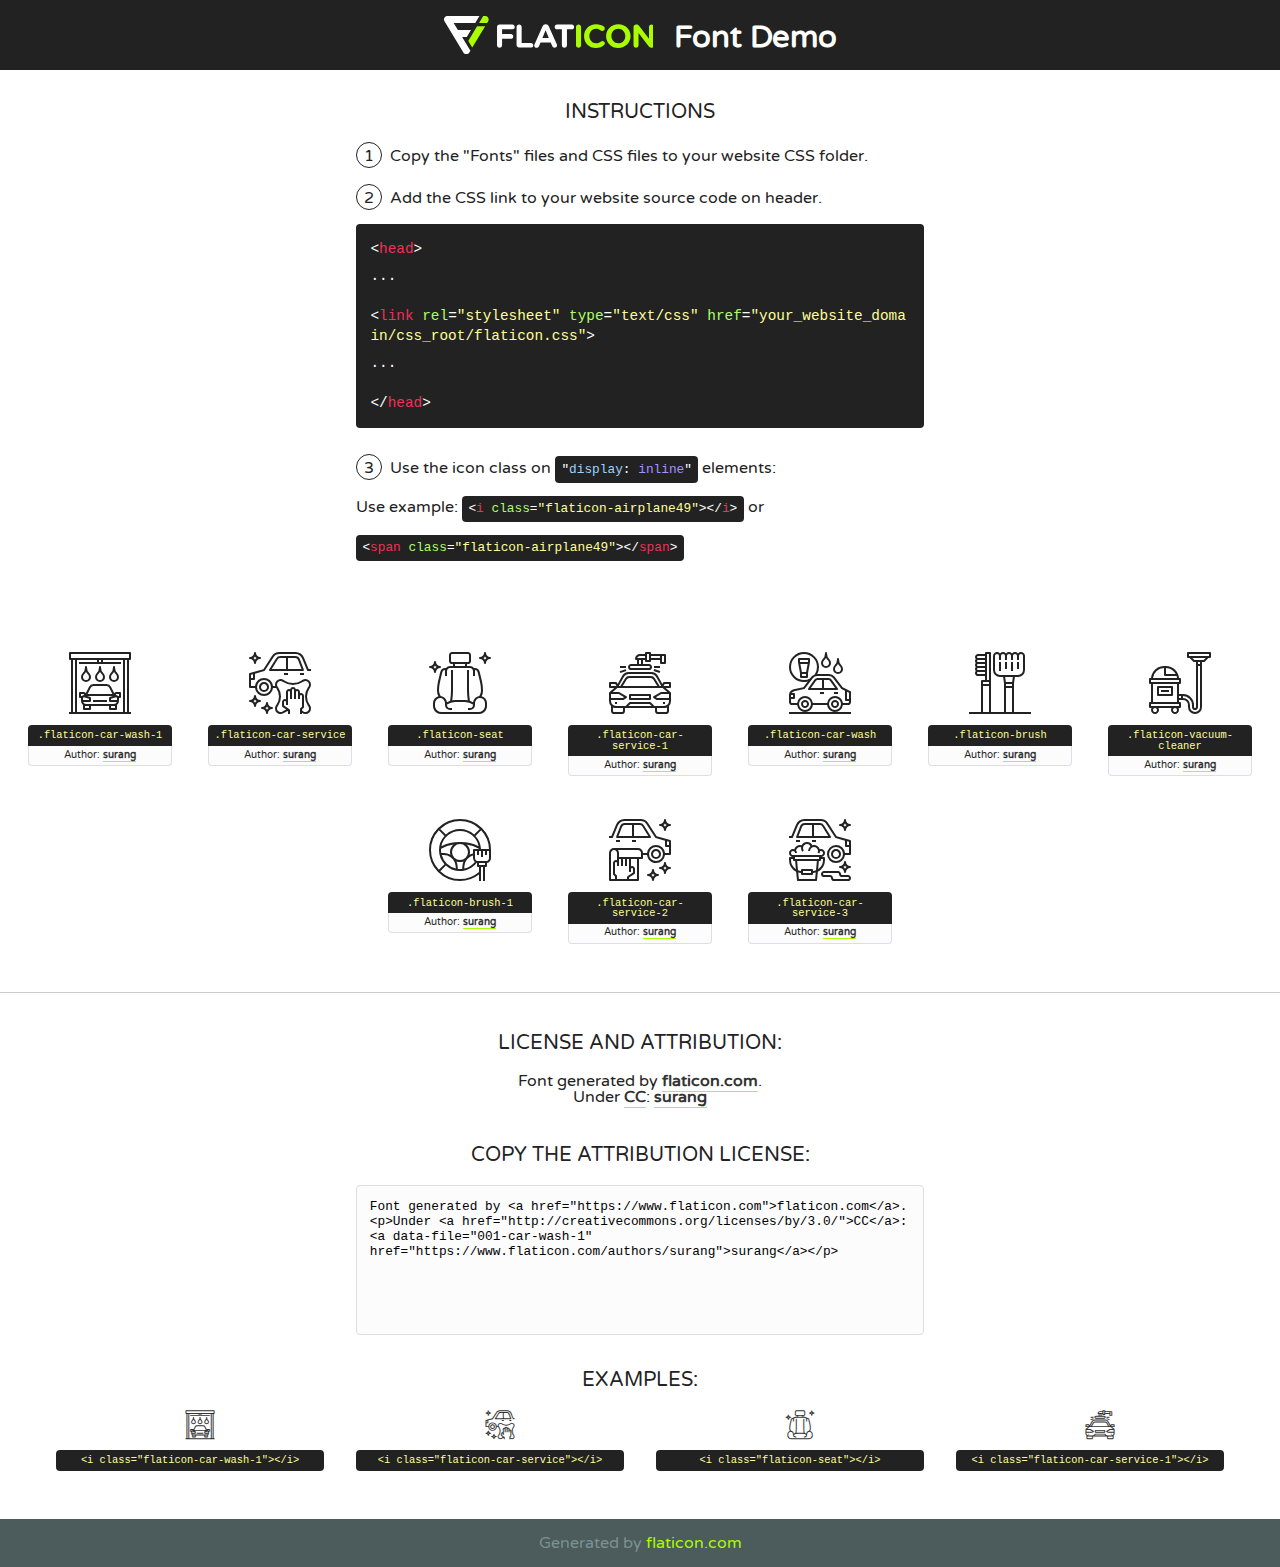
<file: lib/flaticon/font/flaticon.html>
<!DOCTYPE html>
<!--
  Flaticon icon font: Flaticon
  Creation date: 11/10/2020 08:08
-->
<html>
<!DOCTYPE html>
<html>

<head>
    <title>Flaticon WebFont</title>
    <link href="http://fonts.googleapis.com/css?family=Varela+Round" rel="stylesheet" type="text/css" />
    <link rel="stylesheet" type="text/css" href="flaticon.css">
    <meta charset="UTF-8">
    <style>
    html, body, div, span, applet, object, iframe,
    h1, h2, h3, h4, h5, h6, p, blockquote, pre,
    a, abbr, acronym, address, big, cite, code,
    del, dfn, em, img, ins, kbd, q, s, samp,
    small, strike, strong, sub, sup, tt, var,
    b, u, i, center,
    dl, dt, dd, ol, ul, li,
    fieldset, form, label, legend,
    table, caption, tbody, tfoot, thead, tr, th, td,
    article, aside, canvas, details, embed, 
    figure, figcaption, footer, header, hgroup, 
    menu, nav, output, ruby, section, summary,
    time, mark, audio, video {
        margin: 0;
        padding: 0;
        border: 0;
        font-size: 100%;
        font: inherit;
        vertical-align: baseline;
    }
    /* HTML5 display-role reset for older browsers */
    article, aside, details, figcaption, figure, 
    footer, header, hgroup, menu, nav, section {
        display: block;
    }
    body {
        line-height: 1;
    }
    ol, ul {
        list-style: none;
    }
    blockquote, q {
        quotes: none;
    }
    blockquote:before, blockquote:after,
    q:before, q:after {
        content: '';
        content: none;
    }
    table {
        border-collapse: collapse;
        border-spacing: 0;
    }
    body {
        font-family: 'Varela Round', Helvetica, Arial, sans-serif;
        font-size: 16px;
        color: #222;
    }
    a {
        color: #333;
        border-bottom: 1px solid #a9fd00;
        font-weight: bold;
        text-decoration: none;
    }
    * {
        -moz-box-sizing: border-box;
        -webkit-box-sizing: border-box;
        box-sizing: border-box;
        margin: 0;
        padding: 0;
    }
    [class^="flaticon-"]:before, [class*=" flaticon-"]:before, [class^="flaticon-"]:after, [class*=" flaticon-"]:after {
        font-family: Flaticon;
        font-size: 30px;
        font-style: normal;
        margin-left: 20px;
        color: #333;
    }
    .wrapper {
        max-width: 600px;
        margin: auto;
        padding: 0 1em;
    }
    .title {
        font-size: 1.25em;
        text-align: center;
        margin-bottom: 1em;
        text-transform: uppercase;
    }
    header {
        text-align: center;
        background-color: #222;
        color: #fff;
        padding: 1em;
    }
    header .logo {
        width: 210px;
        height: 38px;
        display: inline-block;
        vertical-align: middle;
        margin-right: 1em;
        border: none;
    }
    header strong {
        font-size: 1.95em;
        font-weight: bold;
        vertical-align: middle;
        margin-top: 5px;
        display: inline-block;
    }
    .demo {
        margin: 2em auto;
        line-height: 1.25em;
    }
    .demo ul li {
        margin-bottom: 1em;
    }
    .demo ul li .num {
        color: #222;
        border-radius: 20px;
        display: inline-block;
        width: 26px;
        padding: 3px;
        height: 26px;
        text-align: center;
        margin-right: 0.5em;
        border: 1px solid #222;
    }
    .demo ul li code {
        background-color: #222;
        border-radius: 4px;
        padding: 0.25em 0.5em;
        display: inline-block;
        color: #fff;
        font-family: Consolas,Monaco,Lucida Console,Liberation Mono,DejaVu Sans Mono,Bitstream Vera Sans Mono,Courier New, monospace;
        font-weight: lighter;
        margin-top: 1em;
        font-size: 0.8em;
        word-break: break-all;
    }
    .demo ul li code.big {
        padding: 1em;
        font-size: 0.9em;
    }
    .demo ul li code .red {
        color: #EF3159;
    }
    .demo ul li code .green {
        color: #ACFF65;
    }
    .demo ul li code .yellow {
        color: #FFFF99;
    }
    .demo ul li code .blue {
        color: #99D3FF;
    }
    .demo ul li code .purple {
        color: #A295FF;
    }
    .demo ul li code .dots {
        margin-top: 0.5em;
        display: block;
    }
    #glyphs {
        border-bottom: 1px solid #ccc;
        padding: 2em 0;
        text-align: center;
    }
    .glyph {
        display: inline-block;
        width: 9em;
        margin: 1em;
        text-align: center;
        vertical-align: top;
        background: #FFF;
    }
    .glyph .glyph-icon {
        padding: 10px;
        display: block;
        font-family:"Flaticon";
        font-size: 64px;
        line-height: 1;
    }
    .glyph .glyph-icon:before {
        font-size: 64px;
        color: #222;
        margin-left: 0;
    }
    .class-name {
        font-size: 0.65em;
        background-color: #222;
        color: #fff;
        border-radius: 4px 4px 0 0;
        padding: 0.5em;
        color: #FFFF99;
        font-family: Consolas,Monaco,Lucida Console,Liberation Mono,DejaVu Sans Mono,Bitstream Vera Sans Mono,Courier New, monospace;
    }
    .author-name {
        font-size: 0.6em;
        background-color: #fcfcfd;
        border: 1px solid #DEDEE4;
        border-top: 0;
        border-radius: 0 0 4px 4px;
        padding: 0.5em;
    }
    .class-name:last-child {
        font-size: 10px;
        color:#888;
    }
    .class-name:last-child a {
        font-size: 10px;
        color:#555;
    }
    .class-name:last-child a:hover {
        color:#a9fd00;
    }
    .glyph > input {
        display: block;
        width: 100px;
        margin: 5px auto;
        text-align: center;
        font-size: 12px;
        cursor: text;
    }
    .glyph > input.icon-input {
        font-family:"Flaticon";
        font-size: 16px;
        margin-bottom: 10px;
    }
    .attribution .title {
        margin-top: 2em;
    }
    .attribution textarea {
        background-color: #fcfcfd;
        padding: 1em;
        border: none;
        box-shadow: none;
        border: 1px solid #DEDEE4;
        border-radius: 4px;
        resize: none;
        width: 100%;
        height: 150px;
        font-size: 0.8em;
        font-family: Consolas,Monaco,Lucida Console,Liberation Mono,DejaVu Sans Mono,Bitstream Vera Sans Mono,Courier New, monospace;
        -webkit-appearance: none;
    }
    .iconsuse {
        margin: 2em auto;
        text-align: center;
        max-width: 1200px;
    }
    .iconsuse:after {
        content: '';
        display: table;
        clear: both;
    }
    .iconsuse .image {
        float: left;
        width: 25%;
        padding: 0 1em;
    }
    .iconsuse .image p {
        margin-bottom: 1em;
    }
    .iconsuse .image span {
        display: block;
        font-size: 0.65em;
        background-color: #222;
        color: #fff;
        border-radius: 4px;
        padding: 0.5em;
        color: #FFFF99;
        margin-top: 1em;
        font-family: Consolas,Monaco,Lucida Console,Liberation Mono,DejaVu Sans Mono,Bitstream Vera Sans Mono,Courier New, monospace;
    }
    #footer {
        text-align: center;
        background-color: #4C5B5C;
        color: #7c9192;
        padding: 1em;
    }
    #footer a {
        border: none;
        color: #a9fd00;
        font-weight: normal;
    }
    @media (max-width: 960px) {
        .iconsuse .image {
            width: 50%;
        }
    }
    @media (max-width: 560px) {
        .iconsuse .image {
            width: 100%;
        }
    }
    </style>
</head>

<body class="characters-off">

    <header>
        <a href="https://www.flaticon.com" target="_blank" class="logo">
            <svg version="1.1" xmlns="http://www.w3.org/2000/svg" xmlns:xlink="http://www.w3.org/1999/xlink" xmlns:a="http://ns.adobe.com/AdobeSVGViewerExtensions/3.0/" viewBox="0 0 560.875 102.036" enable-background="new 0 0 560.875 102.036" xml:space="preserve">
                <defs>
                </defs>
                <g>
                    <g class="letters">
                        <path fill="#ffffff" d="M141.596,29.675c0-3.777,2.985-6.767,6.764-6.767h34.438c3.426,0,6.15,2.728,6.15,6.15
                        c0,3.43-2.724,6.149-6.15,6.149h-27.674v13.091h23.719c3.429,0,6.151,2.724,6.151,6.15c0,3.43-2.723,6.149-6.151,6.149h-23.719
                        v17.574c0,3.773-2.986,6.761-6.764,6.761c-3.779,0-6.764-2.989-6.764-6.761V29.675z"></path>
                        <path fill="#ffffff" d="M193.844,29.149c0-3.781,2.985-6.767,6.764-6.767c3.776,0,6.763,2.985,6.763,6.767v42.957h25.039
                        c3.426,0,6.149,2.726,6.149,6.153c0,3.425-2.723,6.15-6.149,6.15h-31.802c-3.779,0-6.764-2.986-6.764-6.768V29.149z"></path>
                        <path fill="#ffffff" d="M241.891,75.71l21.438-48.407c1.492-3.341,4.215-5.357,7.906-5.357h0.792
                        c3.686,0,6.323,2.017,7.815,5.357l21.439,48.407c0.436,0.967,0.701,1.845,0.701,2.723c0,3.602-2.809,6.501-6.414,6.501
                        c-3.161,0-5.269-1.845-6.499-4.655l-4.132-9.661h-27.059l-4.301,10.102c-1.144,2.631-3.426,4.214-6.237,4.214
                        c-3.517,0-6.24-2.81-6.24-6.325C241.1,77.64,241.451,76.677,241.891,75.71z M279.932,58.666l-8.521-20.297l-8.526,20.297H279.932
                        z"></path>
                        <path fill="#ffffff" d="M314.864,35.387H301.86c-3.429,0-6.239-2.813-6.239-6.238c0-3.429,2.811-6.24,6.239-6.24h39.533
                        c3.426,0,6.237,2.811,6.237,6.24c0,3.425-2.811,6.238-6.237,6.238h-13.001v42.785c0,3.773-2.99,6.761-6.764,6.761
                        c-3.779,0-6.764-2.989-6.764-6.761V35.387z"></path>
                        <path fill="#A9FD00" d="M352.615,29.149c0-3.781,2.985-6.767,6.767-6.767c3.774,0,6.761,2.985,6.761,6.767v49.024
                        c0,3.773-2.987,6.761-6.761,6.761c-3.781,0-6.767-2.989-6.767-6.761V29.149z"></path>
                        <path fill="#A9FD00" d="M374.132,53.836v-0.179c0-17.481,13.178-31.801,32.065-31.801c9.22,0,15.459,2.458,20.557,6.238
                        c1.402,1.054,2.637,2.985,2.637,5.357c0,3.692-2.985,6.59-6.681,6.59c-1.845,0-3.071-0.702-4.044-1.319
                        c-3.776-2.813-7.729-4.393-12.562-4.393c-10.364,0-17.831,8.611-17.831,19.154v0.173c0,10.542,7.291,19.329,17.831,19.329
                        c5.715,0,9.492-1.756,13.359-4.834c1.049-0.874,2.458-1.491,4.039-1.491c3.429,0,6.325,2.813,6.325,6.236
                        c0,2.106-1.056,3.78-2.282,4.834c-5.539,4.834-12.036,7.733-21.878,7.733C387.572,85.464,374.132,71.493,374.132,53.836z"></path>
                        <path fill="#A9FD00" d="M433.009,53.836v-0.179c0-17.481,13.79-31.801,32.766-31.801c18.981,0,32.592,14.143,32.592,31.628v0.173
                        c0,17.483-13.785,31.807-32.769,31.807C446.625,85.464,433.009,71.32,433.009,53.836z M484.224,53.836v-0.179
                        c0-10.539-7.725-19.326-18.626-19.326c-10.893,0-18.449,8.611-18.449,19.154v0.173c0,10.542,7.73,19.329,18.626,19.329
                        C476.676,72.986,484.224,64.378,484.224,53.836z"></path>
                        <path fill="#A9FD00" d="M506.233,29.321c0-3.774,2.99-6.763,6.767-6.763h1.401c3.252,0,5.183,1.583,7.029,3.953l26.093,34.265
                        V29.059c0-3.692,2.99-6.677,6.681-6.677c3.683,0,6.671,2.985,6.671,6.677v48.934c0,3.78-2.987,6.765-6.764,6.765h-0.436
                        c-3.257,0-5.188-1.581-7.034-3.953l-27.056-35.492v32.944c0,3.687-2.985,6.676-6.678,6.676c-3.683,0-6.673-2.989-6.673-6.676
                        V29.321z"></path>
                    </g>
                    <g class="insignia">
                        <path fill="#ffffff" d="M48.372,56.137h12.517l11.156-18.537H37.186L25.688,18.539h57.825L94.668,0H9.271
                        C5.925,0,2.842,1.801,1.198,4.716c-1.644,2.907-1.593,6.482,0.134,9.343l50.38,83.501c1.678,2.781,4.689,4.476,7.938,4.476
                        c3.246,0,6.257-1.695,7.935-4.476l2.898-4.804L48.372,56.137z"></path>
                        <g class="i">
                            <path fill="#A9FD00" d="M93.575,18.539h0.031v0.004l21.652,0.004l2.705-4.488c1.727-2.861,1.778-6.436,0.133-9.343
                            C116.454,1.801,113.371,0,110.026,0h-5.294L93.575,18.539z"></path>
                            <polygon fill="#A9FD00" points="88.291,27.356 64.725,66.486 75.519,84.404 109.942,27.356"></polygon>
                        </g>
                    </g>
                </g>
            </svg>
        </a>
        <strong>Font Demo</strong>
    </header>


    <section class="demo wrapper">

        <p class="title">Instructions</p>

        <ul>
            <li>
                <span class="num">1</span>Copy the "Fonts" files and CSS files to your website CSS folder.
            </li>
            <li>
                <span class="num">2</span>Add the CSS link to your website source code on header.
                <code class="big">
                    &lt;<span class="red">head</span>&gt;
                    <br/><span class="dots">...</span>
                    <br/>&lt;<span class="red">link</span> <span class="green">rel</span>=<span class="yellow">"stylesheet"</span> <span class="green">type</span>=<span class="yellow">"text/css"</span> <span class="green">href</span>=<span class="yellow">"your_website_domain/css_root/flaticon.css"</span>&gt;
                    <br/><span class="dots">...</span>
                    <br/>&lt;/<span class="red">head</span>&gt;
                </code>
            </li>

            <li>
                <p>
                    <span class="num">3</span>Use the icon class on <code>"<span class="blue">display</span>:<span class="purple"> inline</span>"</code> elements:
                    <br />
                    Use example: <code>&lt;<span class="red">i</span> <span class="green">class</span>=<span class="yellow">&quot;flaticon-airplane49&quot;</span>&gt;&lt;/<span class="red">i</span>&gt;</code> or <code>&lt;<span class="red">span</span> <span class="green">class</span>=<span class="yellow">&quot;flaticon-airplane49&quot;</span>&gt;&lt;/<span class="red">span</span>&gt;</code>
            </li>
        </ul>

    </section>




   <section id="glyphs">          
    
      
        <div class="glyph"><div class="glyph-icon flaticon-car-wash-1"></div>
            <div class="class-name">.flaticon-car-wash-1</div>
            <div class="author-name">Author: <a data-file="001-car-wash-1" href="https://www.flaticon.com/authors/surang">surang</a> </div> 
        </div>        
        
        <div class="glyph"><div class="glyph-icon flaticon-car-service"></div>
            <div class="class-name">.flaticon-car-service</div>
            <div class="author-name">Author: <a data-file="002-car-service" href="https://www.flaticon.com/authors/surang">surang</a> </div> 
        </div>        
        
        <div class="glyph"><div class="glyph-icon flaticon-seat"></div>
            <div class="class-name">.flaticon-seat</div>
            <div class="author-name">Author: <a data-file="003-seat" href="https://www.flaticon.com/authors/surang">surang</a> </div> 
        </div>        
        
        <div class="glyph"><div class="glyph-icon flaticon-car-service-1"></div>
            <div class="class-name">.flaticon-car-service-1</div>
            <div class="author-name">Author: <a data-file="004-car-service-1" href="https://www.flaticon.com/authors/surang">surang</a> </div> 
        </div>        
        
        <div class="glyph"><div class="glyph-icon flaticon-car-wash"></div>
            <div class="class-name">.flaticon-car-wash</div>
            <div class="author-name">Author: <a data-file="005-car-wash" href="https://www.flaticon.com/authors/surang">surang</a> </div> 
        </div>        
        
        <div class="glyph"><div class="glyph-icon flaticon-brush"></div>
            <div class="class-name">.flaticon-brush</div>
            <div class="author-name">Author: <a data-file="006-brush" href="https://www.flaticon.com/authors/surang">surang</a> </div> 
        </div>        
        
        <div class="glyph"><div class="glyph-icon flaticon-vacuum-cleaner"></div>
            <div class="class-name">.flaticon-vacuum-cleaner</div>
            <div class="author-name">Author: <a data-file="007-vacuum-cleaner" href="https://www.flaticon.com/authors/surang">surang</a> </div> 
        </div>        
        
        <div class="glyph"><div class="glyph-icon flaticon-brush-1"></div>
            <div class="class-name">.flaticon-brush-1</div>
            <div class="author-name">Author: <a data-file="008-brush-1" href="https://www.flaticon.com/authors/surang">surang</a> </div> 
        </div>        
        
        <div class="glyph"><div class="glyph-icon flaticon-car-service-2"></div>
            <div class="class-name">.flaticon-car-service-2</div>
            <div class="author-name">Author: <a data-file="009-car-service-2" href="https://www.flaticon.com/authors/surang">surang</a> </div> 
        </div>        
        
        <div class="glyph"><div class="glyph-icon flaticon-car-service-3"></div>
            <div class="class-name">.flaticon-car-service-3</div>
            <div class="author-name">Author: <a data-file="010-car-service-3" href="https://www.flaticon.com/authors/surang">surang</a> </div> 
        </div>        
        

    </section>



    <section class="attribution wrapper"   style="text-align:center;">

      <div class="title">License and attribution:</div><div class="attrDiv">Font generated by <a href="https://www.flaticon.com">flaticon.com</a>. <div><p>Under <a href="http://creativecommons.org/licenses/by/3.0/">CC</a>: <a data-file="001-car-wash-1" href="https://www.flaticon.com/authors/surang">surang</a></p>  </div>
      </div>
      <div class="title">Copy the Attribution License:</div>

    <textarea onclick="this.focus();this.select();">Font generated by &lt;a href=&quot;https://www.flaticon.com&quot;&gt;flaticon.com&lt;/a&gt;. <p>Under <a href="http://creativecommons.org/licenses/by/3.0/">CC</a>: <a data-file="001-car-wash-1" href="https://www.flaticon.com/authors/surang">surang</a></p>  
     </textarea>

    </section>

    <section class="iconsuse">

          <div class="title">Examples:</div>            
             
            <div class="image">
                <p>
                    <i class="glyph-icon flaticon-car-wash-1"></i> 
                    <span>&lt;i class=&quot;flaticon-car-wash-1&quot;&gt;&lt;/i&gt;</span>
                </p>
            </div>
            
            <div class="image">
                <p>
                    <i class="glyph-icon flaticon-car-service"></i> 
                    <span>&lt;i class=&quot;flaticon-car-service&quot;&gt;&lt;/i&gt;</span>
                </p>
            </div>
            
            <div class="image">
                <p>
                    <i class="glyph-icon flaticon-seat"></i> 
                    <span>&lt;i class=&quot;flaticon-seat&quot;&gt;&lt;/i&gt;</span>
                </p>
            </div>
            
            <div class="image">
                <p>
                    <i class="glyph-icon flaticon-car-service-1"></i> 
                    <span>&lt;i class=&quot;flaticon-car-service-1&quot;&gt;&lt;/i&gt;</span>
                </p>
            </div>
                       
        </div>
                            
    </section>

<div id="footer">
    <div>Generated by <a href="https://www.flaticon.com">flaticon.com</a>
    </div>
</div>



</body>
</html>
</file>
<file: lib/flaticon/font/flaticon.css>
/*
  	Flaticon icon font: Flaticon
  	Creation date: 11/10/2020 08:08
  	*/

@font-face {
  font-family: "Flaticon";
  src: url("./Flaticon.eot");
  src: url("./Flaticon.eot?#iefix") format("embedded-opentype"),
       url("./Flaticon.woff2") format("woff2"),
       url("./Flaticon.woff") format("woff"),
       url("./Flaticon.ttf") format("truetype"),
       url("./Flaticon.svg#Flaticon") format("svg");
  font-weight: normal;
  font-style: normal;
}

@media screen and (-webkit-min-device-pixel-ratio:0) {
  @font-face {
    font-family: "Flaticon";
    src: url("./Flaticon.svg#Flaticon") format("svg");
  }
}

[class^="flaticon-"]:before, [class*=" flaticon-"]:before,
[class^="flaticon-"]:after, [class*=" flaticon-"]:after {   
  font-family: Flaticon;
        font-size: 20px;
font-style: normal;
margin-left: 20px;
}

.flaticon-car-wash-1:before { content: "\f100"; }
.flaticon-car-service:before { content: "\f101"; }
.flaticon-seat:before { content: "\f102"; }
.flaticon-car-service-1:before { content: "\f103"; }
.flaticon-car-wash:before { content: "\f104"; }
.flaticon-brush:before { content: "\f105"; }
.flaticon-vacuum-cleaner:before { content: "\f106"; }
.flaticon-brush-1:before { content: "\f107"; }
.flaticon-car-service-2:before { content: "\f108"; }
.flaticon-car-service-3:before { content: "\f109"; }
</file>
<file: css/style.css>
/*******************************/
/********* General CSS *********/
/*******************************/
body {
    color: #444444;
    font-weight: 400;
    background: #ffffff;
    font-family: 'Barlow', sans-serif;
}

h1,
h2, 
h3, 
h4,
h5, 
h6 {
    color: #202C45;
}

a {
    color: #202C45;
    transition: .3s;
}

a:hover,
a:active,
a:focus {
    color: #E81C2E;
    outline: none;
    text-decoration: none;
}

.btn.btn-custom {
    padding: 10px 30px 12px 30px;
    text-align: center; 
    font-size: 16px;
    font-weight: 500;
    color: #ffffff;
    background: #E81C2E;
    border: none;
    border-radius: 60px;
    box-shadow: inset 0 0 0 0 #202C45;
    transition: ease-out 0.5s;
    -webkit-transition: ease-out 0.5s;
    -moz-transition: ease-out 0.5s;
}

.btn.btn-custom:hover {
    color: #E81C2E;
    background: #202C45;
    box-shadow: inset 200px 0 0 0 #202C45;
}

.btn:focus,
.form-control:focus {
    box-shadow: none;
}

.container-fluid {
    max-width: 1366px;
}

[class^="flaticon-"]:before, [class*=" flaticon-"]:before,
[class^="flaticon-"]:after, [class*=" flaticon-"]:after {   
    font-size: inherit;
    margin-left: 0;
}


/**********************************/
/****** Loader & Back to Top ******/
/**********************************/
#loader {
    position: fixed;
    top: 0;
    right: 0;
    bottom: 0;
    left: 0;
    display: flex;
    align-items: center;
    justify-content: center;
    background: #ffffff;
    opacity: 0;
    visibility: hidden;
    -webkit-transition: opacity .3s ease-out, visibility 0s linear .3s;
    -o-transition: opacity .3s ease-out, visibility 0s linear .3s;
    transition: opacity .3s ease-out, visibility 0s linear .3s;
    z-index: 999;
}

#loader.show {
    -webkit-transition: opacity .6s ease-out, visibility 0s linear 0s;
    -o-transition: opacity .6s ease-out, visibility 0s linear 0s;
    transition: opacity .6s ease-out, visibility 0s linear 0s;
    visibility: visible;
    opacity: 1;
}

#loader .loader {
    position: relative;
    width: 45px;
    height: 45px;
    border: 5px solid #dddddd;
    border-top: 5px solid #E81C2E;
    border-radius: 50%;
    -webkit-animation: spin 2s linear infinite;
    animation: spin 2s linear infinite;
}

@-webkit-keyframes spin {
    0% { -webkit-transform: rotate(0deg); }
    100% { -webkit-transform: rotate(360deg); }
}

@keyframes spin {
    0% { transform: rotate(0deg); }
    100% { transform: rotate(360deg); }
}

.back-to-top {
    position: fixed;
    display: none;
    width: 44px;
    height: 44px;
    text-align: center;
    line-height: 1;
    font-size: 22px;
    right: 15px;
    bottom: 15px;
    transition: .5s;
    background: #E81C2E;
    border-radius: 44px;
    z-index: 9;
}

.back-to-top i {
    color: #ffffff;
    padding-top: 10px;
}

.back-to-top:hover {
    background: #202C45;
}


/**********************************/
/********** Top Bar CSS ***********/
/**********************************/
.top-bar {
    position: relative;
    height: 75px;
    display: flex;
    align-items: center;
    background: #ffffff;
}

.top-bar .logo {
    text-align: left;
    overflow: hidden;
}

.top-bar .logo h1 {
    margin: -4px 0 0 0;
    color: #E81C2E;
    font-size: 50px;
    line-height: 50px;
    font-weight: 800;
    letter-spacing: 1px;
    font-style: italic;
}

.top-bar .logo h1 span {
    color: #202C45;
}

.top-bar .logo img {
    max-width: 100%;
    max-height: 60px;
}

.top-bar .top-bar-item {
    display: flex;
    align-items: center;
    justify-content: flex-end;
}

.top-bar .top-bar-icon {
    width: 40px;
    height: 40px;
    display: flex;
    align-items: center;
    justify-content: center;
    background: #202C45;
    border-radius: 40px;
}

.top-bar .top-bar-icon i {
    margin: 0;
    color: #ffffff;
    font-size: 16px;
}

.top-bar .top-bar-text {
    padding-left: 15px;
}

.top-bar .top-bar-text h3 {
    margin: 0 0 5px 0;
    font-size: 18px;
    font-weight: 600;
}

.top-bar .top-bar-text p {
    margin: 0;
    font-size: 14px;
    font-weight: 400;
}

@media (max-width: 991.98px) {
    .top-bar .logo {
        text-align: center;
    }
}


/**********************************/
/*********** Nav Bar CSS **********/
/**********************************/
.nav-bar {
    position: relative;
    background: #202C45;
}

.nav-bar.nav-sticky {
    position: fixed;
    width: 100%;
    top: 0;
    left: 0;
    box-shadow: 0 2px 5px rgba(0, 0, 0, .3);
    z-index: 999;
}

.nav-bar .navbar {
    padding: 20px 0;
    background: #202C45 !important;
    transition: .3s;
}

.nav-bar.nav-sticky .navbar {
    padding: 5px 0;
}

.navbar-dark .navbar-nav .nav-link,
.navbar-dark .navbar-nav .nav-link:focus,
.navbar-dark .navbar-nav .nav-link:hover,
.navbar-dark .navbar-nav .nav-link.active {
    color: #ffffff;
    padding: 15px;
    font-weight: 500;
    letter-spacing: 1px;
}

.navbar-dark .navbar-nav .nav-link:hover,
.navbar-dark .navbar-nav .nav-link.active {
    color: #E81C2E;
}

.nav-bar .dropdown-menu {
    margin-top: 0;
    border: 0;
    border-radius: 0;
    background: #f8f9fa;
}

.nav-bar .btn.btn-custom {
    color: #202C45;
    background: #ffffff;
    box-shadow: inset 0 0 0 0 #E81C2E;
}

.nav-bar .btn:hover {
    color: #ffffff;
    background: #E81C2E;
    box-shadow: inset 200px 0 0 0 #E81C2E;
}

@media (min-width: 992px) {
    .nav-bar .navbar-brand {
        display: none;
    }
}

@media (max-width: 991.98px) {
    .navbar-dark .navbar-nav .nav-link,
    .navbar-dark .navbar-nav .nav-link:focus,
    .navbar-dark .navbar-nav .nav-link:hover,
    .navbar-dark .navbar-nav .nav-link.active {
        padding: 5px 0;
    }
    
    .nav-bar .dropdown-menu {
        box-shadow: none;
    }
    
    .nav-bar .btn {
        display: none;
    }
}


/*******************************/
/********** Hero CSS ***********/
/*******************************/
.carousel {
    position: relative;
    width: 100%;
    min-height: 400px;
    background: #ffffff;
    margin-bottom: 45px;
}

.carousel .container-fluid {
    padding: 0;
}

.carousel .carousel-item {
    position: relative;
    width: 100%;
    min-height: 400px;
    display: flex;
    align-items: center;
    justify-content: center;
    flex-direction: column;
}

.carousel .carousel-img {
    position: relative;
    width: 100%;
    height: 100%;
    min-height: 400px;
    text-align: right;
    overflow: hidden;
}

.carousel .carousel-img::after {
    position: absolute;
    content: "";
    top: 0;
    right: 0;
    bottom: 0;
    left: 0;
    background: rgba(0, 0, 0, .5);
    z-index: 1;
}

.carousel .carousel-img img {
    width: 100%;
    height: 100%;
    object-fit: cover;
}

.carousel .carousel-text {
    position: absolute;
    max-width: 992px;
    padding: 0 15px;
    text-align: center;
    display: flex;
    align-items: center;
    justify-content: center;
    flex-direction: column;
    z-index: 2;
}

.carousel .carousel-text h3 {
    color: #E81C2E;
    font-size: 20px;
    font-weight: 700;
    letter-spacing: 4px;
    text-transform: uppercase;
    margin-bottom: 0px;
}

.carousel .carousel-text h1 {
    color: #ffffff;
    font-size: 90px;
    font-weight: 700;
    margin-bottom: 20px;
    text-transform: capitalize;
}

.carousel .carousel-text p {
    max-width: 500px;
    color: #ffffff;
    font-size: 18px;
    margin-bottom: 40px;
}

.carousel .btn.btn-custom {
    padding: 20px 45px 22px 45px;
    color: #ffffff;
}

.carousel .btn.btn-custom:hover {
    color: #E81C2E;
}

.carousel .owl-nav {
    position: absolute;
    width: 100%;
    height: 50px;
    top: calc(50% - 25px);
    left: 0;
    display: flex;
    justify-content: space-between;
    z-index: 9;
}

.carousel .owl-nav .owl-prev,
.carousel .owl-nav .owl-next {
    width: 50px;
    height: 50px;
    display: flex;
    align-items: center;
    justify-content: center;
    color: #ffffff;
    border-radius: 50px;
    background: rgba(256, 256, 256, .2);
    font-size: 22px;
    transition: .5s;
}

.carousel .owl-nav .owl-prev {
    margin-left: 30px;
}

.carousel .owl-nav .owl-next {
    margin-right: 30px;
}

.carousel .owl-nav .owl-prev:hover,
.carousel .owl-nav .owl-next:hover {
    color: #ffffff;
    background: #E81C2E;
}

.carousel .animated {
    -webkit-animation-duration: 1s;
    animation-duration: 1s;
}

@media (max-width: 991.98px) {
    .carousel .carousel-text h3 {
        margin-bottom: 5px;
    }
    
    .carousel .carousel-text h1 {
        font-size: 60px;
    }
    
    .carousel .carousel-text p {
        font-size: 16px;
    }
    
    .carousel .carousel-text .btn {
        padding: 12px 30px;
        font-size: 15px;
        letter-spacing: 0;
    }
}

@media (max-width: 767.98px) {
    .carousel .carousel-text h3 {
        font-size: 18px;
        letter-spacing: 2px;
        margin-bottom: 15px;
    }
    
    .carousel .carousel-text h1 {
        font-size: 45px;
    }
    
    .carousel .carousel-text .btn {
        padding: 10px 25px;
        font-size: 15px;
        letter-spacing: 0;
    }
}

@media (max-width: 575.98px) {
    .carousel .carousel-text h3 {
        font-size: 14px;
        letter-spacing: 1px;
        margin-bottom: 10px;
    }
    
    .carousel .carousel-text h1 {
        font-size: 30px;
        margin-bottom: 15px;
    }
    
    .carousel .carousel-text p {
        margin-bottom: 25px;
    }
    
    .carousel .carousel-text .btn {
        padding: 8px 20px;
        font-size: 14px;
        letter-spacing: 0;
    }
}


/*******************************/
/******* Page Header CSS *******/
/*******************************/
.page-header {
    position: relative;
    margin-bottom: 45px;
    padding: 90px 0;
    text-align: center;
    background: #202C45;
    border-top: 1px dotted #ffffff;
}

.page-header h2 {
    position: relative;
    color: #ffffff;
    font-size: 60px;
    font-weight: 700;
    margin-bottom: 20px;
    padding-bottom: 5px;
}

.page-header h2::after {
    position: absolute;
    content: "";
    width: 100px;
    height: 2px;
    left: calc(50% - 50px);
    bottom: 0;
    background: #ffffff;
}

.page-header a {
    position: relative;
    padding: 0 12px;
    font-size: 22px;
    color: #ffffff;
}

.page-header a:hover {
    color: #E81C2E;
}

.page-header a::after {
    position: absolute;
    content: "/";
    width: 8px;
    height: 8px;
    top: -2px;
    right: -7px;
    text-align: center;
    color: #ffffff;
}

.page-header a:last-child::after {
    display: none;
}

@media (max-width: 991.98px) {
    .page-header {
        padding: 60px 0;
    }
    
    .page-header h2 {
        font-size: 45px;
    }
    
    .page-header a {
        font-size: 20px;
    }
}

@media (max-width: 767.98px) {
    .page-header {
        padding: 45px 0;
    }
    
    .page-header h2 {
        font-size: 35px;
    }
    
    .page-header a {
        font-size: 18px;
    }
}


/*******************************/
/******* Section Header ********/
/*******************************/
.section-header {
    position: relative;
    width: 100%;
    max-width: 700px;
    margin: 0 auto 45px auto;
}

.section-header p {
    display: inline-block;
    margin-bottom: 10px;
    padding-bottom: 5px;
    position: relative;
    font-size: 16px;
    font-weight: 700;
    letter-spacing: 4px;
    text-transform: uppercase;
    color: #E81C2E;
}

.section-header p::after {
    position: absolute;
    content: "";
    width: 50%;
    height: 2px;
    left: 25%;
    bottom: 0;
    background: #E81C2E;
}

.section-header.text-left p::after {
    left: 0;
}

.section-header.text-right p::after {
    left: 50%;
}

.section-header h2 {
    margin: 0;
    font-size: 45px;
    font-weight: 700;
    text-transform: capitalize;
}

@media (max-width: 991.98px) {
    .section-header h2 {
        font-size: 45px;
    }
}

@media (max-width: 767.98px) {
    .section-header h2 {
        font-size: 40px;
    }
}

@media (max-width: 575.98px) {
    .section-header h2 {
        font-size: 35px;
    }
}


/*******************************/
/********** About CSS **********/
/*******************************/
.about {
    position: relative;
    width: 100%;
    padding: 45px 0 15px 0;
}

.about .section-header {
    margin-bottom: 30px;
    margin-left: 0;
}

.about .about-img img {
    width: 100%;
    border-radius: 5px;
    margin-bottom: 30px;
}

.about .about-content {
    margin-bottom: 30px;
}

.about .about-content ul {
    margin: 0;
    padding: 0;
    list-style: none;
    margin-bottom: 25px;
}

.about .about-content ul li {
    margin-bottom: 5px;
}

.about .about-content ul li i {
    margin-right: 8px;
    color: #E81C2E;
}


/*******************************/
/********* Service CSS *********/
/*******************************/
.service {
    position: relative;
    width: 100%;
    padding: 45px 0 0 0; 
    background-color:darkgray; 

    
}

.service .service-item {
    position: relative;
    width: 100%;
    display: flex;
    flex-direction: column;
    margin-bottom: 45px;
}

.service .service-item i {
    color:white;
    font-size: 75px;
    line-height: 75px;
    margin-bottom: 20px;
}

.service .service-item [class^="flaticon-"]::before {
    margin: 0;
    font-size: 60px;
    line-height: 60px;
    background-image: linear-gradient(#E81C2E, #202C45);
    -webkit-background-clip: text;
    -webkit-text-fill-color: transparent;
    transition: .5s;
}

.service .service-item h3 {
    margin-bottom: 10px;
    font-size: 20px;
    font-weight: 700;
    letter-spacing: 1px;
}

.service .service-item p {
    margin: 0;
}


/*******************************/
/********** Facts CSS **********/
/*******************************/
.facts {
    position: relative;
    width: 100%;
    min-height: 400px;
    margin: 45px 0;
    display: flex;
    align-items: center;
    background: #202C45;
}

.facts .facts-item {
    display: flex;
    flex-direction: row;
    margin: 25px 0;
}

.facts .facts-item i {
    margin-top: 15px;
    font-size: 45px;
    color: #E81C2E;
}

.facts .facts-text {
    padding-left: 20px;
}

.facts .facts-text h3 {
    position: relative;
    display: inline-block;
    color: #ffffff;
    font-size: 60px;
    font-weight: 700;
}

.facts .facts-text h3::after {
    position: absolute;
    content: "\f067";
    top: 0px;
    right: -25px;
    color: #ffffff;
    font-size: 25px;
    font-family: "Font Awesome 5 Free";
    font-weight: 900;
}

.facts .facts-text p {
    color: #ffffff;
    font-size: 18px;
    font-weight: 500;
    margin: 0;
}


/*******************************/
/********* Pricing CSS *********/
/*******************************/
.price {
    position: relative;
    width: 100%;
    padding: 45px 0 15px 0;
}

.price .row {
    padding: 0 15px;
}

.price .col-md-4 {
    padding: 0;
}

.price .price-item {
    position: relative;
    margin-bottom: 30px;
    background: #ffffff;
    border-radius: 5px;
    text-align: center;
}

.price .featured-item {
    box-shadow: 0 0 30px rgba(0, 0, 0, .2);
    z-index: 1;
}

.price .price-header {
    padding: 45px 0 30px 0;
}

.price .price-header h3 {
    font-size: 20px;
    font-weight: 700;
    letter-spacing: 2px;
    text-transform: uppercase;
}

.price .price-header h2 {
    display: flex;
    align-items: flex-start;
    justify-content: center;
    font-size: 60px;
    font-weight: 700;
    letter-spacing: 5px;
}

.price .price-header h2 span {
    font-size: 25px;
    line-height: 55px;
}

.price .price-item.featured-item h2,
.price .price-item.featured-item h3 {
    color: #E81C2E;
}

.price .price-body {
    padding: 0 0 20px 0;
}

.price .price-body ul {
    margin: 0;
    padding: 0;
    list-style: none;
}

.price .price-body ul li {
    padding: 0 0 15px 0;
}

.price .price-body ul li i {
    margin-right: 10px;
}

.price .price-body ul li i.fa-check-circle {
    color: #39B972;
}

.price .price-body ul li i.fa-times-circle {
    color: #cccccc;
}

.price .price-item .price-footer {
    padding-bottom: 45px;
}

.price .price-item .price-footer .btn.btn-custom {
    color: #E81C2E;
    background: #202C45;
    box-shadow: inset 0 0 0 0 #E81C2E;
}

.price .price-item .price-footer .btn.btn-custom:hover {
    color: #ffffff;
    background: #E81C2E;
    box-shadow: inset 200px 0 0 0 #E81C2E;
}

.price .price-item.featured-item .price-footer .btn.btn-custom {
    color: #ffffff;
    background: #E81C2E;
    box-shadow: inset 0 0 0 0 #202C45;
}

.price .price-item.featured-item .price-footer .btn.btn-custom:hover {
    color: #E81C2E;
    background: #202C45;
    box-shadow: inset 200px 0 0 0 #202C45;
}


/*******************************/
/******** Location CSS *********/
/*******************************/
.location {
    position: relative;
    width: 100%;
    padding: 45px 0;
}

.location .location-item {
    display: flex;
    margin-bottom: 30px;
}

.location .location-item i {
    padding-top: 3px;
    font-size: 30px;
    color: #E81C2E;
}

.location .location-text {
    padding-left: 15px;
}

.location .location-text h3 {
    font-size: 18px;
    font-weight: 700;
}

.location .location-text p {
    margin-bottom: 5px;
}

.location .location-text p strong {
    margin-right: 5px;
    font-weight: 600;
}

.location .location-form {
    padding: 45px 30px;
    background: #E81C2E;
    border-radius: 5px;
}

.location .location-form h3 {
    color: #ffffff;
    font-size: 25px;
    font-weight: 700;
    margin-bottom: 25px;
}

.location .location-form .control-group {
    margin-bottom: 15px;
}

.location .location-form .form-control {
    height: 45px;
    color: #ffffff;
    padding: 0 15px;
    border-radius: 5px;
    border: 1px solid #ffffff;
    background: transparent;
}

.location .location-form textarea.form-control {
    height: 120px;
    padding: 15px;
}

.location .location-form .form-control::placeholder {
    color: #ffffff;
    opacity: 1;
}

.location .location-form .form-control:-ms-input-placeholder,
.location .location-form .form-control::-ms-input-placeholder {
    color: #ffffff;
}

.location .location-form .btn.btn-custom {
    width: 100%;
    color: #E81C2E;
    background: #ffffff;
    box-shadow: inset 0 0 0 0 #202C45;
}

.location .location-form .btn.btn-custom:hover {
    color: #ffffff;
    background: #E81C2E;
    box-shadow: inset 400px 0 0 0 #202C45;
}

@media(min-width: 576px) and (max-width: 991.89px) {
    .location .location-form .btn.btn-custom:hover {
        box-shadow: inset 650px 0 0 0 #202C45;
    }
}


/*******************************/
/*********** Team CSS **********/
/*******************************/
.team {
    position: relative;
    width: 100%;
    padding: 45px 0 15px 0;
}

.team .team-item {
    position: relative;
    margin-bottom: 30px;
}

.team .team-img {
    position: relative;
    border-radius: 5px 5px 0 0;
    overflow: hidden;
}

.team .team-img img {
    width: 100%;
    transition: .3s;
}

.team .team-item:hover img {
    transform: scale(1.1);
}

.team .team-text {
    position: relative;
    width: 100%;
    padding: 35px 30px 30px 30px;
    text-align: center;
    background: #202C45;
    border-radius: 0 0 5px 5px;
    transition: .5s;
}

.team .team-item:hover .team-text {
    background: #E81C2E;
}

.team .team-text h2 {
    color: #ffffff;
    font-size: 20px;
    font-weight: 600;
    letter-spacing: 1px;
    margin-bottom: 10px;
}

.team .team-text p {
    margin: 0;
    color: #ffffff;
}

.team .team-social {
    position: absolute;
    width: 100%;
    height: 40px;
    top: -20px;
    left: 0;
    text-align: center;
    font-size: 0;
}

.team .team-social a {
    display: inline-block;
    width: 40px;
    height: 40px;
    margin: 0 3px;
    padding: 7px 0;
    text-align: center;
    font-size: 16px;
    color: #ffffff;
    background: #202C45;
    border-radius: 40px;
    transition: .5s;
}

.team .team-item:hover .team-social a {
    background: #E81C2E;
}

.team .team-social a:hover {
    color: #202C45;
}


/*******************************/
/******* Testimonial CSS *******/
/*******************************/
.testimonial {
    position: relative;
    width: 100%;
    padding: 45px 0;
}

.testimonial .testimonials-carousel {
    position: relative;
    width: calc(100% + 30px);
    margin: 0 -15px;
}

.testimonial .testimonial-item {
    position: relative;
    width: 100%;
    padding: 0 15px;
    display: flex;
}

.testimonial .testimonial-item img {
    width: 80px;
    height: 80px;
    border-radius: 80px;
    transform: scale(.8);
    transition: 2s;
}

.testimonial .owl-item.center .testimonial-item img {
    transform: scale(1);
}

.testimonial .testimonial-text {
    width: calc(100% - 100px);
    padding-left: 20px;
}

.testimonial .testimonial-text h3 {
    font-size: 18px;
    font-weight: 700;
    letter-spacing: 1px;
    margin-bottom: 5px;
}

.testimonial .testimonial-text h4 {
    color: #777777;
    font-size: 15px;
    font-weight: 400;
    font-style: italic;
    margin-bottom: 10px;
}

.testimonial .testimonial-text p {
    margin: 0;
}

.testimonial .testimonial-text p::before {
    content: "\f10d";
    font-size: 25px;
    font-family: "Font Awesome 5 Free";
    font-weight: 900;
    color: #E81C2E;
    margin-right: 10px;
}

.testimonial .owl-dots {
    margin-top: 15px;
    text-align: center;
}

.testimonial .owl-dot {
    display: inline-block;
    margin: 0 5px;
    width: 12px;
    height: 12px;
    border-radius: 10px;
    background: #dddddd;
}

.testimonial .owl-dot.active {
    background: #E81C2E;
}


/*******************************/
/*********** Blog CSS **********/
/*******************************/
.blog {
    position: relative;
    width: 100%;
    padding: 45px 0 0 0;
}

.blog .blog-item {
    margin-bottom: 45px;
}

.blog .blog-img {
    position: relative;
    width: 100%;
}

.blog .blog-img img {
    width: 100%;
    border-radius: 5px;
}

.blog .meta-date {
    position: absolute;
    width: 70px;
    height: 70px;
    bottom: 10%;
    left: calc(50% - 35px);
    display: flex;
    align-items: center;
    justify-content: center;
    flex-direction: column;
    border-radius: 70px;
    background: #202C45;
    color: #ffffff;
    opacity: 0;
    transition: .5s;
}

.blog .meta-date span {
    font-size: 14px;
    font-weight: 400;
    letter-spacing: 1px;
}

.blog .meta-date strong {
    font-size: 16px;
    font-weight: 700;
    line-height: 16px;
    letter-spacing: 3px;
    text-transform: uppercase;
}

.blog .blog-item:hover .meta-date {
    bottom: calc(50% - 35px);
    opacity: 1;
}

.blog .blog-text {
    padding: 25px 0 20px 0;
}

.blog .blog-text h3 {
    font-size: 22px;
    font-weight: 700;
}

.blog .blog-text h3 a {
    color: #202C45;
}

.blog .blog-text h3 a:hover {
    color: #E81C2E;
}

.blog .blog-text p {
    margin: 0;
}

.blog .blog-meta {
    display: flex;
}

.blog .blog-meta p {
    margin: 0;
    font-size: 14px;
    line-height: 14px;
    padding: 0 10px;
    border-right: 1px solid rgba(0, 0, 0, .15);
}

.blog .blog-meta p:first-child {
    padding-left: 0;
}

.blog .blog-meta p:last-child {
    padding-right: 0;
    border: none;
}

.blog .blog-meta i {
    color: #999999;
    margin-right: 5px;
}

.blog .blog-meta a {
    color: #999999;
}

.blog .blog-meta a:hover {
    color: #E81C2E;
}

.blog .pagination {
    margin-bottom: 15px;
}

.blog .pagination .page-link {
    color: #202C45;
    border-radius: 0;
    border-color: #202C45;
}

.blog .pagination .page-link:hover,
.blog .pagination .page-item.active .page-link {
    color: #E81C2E;
    background: #202C45;
}

.blog .pagination .disabled .page-link {
    color: #999999;
}


/*******************************/
/********* Contact CSS *********/
/*******************************/
.contact {
    position: relative;
    width: 100%;
    padding: 45px 0;
}

.contact .contact-info {
    width: 100%;
    margin-bottom: 45px;
    padding: 35px 30px 10px 30px;
    border-radius: 5px;
    background: #202C45;
    
}

.contact .contact-info h2 {
    color: #ffffff;
    font-size: 25px;
    font-weight: 700;
    margin-bottom: 30px;
}

.contact .contact-info-item {
    display: flex;
    align-items: center;
    justify-content: flex-start;
    margin-bottom: 30px;
}

.contact .contact-info-icon {
    width: 50px;
    height: 50px;
    display: flex;
    align-items: center;
    justify-content: center;
    background: #ffffff;
    border-radius: 50px;
}

.contact .contact-info-icon i {
    margin: 0;
    color: #202C45;
    font-size: 16px;
}

.contact .contact-info-text {
    padding-left: 20px;
}

.contact .contact-info-text h3 {
    margin: 0 0 5px 0;
    color: #ffffff;
    font-size: 18px;
    font-weight: 700;
    letter-spacing: 1px;
}

.contact .contact-info-text p {
    margin: 0;
    color: #ffffff;
    font-size: 16px;
    font-weight: 500;
}

.contact .contact-form {
    position: relative;
    width: 100%;
    margin-bottom: 45px;
}

.contact .contact-form input {
    padding: 15px;
    border-radius: 5px;
    border: 1px solid #202C45;
}

.contact .contact-form textarea {
    height: 125px;
    padding: 8px 15px;
    border-radius: 5px;
    border: 1px solid #202C45;
}

.contact .help-block ul {
    margin: 0;
    padding: 0;
    list-style-type: none;
}

.contact iframe {
    width: 100%;
    height: 400px;
    border-radius: 5px;
}


/*******************************/
/******* Single Post CSS *******/
/*******************************/
.single {
    position: relative;
    padding: 45px 0;
}

.single .single-content {
    position: relative;
    margin-bottom: 30px;
    overflow: hidden;
}

.single .single-content img {
    margin-bottom: 20px;
    width: 100%;
    border-radius: 5px;
}

.single .single-tags {
    margin: -5px -5px 41px -5px;
    font-size: 0;
}

.single .single-tags a {
    margin: 5px;
    display: inline-block;
    padding: 7px 15px;
    font-size: 14px;
    font-weight: 500;
    color: #202C45;
    border: 1px solid #202C45;
    border-radius: 5px;
}

.single .single-tags a:hover {
    color: #ffffff;
    background: #E81C2E;
    border-color: #E81C2E;
}

.single .single-bio {
    padding: 30px;
    background: #202C45;
    display: flex;
    align-items: center;
    justify-content: center;
    flex-direction: column;
    border-radius: 5px;
}

.single .single-bio-img {
    width: 100%;
    max-width: 115px;
    padding: 15px;
    background: #ffffff;
    border-radius: 100px;
    margin-bottom: 20px;
}

.single .single-bio-img img {
    width: 100%;
    border-radius: 100px;
}

.single .single-bio-text {
    text-align: center;
}

.single .single-bio-text h3 {
    color: #ffffff;
    font-size: 20px;
    font-weight: 700;
    letter-spacing: 1px;
}

.single .single-bio-text p {
    color: #ffffff;
    margin: 0;
}

.single .single-bio-social {
    margin-top: 20px;
    display: flex;
}

.single .single-bio-social a {
    width: 40px;
    height: 40px;
    display: flex;
    align-items: center;
    justify-content: center;
    color: #202C45;
    background: #ffffff;
    border-radius: 40px;
    margin-right: 5px;
    transition: .5s;
}

.single .single-bio-social a:last-child {
    margin: 0;
}

.single .single-bio-social a:hover {
    color: #ffffff;
    background: #E81C2E;
}

.single .single-related {
    margin-bottom: 45px;
}

.single .single-related h2 {
    font-size: 30px;
    font-weight: 700;
    margin-bottom: 25px;
}

.single .related-slider {
    position: relative;
    margin: 0 -15px;
    width: calc(100% + 30px);
}

.single .related-slider .post-item {
    margin: 0 15px;
}

.single .post-item {
    display: flex;
    align-items: center;
    margin-bottom: 15px;
}

.single .post-item .post-img {
    width: 100%;
    max-width: 80px;
}

.single .post-item .post-img img {
    width: 100%;
    border-radius: 5px;
}

.single .post-item .post-text {
    padding-left: 15px;
}

.single .post-item .post-text a {
    font-size: 17px;
    font-weight: 500;
}

.single .post-item .post-text a:hover {
    color: #E81C2E;
}

.single .post-item .post-meta {
    display: flex;
    margin-top: 8px;
}

.single .post-item .post-meta p {
    display: inline-block;
    margin: 0;
    padding: 0 3px;
    font-size: 14px;
    font-weight: 400;
    font-style: italic;
}

.single .post-item .post-meta p a {
    margin-left: 5px;
    color: #777777;
    font-size: 14px;
    font-weight: 400;
    font-style: normal;
}

.single .related-slider .owl-nav {
    position: absolute;
    width: 90px;
    top: -55px;
    right: 15px;
    display: flex;
}

.single .related-slider .owl-nav .owl-prev,
.single .related-slider .owl-nav .owl-next {
    margin-left: 15px;
    width: 30px;
    height: 30px;
    display: flex;
    align-items: center;
    justify-content: center;
    color: #ffffff;
    background: #202C45;
    border-radius: 5px;
    font-size: 16px;
    transition: .3s;
}

.single .related-slider .owl-nav .owl-prev:hover,
.single .related-slider .owl-nav .owl-next:hover {
    color: #ffffff;
    background: #E81C2E;
}

.single .single-comment {
    position: relative;
    margin-bottom: 45px;
}

.single .single-comment h2 {
    font-size: 30px;
    font-weight: 700;
    margin-bottom: 25px;
}

.single .comment-list {
    list-style: none;
    padding: 0;
}

.single .comment-child {
    list-style: none;
}

.single .comment-body {
    display: flex;
    margin-bottom: 30px;
}

.single .comment-img {
    width: 60px;
}

.single .comment-img img {
    width: 100%;
    border-radius: 60px;
}

.single .comment-text {
    padding-left: 15px;
    width: calc(100% - 60px);
}

.single .comment-text h3 {
    font-size: 20px;
    font-weight: 600;
    margin-bottom: 3px;
}

.single .comment-text span {
    display: block;
    font-size: 14px;
    font-weight: 500;
    margin-bottom: 5px;
}

.single .comment-text .btn {
    padding: 3px 10px;
    font-size: 14px;
    font-weight: 500;
    color: #202C45;
    background: #dddddd;
    border-radius: 5px;
}

.single .comment-text .btn:hover {
    color: #ffffff;
    background: #E81C2E;
}

.single .comment-form {
    position: relative;
}

.single .comment-form h2 {
    font-size: 30px;
    font-weight: 700;
    margin-bottom: 25px;
}

.single .comment-form form {
    padding: 30px;
    background: #f3f6ff;
    border-radius: 5px;
}

.single .comment-form form .form-group:last-child {
    margin: 0;
}

.single .comment-form input,
.single .comment-form textarea {
    border-radius: 5px;
    border-color: #eeeeee;
}

.single .comment-form input:focus,
.single .comment-form textarea:focus {
    border-color: #E81C2E;
}

.single .comment-form .btn {
    border-radius: 45px;
}


/**********************************/
/*********** Sidebar CSS **********/
/**********************************/
.sidebar {
    position: relative;
    width: 100%;
}

@media(max-width: 991.98px) {
    .sidebar {
        margin-top: 45px;
    }
}

.sidebar .sidebar-widget {
    position: relative;
    margin-bottom: 45px;
}

.sidebar .sidebar-widget .widget-title {
    position: relative;
    margin-bottom: 30px;
    padding-bottom: 5px;
    font-size: 25px;
    font-weight: 700;
}

.sidebar .sidebar-widget .widget-title::after {
    position: absolute;
    content: "";
    width: 60px;
    height: 2px;
    bottom: 0;
    left: 0;
    background: #E81C2E;
}

.sidebar .sidebar-widget .search-widget {
    position: relative;
}

.sidebar .search-widget input {
    height: 50px;
    border: 1px solid #dddddd;
    border-radius: 5px;
}

.sidebar .search-widget input:focus {
    box-shadow: none;
    border-color: #E81C2E;
}

.sidebar .search-widget .btn {
    position: absolute;
    top: 6px;
    right: 15px;
    height: 40px;
    padding: 0;
    font-size: 25px;
    color: #202C45;
    background: none;
    border-radius: 0;
    border: none;
    transition: .3s;
}

.sidebar .search-widget .btn:hover {
    color: #E81C2E;
}

.sidebar .sidebar-widget .recent-post {
    position: relative;
}

.sidebar .sidebar-widget .tab-post {
    position: relative;
}

.sidebar .tab-post .nav.nav-pills {
    border-radius: 5px;
    overflow: hidden;
}

.sidebar .tab-post .nav.nav-pills .nav-link {
    color: #ffffff;
    background: #202C45;
    border-radius: 0;
}

.sidebar .tab-post .nav.nav-pills .nav-link:hover,
.sidebar .tab-post .nav.nav-pills .nav-link.active {
    color: #ffffff;
    background: #E81C2E;
}

.sidebar .tab-post .tab-content {
    padding: 15px 0 0 0;
    background: transparent;
}

.sidebar .tab-post .tab-content .container {
    padding: 0;
}

.sidebar .sidebar-widget .category-widget {
    position: relative;
}

.sidebar .category-widget ul {
    margin: 0;
    padding: 0;
    list-style: none;
}

.sidebar .category-widget ul li {
    margin: 0 0 12px 22px; 
}

.sidebar .category-widget ul li:last-child {
    margin-bottom: 0; 
}

.sidebar .category-widget ul li a {
    display: inline-block;
    line-height: 23px;
    font-weight: 500;
    letter-spacing: 1px;
}

.sidebar .category-widget ul li::before {
    position: absolute;
    content: '\f105';
    font-family: 'Font Awesome 5 Free';
    font-weight: 900;
    color: #E81C2E;
    left: 1px;
}

.sidebar .category-widget ul li span {
    display: inline-block;
    float: right;
}

.sidebar .sidebar-widget .tag-widget {
    position: relative;
    margin: -5px -5px;
}

.single .tag-widget a {
    margin: 5px;
    display: inline-block;
    padding: 7px 15px;
    font-size: 14px;
    font-weight: 400;
    color: #202C45;
    border: 1px solid #202C45;
    border-radius: 5px;
}

.single .tag-widget a:hover {
    color: #ffffff;
    background: #E81C2E;
    border-color: #E81C2E;
}

.sidebar .image-widget {
    display: block;
    width: 100%;
    overflow: hidden;
}

.sidebar .image-widget img {
    max-width: 100%;
    border-radius: 5px;
    transition: .3s;
}

.sidebar .image-widget img:hover {
    transform: scale(1.1);
}


/*******************************/
/********* Footer CSS **********/
/*******************************/
.footer {
    position: relative;
    margin-top: 45px;
    padding-top: 90px;
    background: #202C45;
}

.footer .footer-contact,
.footer .footer-link,
.footer .footer-newsletter {
    position: relative;
    margin-bottom: 45px;
    color: #ffffff;
}

.footer .footer-contact h2,
.footer .footer-link h2,
.footer .footer-newsletter h2 {
    margin-bottom: 30px;
    font-size: 20px;
    font-weight: 700;
    letter-spacing: 2px;
    color: #E81C2E;
}

.footer .footer-link a {
    display: block;
    margin-bottom: 10px;
    color: #ffffff;
    transition: .3s;
}

.footer .footer-link a::before {
    position: relative;
    content: "\f105";
    font-family: "Font Awesome 5 Free";
    font-weight: 900;
    margin-right: 10px;
}

.footer .footer-link a:hover {
    color: #E81C2E;
    letter-spacing: 1px;
}

.footer .footer-contact p i {
    width: 25px;
}

.footer .footer-social {
    position: relative;
    margin-top: 20px;
    display: flex;
}

.footer .footer-social a {
    width: 40px;
    height: 40px;
    display: flex;
    align-items: center;
    justify-content: center;
    color: #202C45;
    background: #ffffff;
    border-radius: 40px;
    margin-right: 5px;
    transition: .5s;
}

.footer .footer-social a:last-child {
    margin: 0;
}

.footer .footer-social a:hover {
    color: #ffffff;
    background: #E81C2E;
}

.footer .footer-newsletter form {
    position: relative;
    width: 100%;
}

.footer .footer-newsletter input {
    margin-bottom: 15px;
    height: 45px;
    background: transparent;
    border: 1px solid #ffffff;
    border-radius: 5px;
}

.footer .footer-newsletter label {
    margin-top: 5px;
    color: #777777;
    font-size: 14px;
    letter-spacing: 1px;
}

.footer .footer-newsletter .btn.btn-custom {
    width: 100%;
    color: #202C45;
    background: #ffffff;
    box-shadow: inset 0 0 0 0 #E81C2E;
}

.footer .footer-newsletter .btn:hover {
    color: #ffffff;
    background: #E81C2E;
    box-shadow: inset 200px 0 0 0 #E81C2E;
}

.footer .copyright {
    text-align: center;
    padding-top: 15px;
    padding-bottom: 45px;
}

.footer .copyright p {
    margin: 0;
    color: #ffffff;
}

.footer .copyright p a {
    color: #E81C2E;
    font-weight: 700;
    letter-spacing: 1px;
}

.footer .copyright p a:hover {
    color: #ffffff;
}
.cateT{
    display: flex;
    direction: row;
    align-items: center;
    align-content: space-around;

}
</file>
